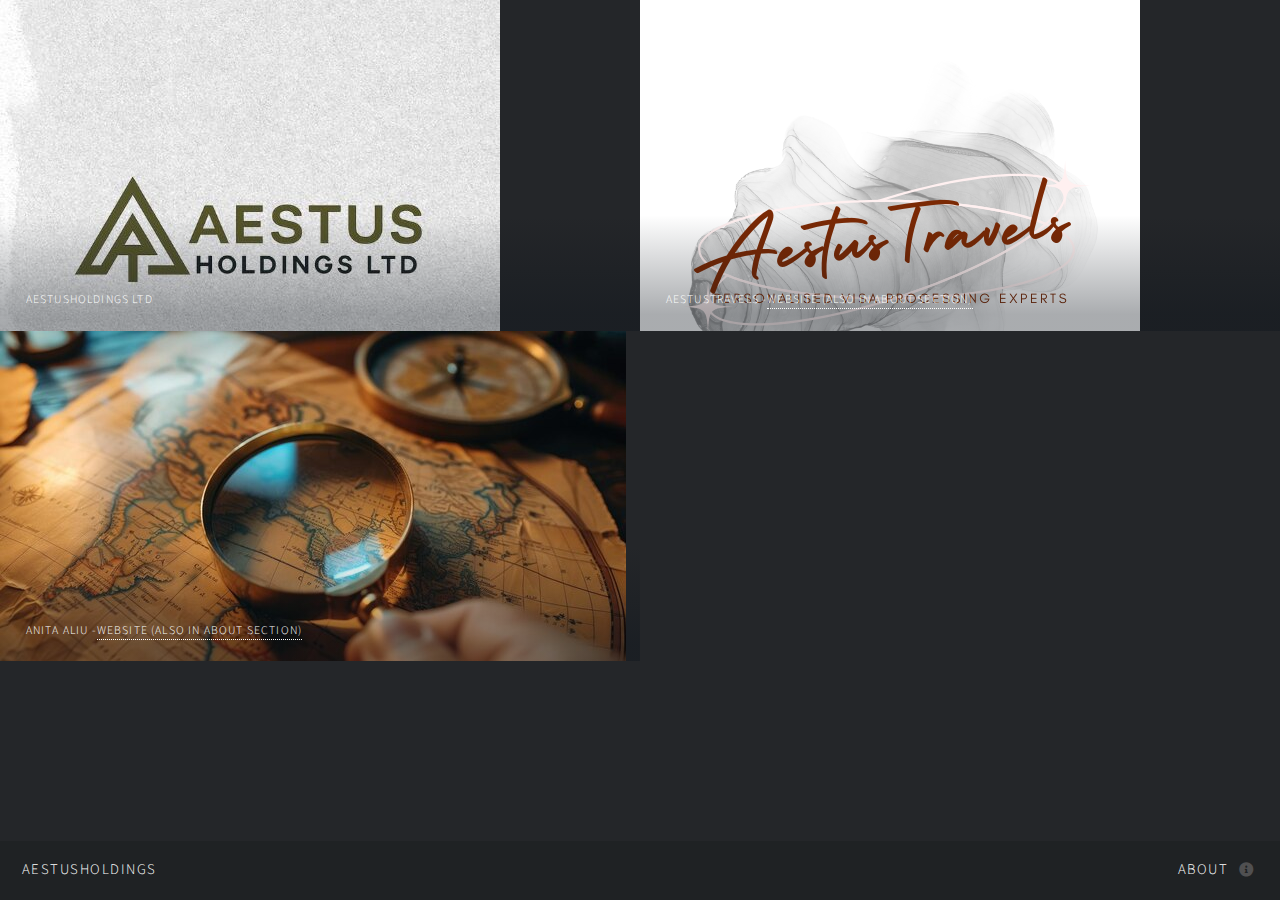
<file: index.html>
<!DOCTYPE HTML>
<!--
	Multiverse by HTML5 UP
	html5up.net | @ajlkn
	Free for personal and commercial use under the CCA 3.0 license (html5up.net/license)
-->
<html>
	<head>
		<title>Aestusholdings</title>
		<meta charset="utf-8" />
		<meta name="viewport" content="width=device-width, initial-scale=1, user-scalable=yes" />
		<link rel="stylesheet" href="assets/css/main.css" />
		<noscript><link rel="stylesheet" href="assets/css/noscript.css" /></noscript>
		<link rel="icon" type="image/png" href="images/Aestusholdings_symbol.jpg" />
	</head>
	<body class="is-preload">

		<!-- Wrapper -->
			<div id="wrapper">

				<!-- Header -->
					<header id="header">
						<h1><a href="index.html"><strong>Aestusholdings</strong></a></h1>
						<nav>
							<ul>
								<li><a href="#footer" class="icon solid fa-info-circle">About</a></li>
							</ul>
						</nav>
					</header>

				<!-- Main -->
					<div id="main">
						<article class="thumb">
							<a href="images/Aestusholdings_logo.jpg" class="image"><img src="images/Aestusholdings_logo.jpg" alt="" /></a>
							<h2>Aestusholdings LTD</h2>
							<p>Empowering ventures with clarity, strategy, and long‑term value.</p>
						</article>

						<article class="thumb">
							<a href="images/AestusTravels_7.png" class="image"><img src="images/AestusTravels_7.png" alt="" /></a>
							<h2>AestusTravels -<a href="aestustravels/index.html">Website (also in About section)</a></h2>
							<p>We guide clients through visa processes with clarity, strategy, and a compelling narrative to strengthen your application.</p>
						</article>

						<article class="thumb">
							<a href="images/explore1.jpg" class="image"><img src="images/explore1.jpg" alt="" /></a>
							<h2>Anita Aliu -<a href="anitaaliu/index.html">Website (also in About section)</a></h2>
							<p>Exploring complexity with clarity — turning layered insights into purposeful growth.</p>
						</article>
					</div>

				<!-- Footer -->
					<footer id="footer" class="panel">
						<div class="inner split">
							<div>
								<section>
									<h2>Aestusholdings LTD</h2>
									<p>We bring together diverse projects — from professional leadership to client‑focused services — under a single vision of growth and impact. Our mission is to empower ideas with structure and strategy, turning layered thinking into sustainable success.</p>
									<ul>
										<li>AestusTravels -<a href="aestustravels/index.html">Website</a></li>
										<li>Anita Aliu -<a href="anitaaliu/index.html">Website</a></li>
									</ul>
									<p>Registered in England No.: 15745072</p>
								</section>
								<section>
									<h2>Follow me on ...</h2>
									<ul class="icons">
										<li><a href="https://www.instagram.com/theaestusexperience/" class="icon brands fa-instagram"><span class="label">Instagram</span></a></li>
										<li><a href="https://www.tiktok.com/@aestustravels" class="icon brands fa-tiktok"><span class="label">TikTok</span></a></li>
										<li><a href="mailto:aestusholdings@outlook.com" class="icon solid fa-envelope"><span class="label">Email</span></a></li>
									</ul>									
								</section>
								<p class="copyright">
									&copy; Design: <a href="http://html5up.net">HTML5 UP</a>.
								</p>
							</div>
							<div>
								<section>
									<h2>Get in touch</h2>
									<form method="post" action="https://formspree.io/f/movzedge">
										<div class="fields">
											<div class="field half">
												<input type="text" name="name" id="name" placeholder="Name" />
											</div>
											<div class="field half">
												<input type="text" name="email" id="email" placeholder="Email" />
											</div>
											<div class="field">
												<textarea name="message" id="message" rows="4" placeholder="Message"></textarea>
											</div>
										</div>
										<ul class="actions">
											<li><input type="submit" value="Send" class="primary" /></li>
											<li><input type="reset" value="Reset" /></li>
										</ul>
									</form>
								</section>
							</div>
						</div>
					</footer>

			</div>

		<!-- Scripts -->
			<script src="assets/js/jquery.min.js"></script>
			<script src="assets/js/jquery.poptrox.min.js"></script>
			<script src="assets/js/browser.min.js"></script>
			<script src="assets/js/breakpoints.min.js"></script>
			<script src="assets/js/util.js"></script>
			<script src="assets/js/main.js"></script>

	</body>
</html>
</file>
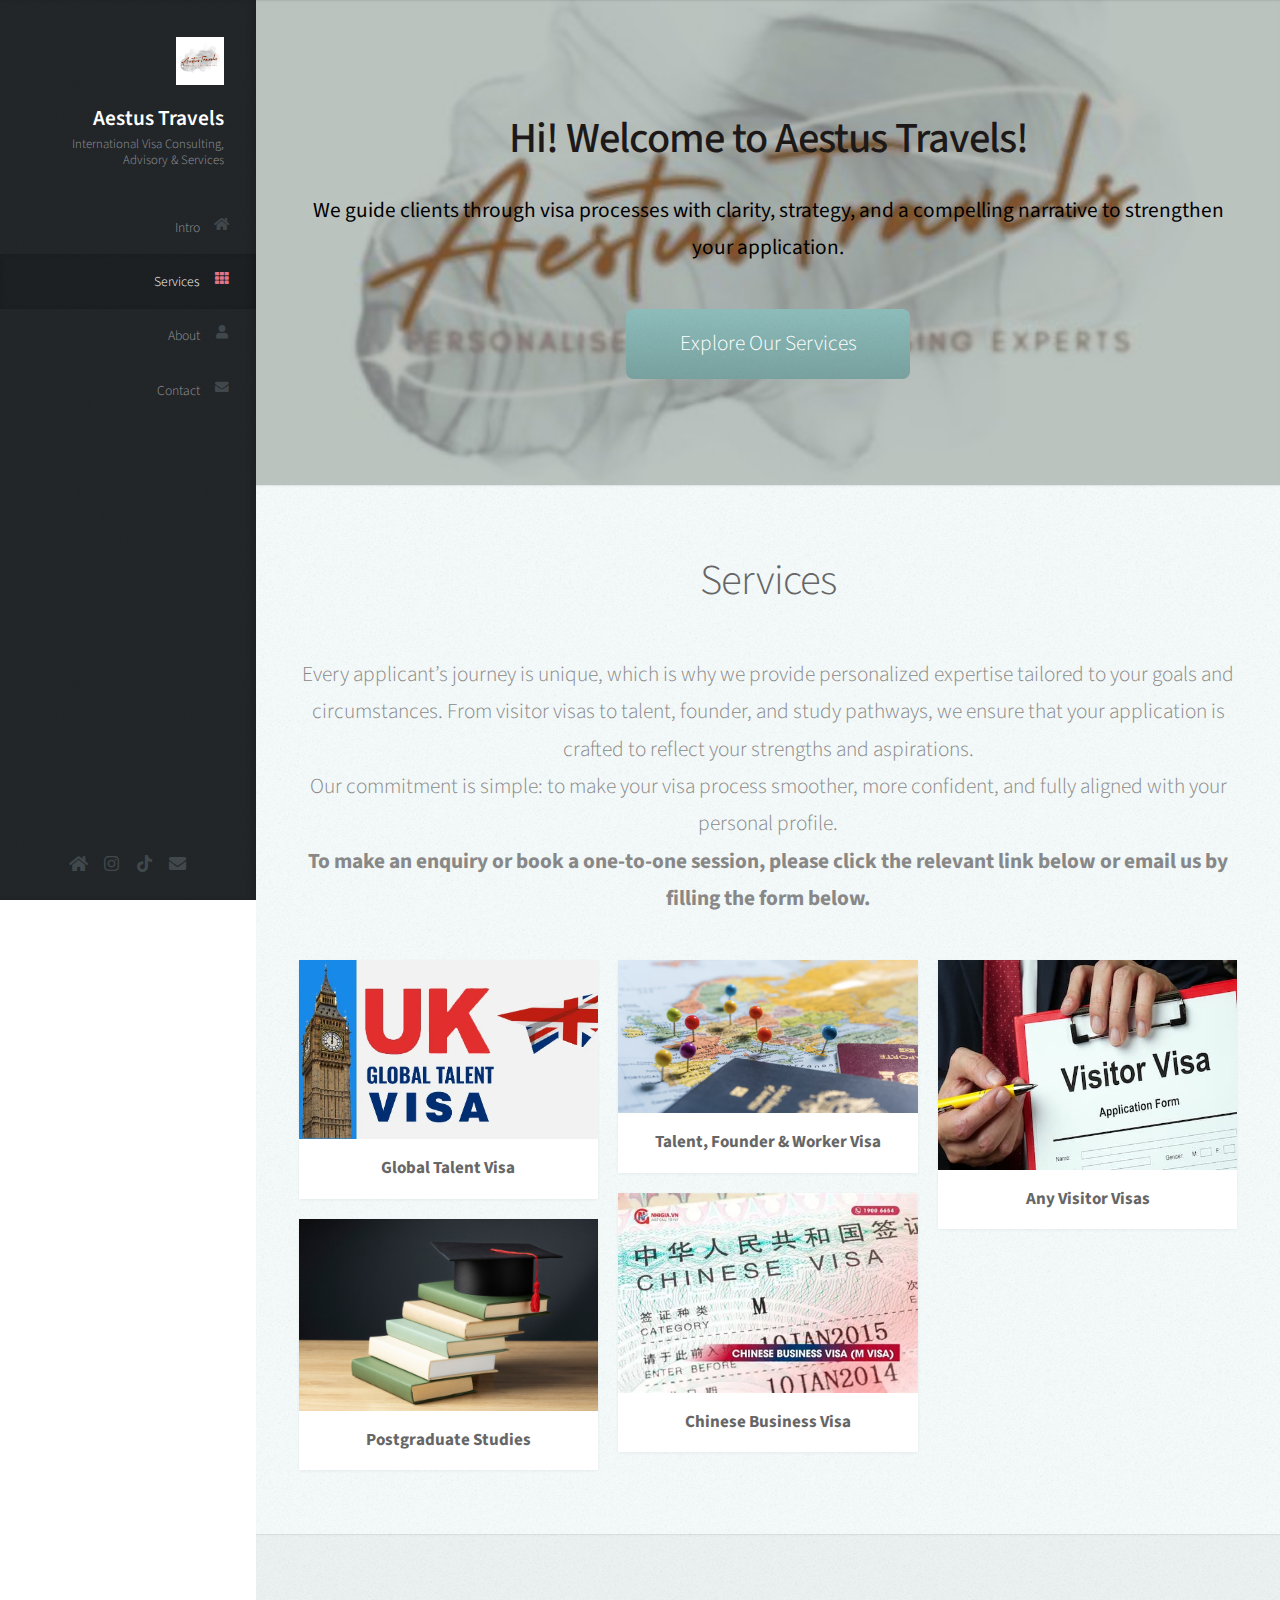
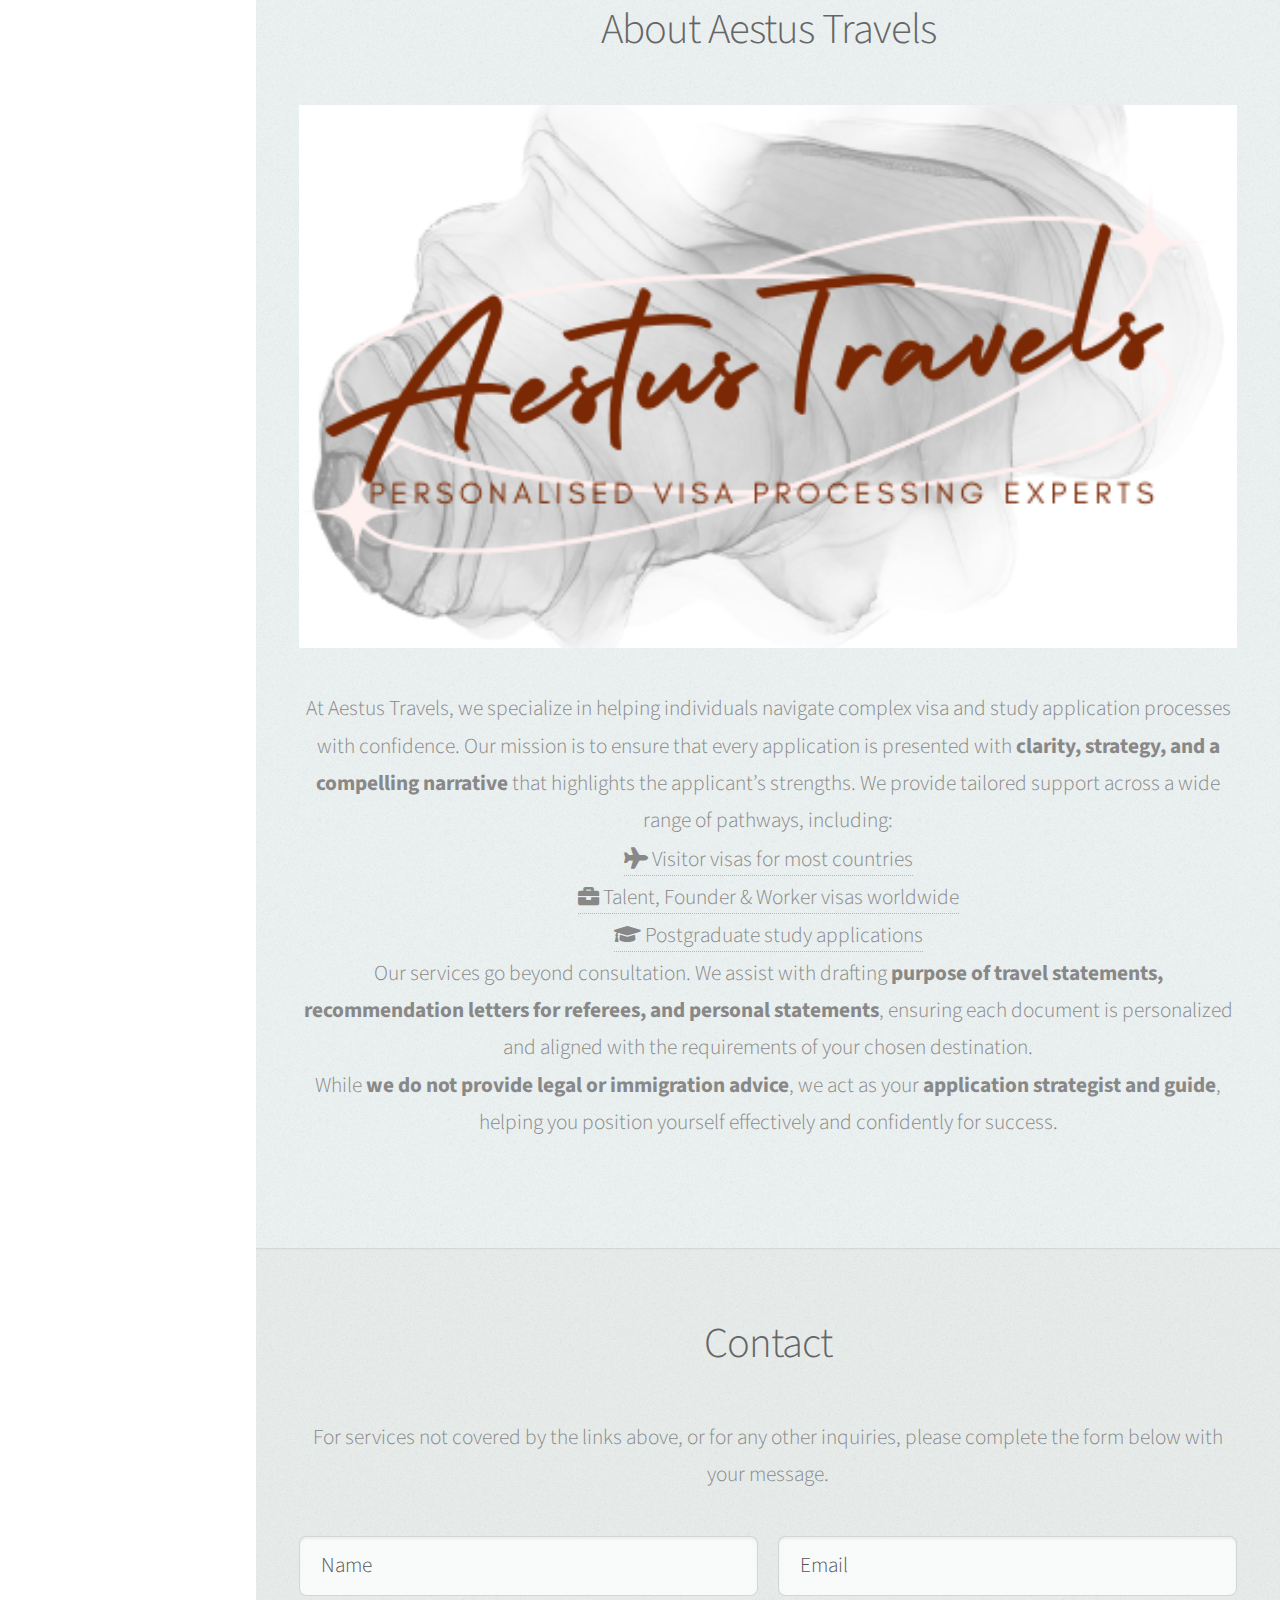
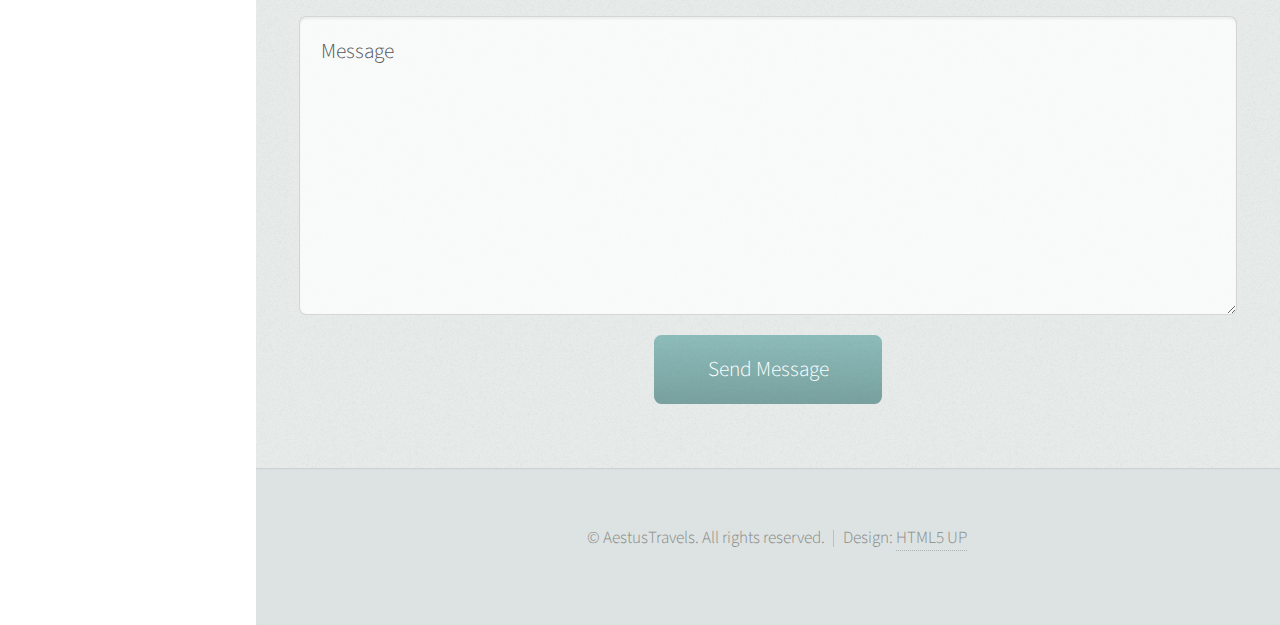
<file: aestustravels/index.html>
<!DOCTYPE HTML>
<!--
	Prologue by HTML5 UP
	html5up.net | @ajlkn
	Free for personal and commercial use under the CCA 3.0 license (html5up.net/license)
-->
<html>
	<head>
		<title>AestusTravels</title>
		<meta charset="utf-8" />
		<meta name="viewport" content="width=device-width, initial-scale=1, user-scalable=no" />
		<link rel="stylesheet" href="assets/css/main.css" />
		<link rel="icon" type="image/png" href="images/AestusTravels_no_background.png" />

	</head>
	<body class="is-preload">

		<!-- Header -->
			<div id="header">

				<div class="top">

					<!-- Logo -->
						<div id="logo">
							<span class="image avatar48"><img src="images/AestusTravels_7.png" alt="" /></span>
							<h1 id="title">Aestus Travels</h1>
							<p>International Visa Consulting,<br /> Advisory & Services</p>
						</div>

					<!-- Nav -->
						<nav id="nav">
							<ul>
								<li><a href="#top" id="top-link"><span class="icon solid fa-home">Intro</span></a></li>
								<li><a href="#portfolio" id="portfolio-link"><span class="icon solid fa-th">Services</span></a></li>
								<li><a href="#about" id="about-link"><span class="icon solid fa-user">About</span></a></li>
								<li><a href="#contact" id="contact-link"><span class="icon solid fa-envelope">Contact</span></a></li>
							</ul>
						</nav>

				</div>

				<div class="bottom">

					<!-- Social Icons -->
						<ul class="icons">
							<li><a href="../index.html" class="icon solid fa-home"><span class="label">Parent Page</span></a></li>
							<li><a href="https://www.instagram.com/theaestusexperience/" class="icon brands fa-instagram"><span class="label">Instagram</span></a></li>
							<li><a href="https://www.tiktok.com/@aestustravels" class="icon brands fa-tiktok"><span class="label">TikTok</span></a></li>
							<li><a href="mailto:aestusholdings@outlook.com" class="icon solid fa-envelope"><span class="label">Email</span></a></li>
						</ul>

				</div>

			</div>

		<!-- Main -->
			<div id="main">

				<!-- Intro -->
					<section id="top" class="one dark cover">
						<div class="container">

							<header>
								<h2 class="alt" style="color:#1d1919; font-weight:500;">Hi! Welcome to Aestus Travels!</h2>
								 <p  style="color:#000000; font-weight:400;">We guide clients through visa processes with clarity, strategy, and a compelling narrative to strengthen your application.</p>
							</header>

							<footer>
								<a href="#portfolio" class="button scrolly">Explore Our Services</a>
							</footer>

						</div>
					</section>

				<!-- Portfolio -->
					<section id="portfolio" class="two">
						<div class="container">

							<header>
								<h2>Services</h2>
							</header>
							<p>Every applicant’s journey is unique, which is why we provide personalized expertise tailored to your goals and circumstances. From visitor visas to talent, founder, and study pathways, we ensure that your application is crafted to reflect your strengths and aspirations. <br> Our commitment is simple: to make your visa process smoother, more confident, and fully aligned with your personal profile. <br> <span style="font-weight: 700;">To make an enquiry or book a one-to-one session, please click the relevant link below or email us by filling the form below. </span></p>

							<div class="row">
								<div class="col-4 col-12-mobile">
									<article class="item">
										<a href="https://calendly.com/aestusholdings/global-talent-1-1-consult" class="image fit"><img src="images/UK-Global-Talent-Visa.png" alt="" /></a>
										<header>
											<h3><a href="https://calendly.com/aestusholdings/global-talent-1-1-consult" class="image fit"><span style="font-weight: 700;">Global Talent Visa</span></a></h3>
										</header>
									</article>
									<article class="item">
										<a href="https://calendly.com/aliuaboshiogwe/postgraduate-studies-1-1-session" class="image fit"><img src="images/Postgraduate_study.png" alt="" /></a>
										<header>
											<h3><a href="https://calendly.com/aliuaboshiogwe/postgraduate-studies-1-1-session" class="image fit"><span style="font-weight: 700;">Postgraduate Studies</span></a></h3>
										</header>
									</article>
								</div>  
								<div class="col-4 col-12-mobile">
									<article class="item">
										<a href="https://calendly.com/aliuaboshiogwe/30min" class="image fit"><img src="images/talent_visa.png" alt="" /></a>
										<header>
											<h3><a href="https://calendly.com/aliuaboshiogwe/30min" class="image fit"><span style="font-weight: 700;">Talent, Founder & Worker Visa</span></a></h3>									
										</header>
									</article>
									<article class="item">
										<a href="https://calendly.com/aestusholdings/china-visa-meeting" class="image fit"><img src="images/chinese_M_visa.png" alt="" /></a>
										<header>
											<h3><a href="https://calendly.com/aestusholdings/china-visa-meeting" class="image fit"><span style="font-weight: 700;">Chinese Business Visa</span></a></h3>
										</header>
									</article>
								</div>
								<div class="col-4 col-12-mobile">
									<article class="item">
										<a href="https://calendly.com/aliuaboshiogwe/visitor-visa-consultation-1-1-session" class="image fit"><img src="images/visitor_visa.jpg" alt="" /></a>
										<header>
											<h3><a href="https://calendly.com/aliuaboshiogwe/visitor-visa-consultation-1-1-session" class="image fit"><span style="font-weight: 700;">Any Visitor Visas</span></a></h3>
										</header>
									</article>
									<!--
									<article class="item">
										<a href="#" class="image fit"><img src="images/pic07.jpg" alt="" /></a>
										<header>
											<h3>Orci Convallis</h3>
										</header>
									</article>
								-->
								</div>
							</div>

						</div>
					</section>

				<!-- About Me -->
					<section id="about" class="three">
						<div class="container">

							<header>
								<h2>About Aestus Travels</h2>
							</header>

							<a href="#" class="image featured"><img src="images/AestusTravels_about.png" alt="" /></a>

							<p>At Aestus Travels, we specialize in helping individuals navigate complex visa and study application processes with confidence. Our mission is to ensure that every application is presented with <span style="font-weight: 700;">clarity, strategy, and a compelling narrative</span> that highlights the applicant’s strengths. We provide tailored support across a wide range of pathways, including:<br>

							<a><span class="icon solid fa-plane"> Visitor visas for most countries</span></a><br> 
							<a><span class="icon solid fa-briefcase"> Talent, Founder & Worker visas worldwide</span></a><br> 
							<a><span class="icon solid fa-graduation-cap"> Postgraduate study applications</span></a><br> 
							
							Our services go beyond consultation. We assist with drafting <span style="font-weight: 700;">purpose of travel statements, recommendation letters for referees, and personal statements</span>, ensuring each document is personalized and aligned with the requirements of your chosen destination.<br> While <span style="font-weight: 700;">we do not provide legal or immigration advice</span>, we act as your <span style="font-weight: 700;">application strategist and guide</span>, helping you position yourself effectively and confidently for success. </p>

								
						</div>
					</section>

				<!-- Contact -->
					<section id="contact" class="four">
						<div class="container">

							<header>
								<h2>Contact</h2>
							</header>

							<p>For services not covered by the links above, or for any other inquiries, please complete the form below with your message.</p>

							<form method="post" action="https://formspree.io/f/movzedge">
								<div class="row">
									<div class="col-6 col-12-mobile"><input type="text" name="name" placeholder="Name" /></div>
									<div class="col-6 col-12-mobile"><input type="text" name="email" placeholder="Email" /></div>
									<div class="col-12">
										<textarea name="message" placeholder="Message"></textarea>
									</div>
									<div class="col-12">
										<input type="submit" value="Send Message" />
									</div>
								</div>
							</form>

						</div>
					</section>

			</div>

		<!-- Footer -->
			<div id="footer">

				<!-- Copyright -->
					<ul class="copyright">
						<li>&copy; AestusTravels. All rights reserved.</li><li>Design: <a href="http://html5up.net">HTML5 UP</a></li>
					</ul>

			</div>

		<!-- Scripts -->
			<script src="assets/js/jquery.min.js"></script>
			<script src="assets/js/jquery.scrolly.min.js"></script>
			<script src="assets/js/jquery.scrollex.min.js"></script>
			<script src="assets/js/browser.min.js"></script>
			<script src="assets/js/breakpoints.min.js"></script>
			<script src="assets/js/util.js"></script>
			<script src="assets/js/main.js"></script>

	</body>
</html>
</file>
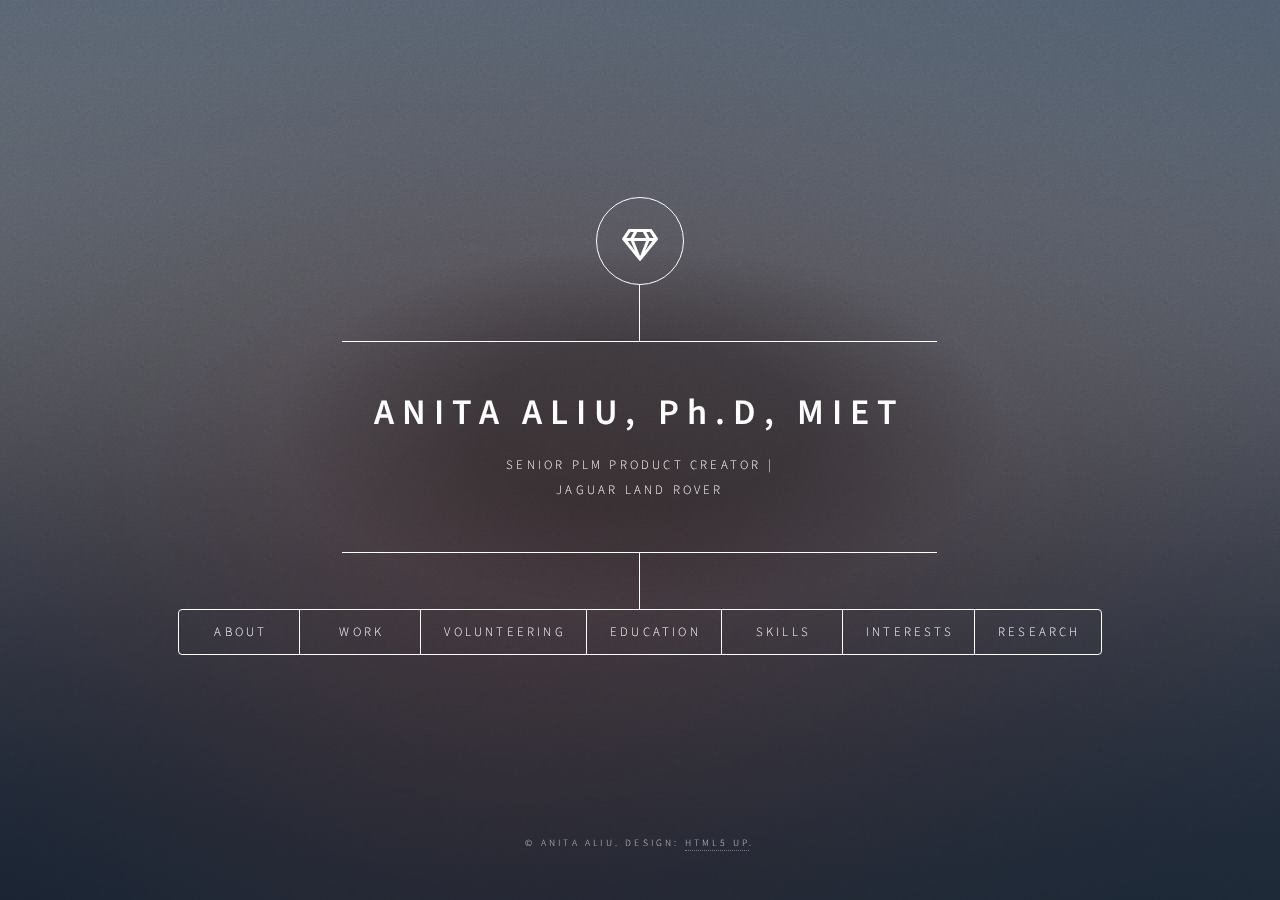
<file: anitaaliu/index.html>
<!DOCTYPE HTML>
<!--
	Dimension by HTML5 UP
	html5up.net | @ajlkn
	Free for personal and commercial use under the CCA 3.0 license (html5up.net/license)
-->
<html>
	<head>
		<title>Anita Aliu</title>
		<meta charset="utf-8" />
		<meta name="viewport" content="width=device-width, initial-scale=1, user-scalable=no" />
		<link rel="stylesheet" href="assets/css/main.css" />
		<noscript><link rel="stylesheet" href="assets/css/noscript.css" /></noscript>
		<link rel="icon" type="image/png" href="../images/Aestusholdings_symbol.jpg" />
	</head>
	<body class="is-preload">

		<!-- Wrapper -->
			<div id="wrapper">

				<!-- Header -->
					<header id="header">
						<div class="logo">
							<span class="icon fa-gem" style='font-size:48px'></span>  <!-- icon fa-gem ; fas fa-charging-station	-->
						</div>
						<div class="content">
							<div class="inner">
								<!--   <span class="image main"><img src="images/AnitaAliu.jpg" height = 200 weight = 1000 alt="" /></span>   -->
								<h1>Anita Aliu, P<span style="text-transform:lowercase;">h.</span>D, MIET </h1>
								<p>Senior PLM Product Creator | <br />Jaguar Land Rover  </p>
								<!--<p>A fully responsive site template designed by <a href="https://html5up.net">HTML5 UP</a> and released<br />
								for free under the <a href="https://html5up.net/license">Creative Commons</a> license.</p>-->
							</div>
						</div>
						<nav>
							<ul>
								<li><a href="#intro">About</a></li>
								<li><a href="#work">Work</a></li>
								<li><a href="#volunteer">Volunteering</a></li>
								<li><a href="#education">Education</a></li>
								<li><a href="#skills">Skills</a></li>
								<li><a href="#interests">Interests</a></li>
								<li><a href="#research">Research</a></li>
							<!--   
								<li><a href="#contact">Contact</a></li>
								<li><a href="#elements">Interests</a></li>  
								<li><a href="#elements">Elements</a></li> 
								<li><a href="#about">About</a></li>  
							-->
							</ul>
						</nav>
					</header>

				<!-- Main -->
					<div id="main">

						<!-- Intro -->
							<article id="intro">
								<h2 class="major">About</h2>
								<span class="image main"><img src="images/about.png" alt="" /></span>
								<p> A system modeller currently facilitating communication and information flow amongst various stakeholders by using model-based system engineering (MBSE) in the automotive industry. Previously, I improved on a generalised modelling framework for multi-energy systems, which helped me earn my doctorate. My main contributions were on aggregating successive electric vehicle charge/discharge operations and adapting the framework to account for uncertain generation and demand energy sources.
								<br /> 
								<br /> 
								I firmly believe in using systemic thinking to address both professional and personal issues, as well as in creating resilient, change-adaptive systems.</p>
								
								<p>To view my work experience, click <a href="#work"> here</a>.  </p>
								<ul class="icons">
									<li><a href="../index.html" class="icon solid fa-home"><span class="label">Parent Page</span></a></li>
									<li><a href="mailto:aboshiogwe@outlook.com" class="icon brands fa-windows"><span class="label">email</span></a></li>
									<li><a href="https://twitter.com/aboshiogwe" class="icon brands fa-twitter"><span class="label">Twitter</span></a></li>
									<li><a href="https://www.linkedin.com/in/anitaaliu/" class="icon brands fa-linkedin"><span class="label">LinkedIn</span></a></li>
									<li><a href="https://github.com/aboshiogwe?tab=repositories" class="icon brands fa-github"><span class="label">Github</span></a></li>
								</ul>
							</article>

						<!-- Work -->
							<article id="work">
								<h2 class="major">Work Experience</h2>

								<span class="image main"><img src="images/jlr-logo2.png" max-width = 300px height = 150  alt="" /></span>		
								<h3>Senior PLM Product Creator</h3>
								<h4>Jaguar Land Rover <br /> <em>(automobile company)</em> <br /> January 2023 -- present   </h4>
								<p><strong>Key Achievements:</strong>
								<!--  	<ul>
										<li>.</li>
										<li>.</li>
									</ul>     -->
								<hr />

								<span class="image main"><img src="images/WMG2.png" height = 150  alt="" /></span>		
								<h3>Research Fellow</h3>
								<h4>Warwick Manufacturing Group <br /> <em>(research and educational institution)</em> <br /> November 2021 -- December 2022   </h4>
								<p><strong>Key Achievements:</strong>
									<ul>
										<li>Developed and implemented a regenerative braking system based on non-linear model predictive control and collaborated with colleagues and key stakeholder, BSA limited, to define constraints that ensure regenerative braking maximises recovered energy while considering the safety of electric motor and battery, and driver's comfort.</li>
										<li>Built and commissioned a thermal management system based on non-linear model predictive control for a 440V thermal rig for a commercial electric van using MATLAB/Simulink and Vector real-time system. In addition, analysed different optimisation strategies using different objective functions to achieve minimal energy consumed by the thermal rig's compressor based on the requirements of the stakeholders involved in the project.</li>
									</ul>
								<hr />
								
								<span class="image main"><img src="images/UoM2.png" height = 150  alt="" /></span>	
								<h3>Doctoral Researcher </h3>
								<h4>University of Manchester <br /> <em>(research and educational institution)</em> <br /> November 2017 -- October 2021  </h4>
								<p><strong>Key Achievements:</strong>
									<ul>
										<li>Modified and improved a multi-energy system modelling framework by extending it's functionality to aggregate successive electric vehicle charge/discharge operation without restriction on a fixed number of vehicles, and optimised a systematic approach to coordinate the storage capacity of electric vehicles considering uncertainties of their characteristics, availabilities and charging preferences. </li>
										<li>Adapted a novel generalized control-oriented modelling framework for multi-energy systems to consider uncertain generation and demand sources. In addition, developed and analysed the performance of deterministic and stochastic energy management schemes based on model predictive control to counter uncertainties related to electric vehicles as well as other generation and demand sources.</li>
<!--  
										<li> Developed a successive electric vehicle charge/discharge operation model considering uncertain user behaviour, tailoring it to be implementable in both online deterministic and stochastic predictive control algorithms.....and implemented stochastic programming techniques to account for uncertainty in the forecasts for electric vehicle characteristics, availabilities and charging preferences.</li>
										<li>Collaborated with CROSSBOW (CROSS BOrder management of variable renewable energies and storage units enabling a translational Wholesale market) on 
										optimised a systematic approach to coordinate the storage capacity of electric vehicles considering uncertainties of their characteristics, availabilities and charging preferences.</li>
										<li>In addition, developed and analysed the performance of deterministic and stochastic energy management schemes based on model predictive control to counter uncertainties related to electric vehicles as well as other generation and demand sources.</li>
										<li>Supervised and guided several undergraduate and masters' students towards completing courses and projects on Smart Grids & Sustainable Electricity Systems, PID Control, Model Predictive Control, Micro-controller Engineering, Control Systems.</li>
-->
									</ul>
								<hr />
								
								<span class="image main"><img src="images/xmd2.png" height = 150 alt="" /></span>							
								<h3>Co-Founder </h3>
								<h4>X-Mode Developers LTD <br /> <em>(software and graphics company)</em> <br />  April 2017 -- March 2021  </h4>
								<p><strong>Key Achievements:</strong>
									<ul>
										<li>Secured the contract for the improvement and expansion of services provided by Mio Conferencing Solutions based in the UK.</li>
										<li>Created the layout for a talk therapy platform, Cogno-Aid, that enabled registered users to access psychotherapy services from licensed psychotherapists in Nigeria.</li>
										<li>Established steps for screening practising therapists and psychologists to be employed by a talk therapy company in Nigeria, as no database exists that could be referred to when assessing applicants.</li>
									</ul>
								<hr />			
								
								<span class="image main"><img src="images/Galaxy2.png" height = 150 alt="" /></span>		
								<h3>Network Engineer </h3>
								<h4>Galaxy Backbone Plc <br /> <em>(information technology and services)</em>  <br />  April 2013 -- March 2014  </h4>
								<p><strong>Key Achievements:</strong>
									<ul>
										<li>Worked in a team of 11 engineers in setting up local area networks, subsequently providing maintenance support, for several Government Ministries in Nigeria.</li>
										<li>Procured replacement of faulty network devices and coordinated low voltage installation while meeting strict client deadlines.</li>
										<li>Delivered real-time support to staff in the Federal Secretariat building and monitored internet supply within to be alerted of any failures.</li>
									</ul>
								<hr />
								
								<p>I equally have some volunteering experience. Click <a href="#volunteer"> here</a> to see them. </p>
							</article>

							<!-- Volunteer -->
							<article id="volunteer">
								<h2 class="major">Volunteer Experience</h2>
								<p><strong>Duration:</strong> 2022 - 2023 <br /> <strong>Role:</strong> Event Coordinator <br /> <strong>Organisation:</strong> CIGRE UK Next Generation Network </p>
								
								<hr />
								<p><strong>Duration:</strong> 2019 - 2020 <br /> <strong>Role:</strong> Industrial Liaison Officer  <br /> <strong>Organisation:</strong> IEEE Power and Energy Society, University of Manchester Student Branch </p>
								
								<hr />
								<p><strong>Duration:</strong> 2018 - 2019 <br /> <strong>Role:</strong> Assistant Website Coordinator  <br /> <strong>Organisation:</strong> IEEE Power and Energy Society, University of Manchester Student Branch  </p>
								
								<hr />
								<p><strong>Duration:</strong> 2018 - 2019 <br /> <strong>Role:</strong> Mentor <br /> <strong>Organisation:</strong> LEGO League Challenge & Girls into STEM Day Primary and High Schools in Manchester  </p>
								
								<hr />
								<p><strong>Duration:</strong> 2012 - 2013 <br /> <strong>Role:</strong> Chair <br /> <strong>Organisation:</strong> Women in Engineering, IEEE University of Lagos Student Branch </p>
							</article>

						<!-- Education -->
						<article id="education">
							<h2 class="major">Education</h2>
							<span class="image main"><img src="images/UoM.png" height = 150  alt="" /></span>						
							<h3>Doctor of Philosophy - PhD <br />  Electrical and Electronics Engineering</h3>
							<h4>University of Manchester, United Kingdom <br /> November 2017 -- October 2021</h4>
							<p><strong>Thesis Title:</strong> Stochastic Model Predictive Control for Multi-Energy Systems with High Penetration of Electric Vehicles.
								
							<hr />												
							
							<span class="image main"><img src="images/UoM.png" height = 150  alt="" /></span>						
							<h3>Master of Science - MSc <br /> Advanced Control and Systems Engineering</h3>
							<h4>University of Manchester, United Kingdom <br />September 2014 -- September 2015 </h4>
							<p><strong>Dissertation Title:</strong> Thermal Modelling and Management of Electrical Power Distribution Networks with the Application of Optimal Control Theory.
								
							<hr />			
							
							<span class="image main"><img src="images/Unilag.png" alt="" /></span>								
							<h3>Bachelor of Science - BSc <br />  Electrical and Electronics Engineering</h3>
							<h4>University of Lagos, Nigeria <br /> September 2008 -- September 2012</h4>
							<p><strong>Final Year Project:</strong> Design and Construction of a Home Automation System incorporating a Mobile phone.
								
							<hr />		
							
							<span class="image main"><img src="images/Unilag.png" alt="" /></span>								
							<h3>Foundation Program <br />  Electrical and Electronics Engineering</h3>
							<h4>University of Lagos, Nigeria <br /> September 2007 -- August 2008</h4>
								
							<hr />	
							
							<span class="image main"><img src="images/Regina.jpg"  alt="" /></span>								
							<h3>West African Senior School Certificate Examinations <br />  (WASSCE) </h3>
							<h4>Regina Pacis College Garki, Abuja, Nigeria  <br /> September 2000 -- July 2006 </h4>
							
						</article>


						<!-- Skills -->
						<article id="skills">
							<h2 class="major">Skills</h2>						
							
							<h3 class="major">Programming Languages </h3>
							<ul>
								<li>MATLAB</li>
								<li>C/C++</li>
								<li>Python</li>
								<li>SysML</li>
								<li>SQL</li>
								<li>HTML and CSS</li>
							</ul>
							<h3 class="major">Softwares</h3>
							<ul>
								<li>Visual Studio</li>
								<li>Visual Studio Code </li>
								<li>CATIA Magic System of Systems Architect</li>
								<li>Latex</li>
								<li>Maya</li>
								<li>AutoCAD</li>
							</ul>
							<h3 class="major">Other Solutions </h3>
							<ul>
								<li>UAF</li>
								<li>MagicGrid</li>
								<li>Control Systems Toolbox</li>
								<li>CPLEX Optimisation Suite</li>
								<li>Power Systems Analysis Toolbox</li>
								<li>Git/GitHub</li>
								<li>IBM Cloud</li>
							</ul>
						</article>


						<!-- Interests -->
						<article id="interests">
							<h2 class="major">Interests</h2>
									<div class="table-wrapper">
										<table class="alt">
											<thead>
												<tr>
													<th style="width:25%"> </th>
													<th style="width:25%"> </th>
													<th style="width:25%"> </th>
													<th style="width:25%"> </th>
												</tr>
											</thead>
											<tbody>
												<tr>
													<td><span class="image main"><img src="images/4thTurning.jpg" height = 200  width = 20 alt="" /></span>	</td> 
													<td><span class="image main"><img src="images/principles.jpg" height = 200  width = 20 alt="" /></span> </td>
													<td><span class="image main"><img src="images/economicsOne.jpg" height = 200  width = 20 alt="" /></span> </td>
													<td><span class="image main"><img src="images/LessonsHistory.jpg" height = 200  width = 20 alt="" /></span>	</td> 
												</tr>
												<tr>
													<td><span class="image main"><img src="images/4Agreements1.jpg" height = 200  width = 20 alt="" /></span>	</td> 
													<td><span class="image main"><img src="images/4Agreements2.jpg" height = 200  width = 20 alt="" /></span>	</td> 
													<td><span class="image main"><img src="images/WinFriends.jpg" height = 200  width = 20 alt="" /></span>	</td> 
													<td><span class="image main"><img src="images/babylon.jpg" height = 200  width = 20 alt="" /></span>	</td> 
												</tr>	
												<tr>
													<td><span class="image main"><img src="images/TalkStrangers.jpg" height = 200  width = 20 alt="" /></span>	</td> 		
													<td><span class="image main"><img src="images/meaning.jpg" height = 200  width = 20 alt="" /></span>	</td> 
													<td><span class="image main"><img src="images/richdad.jpg" height = 200  width = 20 alt="" /></span>	</td> 
													<td>	</td> 
												</tr>		
												<tr>
													<td  colspan="2"><span class="image main"><img src="images/DataAnalyst.jpg" height = 200  width = 20 alt="" /></span>	</td> 	
												</tr>									
											</tbody>
										<!-- 	<tfoot>
												<tr>
													<td colspan="2"></td> width =20
													<td>100.00</td>
												</tr> 
											</tfoot>		
								-->	
										</table>
									</div>					
						</article>


						<!-- Funding and Awards -->
						<article id="research">
							<h2 class="major">Funding & Awards</h2>
							<p><strong>Organisation:</strong> UK Research and Innovation (UKRI), Innovate UK <br /> <strong>Project:</strong> Electric Vehicle Projects	<br /> <strong>HEI:</strong> University of Warwick	<br /> <strong>Period:</strong> 2021 -- 2023 </p>
								
							<hr />	
							
							<p><strong>Organisation:</strong> The Petroleum Technology Development Fund (PTDF), Nigeria <br /> <strong>Project:</strong> Overseas Ph.D. Scholarship <br /> <strong>HEI:</strong> University of Manchester <br /> <strong>Period:</strong> 2017 –- 2021  <br /> <strong>Value:</strong> ~£140,000 </p>		
							
							<br />
							<br />
							<!--  --------------------------- -->
							<h2 class="major">Publications</h2>
							<p><strong>Title:</strong> Thermal Management of Refrigeration Unit for Electric Refrigerated Vans: An Experimental Case Study<br /> <strong>Journal / Conference:</strong> International Conference on Renewable Energy and Environment Engineering (REEE) 2022 <br /> <strong>Status:</strong> Accepted/ in press: <a href="https://www.sciencedirect.com/science/article/pii/S2352484722022041">link</a>  </p>

							<hr />
							<p><strong>Title:</strong> Stochastic Model Predictive Control for Multi-Energy Systems with High Penetration of Electric Vehicles<br /> <strong>Journal / Conference:</strong> PhD Thesis, October 2021 <br /> <strong>Status:</strong> Accepted/ in press: <a href="https://research.manchester.ac.uk/en/studentTheses/stochastic-model-predictive-control-for-multi-energy-systems-with">link</a>  </p>

							<hr />
							
							<p><strong>Title:</strong> Charge/Discharge Event Model for Electric Vehicles with Predictive Control Application <br /> <strong>Journal / Conference:</strong> IEEE Mediterranean Conference on Control and Automation (MED) 2021 <br /> <strong>Status:</strong> Accepted/ in press: <a href="https://ieeexplore.ieee.org/document/9480218">link</a>  </p>
								
							<hr />
							
							<p><strong>Title:</strong> Stochastic Energy Management Scheme for Multi-Energy Systems with Electric Vehicle Integration<br /> <strong>Journal / Conference:</strong> Elsevier -– Applied Energy<br /> <strong>Status:</strong> Under Review  </p>

						</article>
						

						<!-- Contact -->
							<article id="contact">
								<h2 class="major">Contact</h2>
								<form method="post" action="https://formsubmit.co/cfda05944aaab9d6d98619e66f3715b0" > <!--  onsubmit="sendEmail(); reset(); return false;"  -->
									
									<!--Honeypot-->
									<input type="text" name="_honey" style="display: none;">
									<!--Disable Captcha-->
									<input type="hidden" name="_captcha" value="false">
									<!--Success Page-->
									<input type="hidden" name="_next" value="https://aboshiogwe.github.io/anitaaliu/success.html">

									<div class="fields">
										<div class="field half">
											<label for="name">Name</label>
											<input type="text" name="name" id="name" required/>
										</div>
										<div class="field half">
											<label for="email">Email</label>
											<input type="text" name="email" id="email" required/>
										</div>
										<div class="field">
											<label for="message">Message</label>
											<textarea name="message" id="message" rows="4"></textarea>
										</div>
									</div>
									<ul class="actions">
										<li><input type="submit" value="Send Message" class="primary" /></li>
										<li><input type="reset" value="Reset" /></li>
									</ul>									
								</form>
								<ul class="icons">
									<li><a href="https://twitter.com/aboshiogwe" class="icon brands fa-twitter"><span class="label">Twitter</span></a></li>
									<li><a href="https://www.linkedin.com/in/anitaaliu/" class="icon brands fa-linkedin"><span class="label">LinkedIn</span></a></li>
									<li><a href="https://github.com/aboshiogwe?tab=repositories" class="icon brands fa-github"><span class="label">Github</span></a></li>
								</ul>
							</article>

						<!-- About -->
						<article id="about">
							<h2 class="major">About</h2>
							<span class="image main"><img src="images/pic03.jpg" alt="" /></span>
							<p>Lorem ipsum dolor sit amet, consectetur et adipiscing elit. Praesent eleifend dignissim arcu, at eleifend sapien imperdiet ac. Aliquam erat volutpat. Praesent urna nisi, fringila lorem et vehicula lacinia quam. Integer sollicitudin mauris nec lorem luctus ultrices. Aliquam libero et malesuada fames ac ante ipsum primis in faucibus. Cras viverra ligula sit amet ex mollis mattis lorem ipsum dolor sit amet.</p>
						</article>

						<!-- Elements: TEMPLATE FOR NEW PAGE-->
							<article id="elements">
								<h2 class="major">Elements</h2>

								<section>
									<h3 class="major">Text</h3>
									<p>This is <b>bold</b> and this is <strong>strong</strong>. This is <i>italic</i> and this is <em>emphasized</em>.
									This is <sup>superscript</sup> text and this is <sub>subscript</sub> text.
									This is <u>underlined</u> and this is code: <code>for (;;) { ... }</code>. Finally, <a href="#">this is a link</a>.</p>
									<hr />
									<h2>Heading Level 2</h2>
									<h3>Heading Level 3</h3>
									<h4>Heading Level 4</h4>
									<h5>Heading Level 5</h5>
									<h6>Heading Level 6</h6>
									<hr />
									<h4>Blockquote</h4>
									<blockquote>Fringilla nisl. Donec accumsan interdum nisi, quis tincidunt felis sagittis eget tempus euismod. Vestibulum ante ipsum primis in faucibus vestibulum. Blandit adipiscing eu felis iaculis volutpat ac adipiscing accumsan faucibus. Vestibulum ante ipsum primis in faucibus lorem ipsum dolor sit amet nullam adipiscing eu felis.</blockquote>
									<h4>Preformatted</h4>
									<pre><code>i = 0;

while (!deck.isInOrder()) {
    print 'Iteration ' + i;
    deck.shuffle();
    i++;
}

print 'It took ' + i + ' iterations to sort the deck.';</code></pre>
								</section>

								<section>
									<h3 class="major">Lists</h3>

									<h4>Unordered</h4>
									<ul class="alt">
										<li>Dolor pulvinar etiam.</li>
										<li>Sagittis adipiscing.</li>
										<li>Felis enim feugiat.</li>
									</ul>

									<h4>Alternate</h4>
									<ul class="alt">
										<li>Dolor pulvinar etiam.</li>
										<li>Sagittis adipiscing.</li>
										<li>Felis enim feugiat.</li>
									</ul>

									<h4>Ordered</h4>
									<ol>
										<li>Dolor pulvinar etiam.</li>
										<li>Etiam vel felis viverra.</li>
										<li>Felis enim feugiat.</li>
										<li>Dolor pulvinar etiam.</li>
										<li>Etiam vel felis lorem.</li>
										<li>Felis enim et feugiat.</li>
									</ol>
									<h4>Icons</h4>
									<ul class="icons">
										<li><a href="#" class="icon brands fa-twitter"><span class="label">Twitter</span></a></li>
										<li><a href="#" class="icon brands fa-facebook-f"><span class="label">Facebook</span></a></li>
										<li><a href="#" class="icon brands fa-instagram"><span class="label">Instagram</span></a></li>
										<li><a href="#" class="icon brands fa-github"><span class="label">Github</span></a></li>
									</ul>

									<h4>Actions</h4>
									<ul class="actions">
										<li><a href="#" class="button primary">Default</a></li>
										<li><a href="#" class="button">Default</a></li>
									</ul>
									<ul class="actions stacked">
										<li><a href="#" class="button primary">Default</a></li>
										<li><a href="#" class="button">Default</a></li>
									</ul>
								</section>

								<section>
									<h3 class="major">Table</h3>
									<h4>Default</h4>
									<div class="table-wrapper">
										<table>
											<thead>
												<tr>
													<th>Name</th>
													<th>Description</th>
													<th>Price</th>
												</tr>
											</thead>
											<tbody>
												<tr>
													<td>Item One</td>
													<td>Ante turpis integer aliquet porttitor.</td>
													<td>29.99</td>
												</tr>
												<tr>
													<td>Item Two</td>
													<td>Vis ac commodo adipiscing arcu aliquet.</td>
													<td>19.99</td>
												</tr>
												<tr>
													<td>Item Three</td>
													<td> Morbi faucibus arcu accumsan lorem.</td>
													<td>29.99</td>
												</tr>
												<tr>
													<td>Item Four</td>
													<td>Vitae integer tempus condimentum.</td>
													<td>19.99</td>
												</tr>
												<tr>
													<td>Item Five</td>
													<td>Ante turpis integer aliquet porttitor.</td>
													<td>29.99</td>
												</tr>
											</tbody>
											<tfoot>
												<tr>
													<td colspan="2"></td>
													<td>100.00</td>
												</tr>
											</tfoot>
										</table>
									</div>

									<h4>Alternate</h4>
									<div class="table-wrapper">
										<table class="alt">
											<thead>
												<tr>
													<th>Name</th>
													<th>Description</th>
													<th>Price</th>
												</tr>
											</thead>
											<tbody>
												<tr>
													<td>Item One</td>
													<td>Ante turpis integer aliquet porttitor.</td>
													<td>29.99</td>
												</tr>
												<tr>
													<td>Item Two</td>
													<td>Vis ac commodo adipiscing arcu aliquet.</td>
													<td>19.99</td>
												</tr>
												<tr>
													<td>Item Three</td>
													<td> Morbi faucibus arcu accumsan lorem.</td>
													<td>29.99</td>
												</tr>
												<tr>
													<td>Item Four</td>
													<td>Vitae integer tempus condimentum.</td>
													<td>19.99</td>
												</tr>
												<tr>
													<td>Item Five</td>
													<td>Ante turpis integer aliquet porttitor.</td>
													<td>29.99</td>
												</tr>
											</tbody>
											<tfoot>
												<tr>
													<td colspan="2"></td>
													<td>100.00</td>
												</tr>
											</tfoot>
										</table>
									</div>
								</section>

								<section>
									<h3 class="major">Buttons</h3>
									<ul class="actions">
										<li><a href="#" class="button primary">Primary</a></li>
										<li><a href="#" class="button">Default</a></li>
									</ul>
									<ul class="actions">
										<li><a href="#" class="button">Default</a></li>
										<li><a href="#" class="button small">Small</a></li>
									</ul>
									<ul class="actions">
										<li><a href="#" class="button primary icon solid fa-download">Icon</a></li>
										<li><a href="#" class="button icon solid fa-download">Icon</a></li>
									</ul>
									<ul class="actions">
										<li><span class="button primary disabled">Disabled</span></li>
										<li><span class="button disabled">Disabled</span></li>
									</ul>
								</section>

								<section>
									<h3 class="major">Form</h3>
									<form method="post" action="#">
										<div class="fields">
											<div class="field half">
												<label for="demo-name">Name</label>
												<input type="text" name="demo-name" id="demo-name" value="" placeholder="Jane Doe" />
											</div>
											<div class="field half">
												<label for="demo-email">Email</label>
												<input type="email" name="demo-email" id="demo-email" value="" placeholder="jane@untitled.tld" />
											</div>
											<div class="field">
												<label for="demo-category">Category</label>
												<select name="demo-category" id="demo-category">
													<option value="">-</option>
													<option value="1">Manufacturing</option>
													<option value="1">Shipping</option>
													<option value="1">Administration</option>
													<option value="1">Human Resources</option>
												</select>
											</div>
											<div class="field half">
												<input type="radio" id="demo-priority-low" name="demo-priority" checked>
												<label for="demo-priority-low">Low</label>
											</div>
											<div class="field half">
												<input type="radio" id="demo-priority-high" name="demo-priority">
												<label for="demo-priority-high">High</label>
											</div>
											<div class="field half">
												<input type="checkbox" id="demo-copy" name="demo-copy">
												<label for="demo-copy">Email me a copy</label>
											</div>
											<div class="field half">
												<input type="checkbox" id="demo-human" name="demo-human" checked>
												<label for="demo-human">Not a robot</label>
											</div>
											<div class="field">
												<label for="demo-message">Message</label>
												<textarea name="demo-message" id="demo-message" placeholder="Enter your message" rows="6"></textarea>
											</div>
										</div>
										<ul class="actions">
											<li><input type="submit" value="Send Message" class="primary" /></li>
											<li><input type="reset" value="Reset" /></li>
										</ul>
									</form>
								</section>

							</article>

					</div>

				<!-- Footer -->
					<footer id="footer">
						<p class="copyright">&copy; Anita Aliu. Design: <a href="https://html5up.net">HTML5 UP</a>.</p>
					</footer>

			</div>

		<!-- BG -->
			<div id="bg"></div>

		<!-- Scripts -->
			<script src="assets/js/jquery.min.js"></script>
			<script src="assets/js/browser.min.js"></script>
			<script src="assets/js/breakpoints.min.js"></script>
			<script src="assets/js/util.js"></script>
			<script src="assets/js/main.js"></script>



	</body>
</html>
</file>
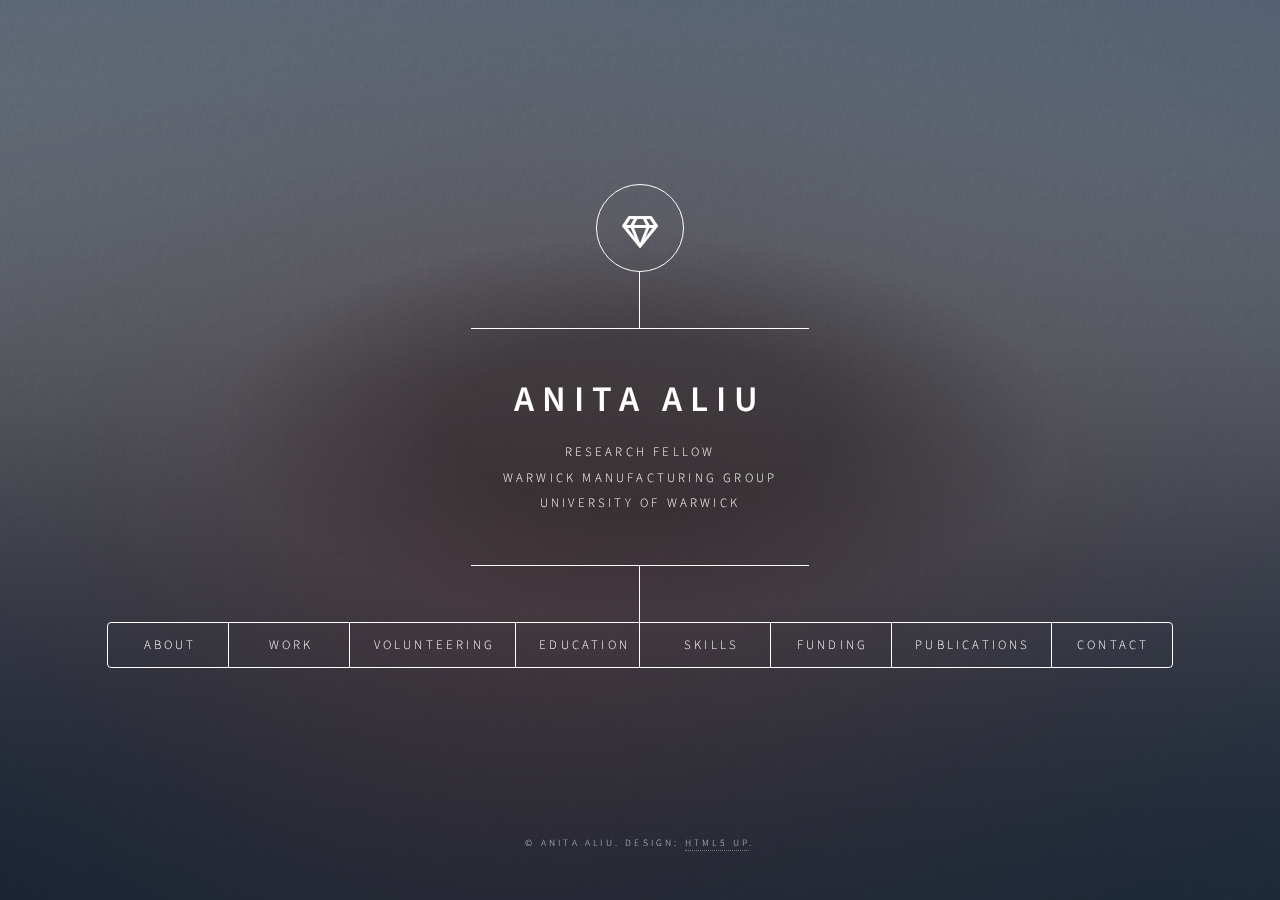
<file: anitaaliu/success.html>
<!DOCTYPE HTML>
<!--
	Dimension by HTML5 UP
	html5up.net | @ajlkn
	Free for personal and commercial use under the CCA 3.0 license (html5up.net/license)
-->
<html>
	<head>
		<title>Anita Aliu</title>
		<meta charset="utf-8" />
		<meta name="viewport" content="width=device-width, initial-scale=1, user-scalable=no" />
		<link rel="stylesheet" href="assets/css/main.css" />
		<noscript><link rel="stylesheet" href="assets/css/noscript.css" /></noscript>
	</head>
	<body class="is-preload">

		<!-- Wrapper -->
			<div id="wrapper">

				<!-- Header -->
					<header id="header">
						<div class="logo">
							<span class="icon fa-gem" style='font-size:48px'></span>  
						</div>
						<div class="content">
							<div class="inner">
								<h1>Anita Aliu</h1>
								<p>Research Fellow <br /> Warwick Manufacturing Group <br /> University of Warwick  </p>
							</div>
						</div>
						<nav>
							<ul>
								<li><a href="#contact">About</a></li>
								<li><a href="#contact">Work</a></li>
								<li><a href="#contact">Volunteering</a></li>
								<li><a href="#contact">Education</a></li>
								<li><a href="#contact">Skills</a></li>
								<li><a href="#contact">Funding</a></li>
								<li><a href="#contact">Publications</a></li>
								<li><a href="#contact">Contact</a></li>
							</ul>
						</nav>
					</header>

				<!-- Main -->
					<div id="main">
						<!-- Contact -->
							<article id="contact">
								<h2 class="major">Contact</h2>
									<div id="status" class="error">Success!!!  <br /> I will get back to you as soon as possible.</div>
									<div class="field half">
										
									</div>
									<div class="field half">
										Click <a href="https://aboshiogwe.github.io/anitaaliu/#">here</a> to go to the home screen. <br />
										Click <a href="https://aboshiogwe.github.io/anitaaliu/#contact">here</a> to go back to contact form.
									</div>								
							</article>
					</div>

				<!-- Footer -->
					<footer id="footer">
						<p class="copyright">&copy; Anita Aliu. Design: <a href="https://html5up.net">HTML5 UP</a>.</p>
					</footer>

			</div>

		<!-- BG -->
			<div id="bg"></div>

		<!-- Scripts -->
			<script src="assets/js/jquery.min.js"></script>
			<script src="assets/js/browser.min.js"></script>
			<script src="assets/js/breakpoints.min.js"></script>
			<script src="assets/js/util.js"></script>
			<script src="assets/js/main.js"></script>
	</body>
</html>
</file>
<file: assets/css/noscript.css>
/*
	Multiverse by HTML5 UP
	html5up.net | @ajlkn
	Free for personal and commercial use under the CCA 3.0 license (html5up.net/license)
*/

/* Wrapper */

	body.is-preload #wrapper:before {
		display: none;
	}

/* Main */

	body.is-preload #main .thumb {
		pointer-events: auto;
		opacity: 1;
	}

/* Header */

	body.is-preload #header {
		-moz-transform: none;
		-webkit-transform: none;
		-ms-transform: none;
		transform: none;
	}
</file>
<file: anitaaliu/assets/css/noscript.css>
/*
	Dimension by HTML5 UP
	html5up.net | @ajlkn
	Free for personal and commercial use under the CCA 3.0 license (html5up.net/license)
*/

/* BG */

	body.is-preload #bg:before {
		background-color: transparent;
	}

/* Header */

	body.is-preload #header {
		-moz-filter: none;
		-webkit-filter: none;
		-ms-filter: none;
		filter: none;
	}

		body.is-preload #header > * {
			opacity: 1;
		}

		body.is-preload #header .content .inner {
			max-height: none;
			padding: 3rem 2rem;
			opacity: 1;
		}

/* Main */

	#main article {
		opacity: 1;
		margin: 4rem 0 0 0;
	}
</file>
<file: assets/css/main.css>
@import url(fontawesome-all.min.css);
@import url("https://fonts.googleapis.com/css?family=Source+Sans+Pro:300,300italic,400,400italic");

/*
	Multiverse by HTML5 UP
	html5up.net | @ajlkn
	Free for personal and commercial use under the CCA 3.0 license (html5up.net/license)
*/

@-moz-keyframes spinner {
	0% {
		-moz-transform: rotate(0deg);
		-webkit-transform: rotate(0deg);
		-ms-transform: rotate(0deg);
		transform: rotate(0deg);
	}

	100% {
		-moz-transform: rotate(359deg);
		-webkit-transform: rotate(359deg);
		-ms-transform: rotate(359deg);
		transform: rotate(359deg);
	}
}

@-webkit-keyframes spinner {
	0% {
		-moz-transform: rotate(0deg);
		-webkit-transform: rotate(0deg);
		-ms-transform: rotate(0deg);
		transform: rotate(0deg);
	}

	100% {
		-moz-transform: rotate(359deg);
		-webkit-transform: rotate(359deg);
		-ms-transform: rotate(359deg);
		transform: rotate(359deg);
	}
}

@-ms-keyframes spinner {
	0% {
		-moz-transform: rotate(0deg);
		-webkit-transform: rotate(0deg);
		-ms-transform: rotate(0deg);
		transform: rotate(0deg);
	}

	100% {
		-moz-transform: rotate(359deg);
		-webkit-transform: rotate(359deg);
		-ms-transform: rotate(359deg);
		transform: rotate(359deg);
	}
}

@keyframes spinner {
	0% {
		-moz-transform: rotate(0deg);
		-webkit-transform: rotate(0deg);
		-ms-transform: rotate(0deg);
		transform: rotate(0deg);
	}

	100% {
		-moz-transform: rotate(359deg);
		-webkit-transform: rotate(359deg);
		-ms-transform: rotate(359deg);
		transform: rotate(359deg);
	}
}

html, body, div, span, applet, object,
iframe, h1, h2, h3, h4, h5, h6, p, blockquote,
pre, a, abbr, acronym, address, big, cite,
code, del, dfn, em, img, ins, kbd, q, s, samp,
small, strike, strong, sub, sup, tt, var, b,
u, i, center, dl, dt, dd, ol, ul, li, fieldset,
form, label, legend, table, caption, tbody,
tfoot, thead, tr, th, td, article, aside,
canvas, details, embed, figure, figcaption,
footer, header, hgroup, menu, nav, output, ruby,
section, summary, time, mark, audio, video {
	margin: 0;
	padding: 0;
	border: 0;
	font-size: 100%;
	font: inherit;
	vertical-align: baseline;}

article, aside, details, figcaption, figure,
footer, header, hgroup, menu, nav, section {
	display: block;}

body {
	line-height: 1;
}

ol, ul {
	list-style: none;
}

blockquote, q {
	quotes: none;
}

	blockquote:before, blockquote:after, q:before, q:after {
		content: '';
		content: none;
	}

table {
	border-collapse: collapse;
	border-spacing: 0;
}

body {
	-webkit-text-size-adjust: none;
}

mark {
	background-color: transparent;
	color: inherit;
}

input::-moz-focus-inner {
	border: 0;
	padding: 0;
}

input, select, textarea {
	-moz-appearance: none;
	-webkit-appearance: none;
	-ms-appearance: none;
	appearance: none;
}

/* Basic */

	@-ms-viewport {
		width: device-width;
	}

	body {
		-ms-overflow-style: scrollbar;
	}

	@media screen and (max-width: 480px) {

		html, body {
			min-width: 320px;
		}

	}

	html {
		box-sizing: border-box;
	}

	*, *:before, *:after {
		box-sizing: inherit;
	}

	body {
		background: #242629;
	}

		body.is-preload *, body.is-preload *:before, body.is-preload *:after {
			-moz-animation: none !important;
			-webkit-animation: none !important;
			-ms-animation: none !important;
			animation: none !important;
			-moz-transition: none !important;
			-webkit-transition: none !important;
			-ms-transition: none !important;
			transition: none !important;
		}

		body.is-resizing *, body.is-resizing *:before, body.is-resizing *:after {
			-moz-animation: none !important;
			-webkit-animation: none !important;
			-ms-animation: none !important;
			animation: none !important;
			-moz-transition: none !important;
			-webkit-transition: none !important;
			-ms-transition: none !important;
			transition: none !important;
		}

/* Type */

	body, input, select, textarea {
		color: #a0a0a1;
		font-family: "Source Sans Pro", Helvetica, sans-serif;
		font-size: 15pt;
		font-weight: 300;
		letter-spacing: 0.025em;
		line-height: 1.65;
	}

		@media screen and (max-width: 1680px) {

			body, input, select, textarea {
				font-size: 11pt;
			}

		}

	a {
		-moz-transition: color 0.2s ease-in-out, border-bottom-color 0.2s ease-in-out;
		-webkit-transition: color 0.2s ease-in-out, border-bottom-color 0.2s ease-in-out;
		-ms-transition: color 0.2s ease-in-out, border-bottom-color 0.2s ease-in-out;
		transition: color 0.2s ease-in-out, border-bottom-color 0.2s ease-in-out;
		border-bottom: dotted 1px;
		color: #34a58e;
		text-decoration: none;
	}

		a:hover {
			border-bottom-color: transparent;
			color: #34a58e !important;
		}

	strong, b {
		color: #ffffff;
		font-weight: 300;
	}

	em, i {
		font-style: italic;
	}

	p {
		margin: 0 0 2em 0;
	}

	h1, h2, h3, h4, h5, h6 {
		color: #ffffff;
		font-weight: 300;
		letter-spacing: 0.1em;
		line-height: 1.5;
		margin: 0 0 1em 0;
		text-transform: uppercase;
	}

		h1 a, h2 a, h3 a, h4 a, h5 a, h6 a {
			color: inherit;
			text-decoration: none;
		}

	h1 {
		font-size: 2em;
	}

	h2 {
		font-size: 1.25em;
	}

	h3 {
		font-size: 1.1em;
	}

	h4 {
		font-size: 1em;
	}

	h5 {
		font-size: 0.9em;
	}

	h6 {
		font-size: 0.7em;
	}

	@media screen and (max-width: 736px) {

		h2 {
			font-size: 1em;
		}

		h3 {
			font-size: 0.9em;
		}

		h4 {
			font-size: 0.8em;
		}

		h5 {
			font-size: 0.7em;
		}

		h6 {
			font-size: 0.7em;
		}

	}

	sub {
		font-size: 0.8em;
		position: relative;
		top: 0.5em;
	}

	sup {
		font-size: 0.8em;
		position: relative;
		top: -0.5em;
	}

	blockquote {
		border-left: 4px #36383c;
		font-style: italic;
		margin: 0 0 2em 0;
		padding: 0.5em 0 0.5em 2em;
	}

	code {
		background: #34363b;
		border: solid 1px #36383c;
		font-family: "Courier New", monospace;
		font-size: 0.9em;
		margin: 0 0.25em;
		padding: 0.25em 0.65em;
	}

	pre {
		-webkit-overflow-scrolling: touch;
		font-family: "Courier New", monospace;
		font-size: 0.9em;
		margin: 0 0 2em 0;
	}

		pre code {
			display: block;
			line-height: 1.75;
			padding: 1em 1.5em;
			overflow-x: auto;
		}

	hr {
		border: 0;
		border-bottom: solid 1px #36383c;
		margin: 2em 0;
	}

		hr.major {
			margin: 3em 0;
		}

	.align-left {
		text-align: left;
	}

	.align-center {
		text-align: center;
	}

	.align-right {
		text-align: right;
	}

/* Button */

	input[type="submit"],
	input[type="reset"],
	input[type="button"],
	button,
	.button {
		-moz-appearance: none;
		-webkit-appearance: none;
		-ms-appearance: none;
		appearance: none;
		-moz-transition: background-color 0.2s ease-in-out, box-shadow 0.2s ease-in-out, color 0.2s ease-in-out;
		-webkit-transition: background-color 0.2s ease-in-out, box-shadow 0.2s ease-in-out, color 0.2s ease-in-out;
		-ms-transition: background-color 0.2s ease-in-out, box-shadow 0.2s ease-in-out, color 0.2s ease-in-out;
		transition: background-color 0.2s ease-in-out, box-shadow 0.2s ease-in-out, color 0.2s ease-in-out;
		background-color: transparent;
		border: 0;
		border-radius: 0;
		box-shadow: inset 0 0 0 2px #36383c;
		color: #ffffff !important;
		cursor: pointer;
		display: inline-block;
		font-size: 0.9em;
		font-weight: 300;
		height: 3.05556em;
		letter-spacing: 0.1em;
		line-height: 3.05556em;
		padding: 0 2.5em;
		text-align: center;
		text-decoration: none;
		text-transform: uppercase;
		white-space: nowrap;
	}

		input[type="submit"]:hover,
		input[type="reset"]:hover,
		input[type="button"]:hover,
		button:hover,
		.button:hover {
			box-shadow: inset 0 0 0 2px #34a58e;
			color: #34a58e !important;
		}

			input[type="submit"]:hover:active,
			input[type="reset"]:hover:active,
			input[type="button"]:hover:active,
			button:hover:active,
			.button:hover:active {
				background-color: rgba(52, 165, 142, 0.15);
				color: #34a58e !important;
			}

		input[type="submit"].icon,
		input[type="reset"].icon,
		input[type="button"].icon,
		button.icon,
		.button.icon {
			padding-left: 1.35em;
		}

			input[type="submit"].icon:before,
			input[type="reset"].icon:before,
			input[type="button"].icon:before,
			button.icon:before,
			.button.icon:before {
				margin-right: 0.5em;
			}

		input[type="submit"].fit,
		input[type="reset"].fit,
		input[type="button"].fit,
		button.fit,
		.button.fit {
			width: 100%;
		}

		input[type="submit"].small,
		input[type="reset"].small,
		input[type="button"].small,
		button.small,
		.button.small {
			font-size: 0.8em;
		}

		input[type="submit"].large,
		input[type="reset"].large,
		input[type="button"].large,
		button.large,
		.button.large {
			font-size: 1.35em;
		}

		input[type="submit"].primary,
		input[type="reset"].primary,
		input[type="button"].primary,
		button.primary,
		.button.primary {
			background-color: #34a58e;
			box-shadow: none;
		}

			input[type="submit"].primary:hover,
			input[type="reset"].primary:hover,
			input[type="button"].primary:hover,
			button.primary:hover,
			.button.primary:hover {
				background-color: #47c5ab;
				color: #ffffff !important;
			}

				input[type="submit"].primary:hover:active,
				input[type="reset"].primary:hover:active,
				input[type="button"].primary:hover:active,
				button.primary:hover:active,
				.button.primary:hover:active {
					background-color: #287e6d;
				}

		input[type="submit"].disabled, input[type="submit"]:disabled,
		input[type="reset"].disabled,
		input[type="reset"]:disabled,
		input[type="button"].disabled,
		input[type="button"]:disabled,
		button.disabled,
		button:disabled,
		.button.disabled,
		.button:disabled {
			pointer-events: none;
			opacity: 0.35;
		}

/* Form */

	form {
		margin: 0 0 2em 0;
	}

		form > :last-child {
			margin-bottom: 0;
		}

		form > .fields {
			display: -moz-flex;
			display: -webkit-flex;
			display: -ms-flex;
			display: flex;
			-moz-flex-wrap: wrap;
			-webkit-flex-wrap: wrap;
			-ms-flex-wrap: wrap;
			flex-wrap: wrap;
			width: calc(100% + 3em);
			margin: -1.5em 0 2em -1.5em;
		}

			form > .fields > .field {
				-moz-flex-grow: 0;
				-webkit-flex-grow: 0;
				-ms-flex-grow: 0;
				flex-grow: 0;
				-moz-flex-shrink: 0;
				-webkit-flex-shrink: 0;
				-ms-flex-shrink: 0;
				flex-shrink: 0;
				padding: 1.5em 0 0 1.5em;
				width: calc(100% - 1.5em);
			}

				form > .fields > .field.half {
					width: calc(50% - 0.75em);
				}

				form > .fields > .field.third {
					width: calc(100%/3 - 0.5em);
				}

				form > .fields > .field.quarter {
					width: calc(25% - 0.375em);
				}

		@media screen and (max-width: 736px) {

			form > .fields {
				width: calc(100% + 3em);
				margin: -1.5em 0 2em -1.5em;
			}

				form > .fields > .field {
					padding: 1.5em 0 0 1.5em;
					width: calc(100% - 1.5em);
				}

					form > .fields > .field.half {
						width: calc(100% - 1.5em);
					}

					form > .fields > .field.third {
						width: calc(100% - 1.5em);
					}

					form > .fields > .field.quarter {
						width: calc(100% - 1.5em);
					}

		}

	label {
		color: #ffffff;
		display: block;
		font-size: 0.9em;
		font-weight: 300;
		margin: 0 0 1em 0;
	}

	input[type="text"],
	input[type="password"],
	input[type="email"],
	input[type="tel"],
	input[type="search"],
	input[type="url"],
	select,
	textarea {
		-moz-appearance: none;
		-webkit-appearance: none;
		-ms-appearance: none;
		appearance: none;
		background: #34363b;
		border: 0;
		border-radius: 0;
		color: #a0a0a1;
		display: block;
		outline: 0;
		padding: 0 1em;
		text-decoration: none;
		width: 100%;
	}

		input[type="text"]:invalid,
		input[type="password"]:invalid,
		input[type="email"]:invalid,
		input[type="tel"]:invalid,
		input[type="search"]:invalid,
		input[type="url"]:invalid,
		select:invalid,
		textarea:invalid {
			box-shadow: none;
		}

		input[type="text"]:focus,
		input[type="password"]:focus,
		input[type="email"]:focus,
		input[type="tel"]:focus,
		input[type="search"]:focus,
		input[type="url"]:focus,
		select:focus,
		textarea:focus {
			box-shadow: inset 0 0 0 2px #34a58e;
		}

	select {
		background-image: url("data:image/svg+xml;charset=utf8,%3Csvg xmlns='http://www.w3.org/2000/svg' width='40' height='40' preserveAspectRatio='none' viewBox='0 0 40 40'%3E%3Cpath d='M9.4,12.3l10.4,10.4l10.4-10.4c0.2-0.2,0.5-0.4,0.9-0.4c0.3,0,0.6,0.1,0.9,0.4l3.3,3.3c0.2,0.2,0.4,0.5,0.4,0.9 c0,0.4-0.1,0.6-0.4,0.9L20.7,31.9c-0.2,0.2-0.5,0.4-0.9,0.4c-0.3,0-0.6-0.1-0.9-0.4L4.3,17.3c-0.2-0.2-0.4-0.5-0.4-0.9 c0-0.4,0.1-0.6,0.4-0.9l3.3-3.3c0.2-0.2,0.5-0.4,0.9-0.4S9.1,12.1,9.4,12.3z' fill='%2336383c' /%3E%3C/svg%3E");
		background-size: 1.25rem;
		background-repeat: no-repeat;
		background-position: calc(100% - 1rem) center;
		height: 2.75em;
		padding-right: 2.75em;
		text-overflow: ellipsis;
	}

		select option {
			color: #ffffff;
			background: #242629;
		}

		select:focus::-ms-value {
			background-color: transparent;
		}

		select::-ms-expand {
			display: none;
		}

	input[type="text"],
	input[type="password"],
	input[type="email"],
	input[type="tel"],
	input[type="search"],
	input[type="url"],
	select {
		height: 2.75em;
	}

	textarea {
		padding: 0.75em 1em;
	}

	input[type="checkbox"],
	input[type="radio"] {
		-moz-appearance: none;
		-webkit-appearance: none;
		-ms-appearance: none;
		appearance: none;
		display: block;
		float: left;
		margin-right: -2em;
		opacity: 0;
		width: 1em;
		z-index: -1;
	}

		input[type="checkbox"] + label,
		input[type="radio"] + label {
			text-decoration: none;
			color: #a0a0a1;
			cursor: pointer;
			display: inline-block;
			font-size: 1em;
			font-weight: 300;
			padding-left: 2.4em;
			padding-right: 0.75em;
			position: relative;
		}

			input[type="checkbox"] + label:before,
			input[type="radio"] + label:before {
				-moz-osx-font-smoothing: grayscale;
				-webkit-font-smoothing: antialiased;
				display: inline-block;
				font-style: normal;
				font-variant: normal;
				text-rendering: auto;
				line-height: 1;
				text-transform: none !important;
				font-family: 'Font Awesome 5 Free';
				font-weight: 900;
			}

			input[type="checkbox"] + label:before,
			input[type="radio"] + label:before {
				background: #34363b;
				content: '';
				display: inline-block;
				font-size: 0.8em;
				height: 2.0625em;
				left: 0;
				line-height: 2.0625em;
				position: absolute;
				text-align: center;
				top: 0;
				width: 2.0625em;
			}

		input[type="checkbox"]:checked + label:before,
		input[type="radio"]:checked + label:before {
			background: #34a58e;
			border-color: #34a58e;
			color: #ffffff;
			content: '\f00c';
		}

		input[type="checkbox"]:focus + label:before,
		input[type="radio"]:focus + label:before {
			box-shadow: 0 0 0 2px #34a58e;
		}

	input[type="radio"] + label:before {
		border-radius: 100%;
	}

	::-webkit-input-placeholder {
		color: #707071 !important;
		opacity: 1.0;
	}

	:-moz-placeholder {
		color: #707071 !important;
		opacity: 1.0;
	}

	::-moz-placeholder {
		color: #707071 !important;
		opacity: 1.0;
	}

	:-ms-input-placeholder {
		color: #707071 !important;
		opacity: 1.0;
	}

/* Icon */

	.icon {
		text-decoration: none;
		border-bottom: none;
		position: relative;
	}

		.icon:before {
			-moz-osx-font-smoothing: grayscale;
			-webkit-font-smoothing: antialiased;
			display: inline-block;
			font-style: normal;
			font-variant: normal;
			text-rendering: auto;
			line-height: 1;
			text-transform: none !important;
			font-family: 'Font Awesome 5 Free';
			font-weight: 400;
		}

		.icon > .label {
			display: none;
		}

		.icon:before {
			line-height: inherit;
		}

		.icon.solid:before {
			font-weight: 900;
		}

		.icon.brands:before {
			font-family: 'Font Awesome 5 Brands';
		}

/* List */

	ol {
		list-style: decimal;
		margin: 0 0 2em 0;
		padding-left: 1.25em;
	}

		ol li {
			padding-left: 0.25em;
		}

	ul {
		list-style: disc;
		margin: 0 0 2em 0;
		padding-left: 1em;
	}

		ul li {
			padding-left: 0.5em;
		}

		ul.alt {
			list-style: none;
			padding-left: 0;
		}

			ul.alt li {
				border-top: solid 1px #36383c;
				padding: 0.5em 0;
			}

				ul.alt li:first-child {
					border-top: 0;
					padding-top: 0;
				}

	dl {
		margin: 0 0 2em 0;
	}

		dl dt {
			display: block;
			font-weight: 300;
			margin: 0 0 1em 0;
		}

		dl dd {
			margin-left: 2em;
		}

/* Actions */

	ul.actions {
		display: -moz-flex;
		display: -webkit-flex;
		display: -ms-flex;
		display: flex;
		cursor: default;
		list-style: none;
		margin-left: -1em;
		padding-left: 0;
	}

		ul.actions li {
			padding: 0 0 0 1em;
			vertical-align: middle;
		}

		ul.actions.special {
			-moz-justify-content: center;
			-webkit-justify-content: center;
			-ms-justify-content: center;
			justify-content: center;
			width: 100%;
			margin-left: 0;
		}

			ul.actions.special li:first-child {
				padding-left: 0;
			}

		ul.actions.stacked {
			-moz-flex-direction: column;
			-webkit-flex-direction: column;
			-ms-flex-direction: column;
			flex-direction: column;
			margin-left: 0;
		}

			ul.actions.stacked li {
				padding: 1.3em 0 0 0;
			}

				ul.actions.stacked li:first-child {
					padding-top: 0;
				}

		ul.actions.fit {
			width: calc(100% + 1em);
		}

			ul.actions.fit li {
				-moz-flex-grow: 1;
				-webkit-flex-grow: 1;
				-ms-flex-grow: 1;
				flex-grow: 1;
				-moz-flex-shrink: 1;
				-webkit-flex-shrink: 1;
				-ms-flex-shrink: 1;
				flex-shrink: 1;
				width: 100%;
			}

				ul.actions.fit li > * {
					width: 100%;
				}

			ul.actions.fit.stacked {
				width: 100%;
			}

		@media screen and (max-width: 480px) {

			ul.actions:not(.fixed) {
				-moz-flex-direction: column;
				-webkit-flex-direction: column;
				-ms-flex-direction: column;
				flex-direction: column;
				margin-left: 0;
				width: 100% !important;
			}

				ul.actions:not(.fixed) li {
					-moz-flex-grow: 1;
					-webkit-flex-grow: 1;
					-ms-flex-grow: 1;
					flex-grow: 1;
					-moz-flex-shrink: 1;
					-webkit-flex-shrink: 1;
					-ms-flex-shrink: 1;
					flex-shrink: 1;
					padding: 1em 0 0 0;
					text-align: center;
					width: 100%;
				}

					ul.actions:not(.fixed) li > * {
						width: 100%;
					}

					ul.actions:not(.fixed) li:first-child {
						padding-top: 0;
					}

					ul.actions:not(.fixed) li input[type="submit"],
					ul.actions:not(.fixed) li input[type="reset"],
					ul.actions:not(.fixed) li input[type="button"],
					ul.actions:not(.fixed) li button,
					ul.actions:not(.fixed) li .button {
						width: 100%;
					}

						ul.actions:not(.fixed) li input[type="submit"].icon:before,
						ul.actions:not(.fixed) li input[type="reset"].icon:before,
						ul.actions:not(.fixed) li input[type="button"].icon:before,
						ul.actions:not(.fixed) li button.icon:before,
						ul.actions:not(.fixed) li .button.icon:before {
							margin-left: -0.5rem;
						}

		}

/* Icons */

	ul.icons {
		cursor: default;
		list-style: none;
		padding-left: 0;
	}

		ul.icons li {
			display: inline-block;
			padding: 0 1em 0 0;
		}

			ul.icons li:last-child {
				padding-right: 0;
			}

			ul.icons li .icon {
				color: #505051;
			}

				ul.icons li .icon:before {
					font-size: 1.5em;
				}

/* Table */

	.table-wrapper {
		-webkit-overflow-scrolling: touch;
		overflow-x: auto;
	}

	table {
		margin: 0 0 2em 0;
		width: 100%;
	}

		table tbody tr {
			border: solid 1px #36383c;
			border-left: 0;
			border-right: 0;
		}

			table tbody tr:nth-child(2n + 1) {
				background-color: #34363b;
			}

		table td {
			padding: 0.75em 0.75em;
		}

		table th {
			color: #ffffff;
			font-size: 0.9em;
			font-weight: 300;
			padding: 0 0.75em 0.75em 0.75em;
			text-align: left;
		}

		table thead {
			border-bottom: solid 2px #36383c;
		}

		table tfoot {
			border-top: solid 2px #36383c;
		}

		table.alt {
			border-collapse: separate;
		}

			table.alt tbody tr td {
				border: solid 1px #36383c;
				border-left-width: 0;
				border-top-width: 0;
			}

				table.alt tbody tr td:first-child {
					border-left-width: 1px;
				}

			table.alt tbody tr:first-child td {
				border-top-width: 1px;
			}

			table.alt thead {
				border-bottom: 0;
			}

			table.alt tfoot {
				border-top: 0;
			}

/* Panel */

	.panel {
		padding: 4em 4em 2em 4em ;
		-moz-transform: translateY(100vh);
		-webkit-transform: translateY(100vh);
		-ms-transform: translateY(100vh);
		transform: translateY(100vh);
		-moz-transition: -moz-transform 0.5s ease;
		-webkit-transition: -webkit-transform 0.5s ease;
		-ms-transition: -ms-transform 0.5s ease;
		transition: transform 0.5s ease;
		-webkit-overflow-scrolling: touch;
		background: rgba(36, 38, 41, 0.975);
		bottom: 4em;
		left: 0;
		max-height: calc(80vh - 4em);
		overflow-y: auto;
		position: fixed;
		width: 100%;
		z-index: 10001;
	}

		.panel.active {
			-moz-transform: translateY(1px);
			-webkit-transform: translateY(1px);
			-ms-transform: translateY(1px);
			transform: translateY(1px);
		}

		.panel > .inner {
			margin: 0 auto;
			max-width: 100%;
			width: 75em;
		}

			.panel > .inner.split {
				display: -moz-flex;
				display: -webkit-flex;
				display: -ms-flex;
				display: flex;
			}

				.panel > .inner.split > div {
					margin-left: 4em;
					width: 50%;
				}

				.panel > .inner.split > :first-child {
					margin-left: 0;
				}

		.panel > .closer {
			-moz-transition: opacity 0.2s ease-in-out;
			-webkit-transition: opacity 0.2s ease-in-out;
			-ms-transition: opacity 0.2s ease-in-out;
			transition: opacity 0.2s ease-in-out;
			background-image: url("images/close.svg");
			background-position: center;
			background-repeat: no-repeat;
			background-size: 3em;
			cursor: pointer;
			height: 5em;
			opacity: 0.25;
			position: absolute;
			right: 0;
			top: 0;
			width: 5em;
			z-index: 2;
		}

			.panel > .closer:hover {
				opacity: 1.0;
			}

		@media screen and (max-width: 1280px) {

			.panel {
				padding: 3em 3em 1em 3em ;
			}

				.panel > .inner.split > div {
					margin-left: 3em;
				}

				.panel > .closer {
					background-size: 2.5em;
					background-position: 75% 25%;
				}

		}

		@media screen and (max-width: 980px) {

			.panel > .inner.split {
				-moz-flex-direction: column;
				-webkit-flex-direction: column;
				-ms-flex-direction: column;
				flex-direction: column;
			}

				.panel > .inner.split > div {
					margin-left: 0;
					width: 100%;
				}

		}

		@media screen and (max-width: 736px) {

			.panel {
				-moz-transform: translateY(-100vh);
				-webkit-transform: translateY(-100vh);
				-ms-transform: translateY(-100vh);
				transform: translateY(-100vh);
				padding: 4em 2em 2em 2em ;
				bottom: auto;
				top: calc(4em - 1px);
			}

				.panel.active {
					-moz-transform: translateY(0);
					-webkit-transform: translateY(0);
					-ms-transform: translateY(0);
					transform: translateY(0);
				}

		}

/* Poptrox Popup */

	.poptrox-overlay {
		-webkit-tap-highlight-color: rgba(255, 255, 255, 0);
	}

	.poptrox-popup {
		background: rgba(31, 34, 36, 0.925);
		box-shadow: 0 1em 3em 0.5em rgba(0, 0, 0, 0.25);
		cursor: default;
	}

		.poptrox-popup:before {
			-moz-transition: opacity 0.2s ease-in-out;
			-webkit-transition: opacity 0.2s ease-in-out;
			-ms-transition: opacity 0.2s ease-in-out;
			transition: opacity 0.2s ease-in-out;
			background-image: -moz-linear-gradient(to left, rgba(31,34,36,0.35), rgba(31,34,36,0) 10em, rgba(31,34,36,0)), -moz-linear-gradient(to right, rgba(31,34,36,0.35), rgba(31,34,36,0) 10em, rgba(31,34,36,0));
			background-image: -webkit-linear-gradient(to left, rgba(31,34,36,0.35), rgba(31,34,36,0) 10em, rgba(31,34,36,0)), -webkit-linear-gradient(to right, rgba(31,34,36,0.35), rgba(31,34,36,0) 10em, rgba(31,34,36,0));
			background-image: -ms-linear-gradient(to left, rgba(31,34,36,0.35), rgba(31,34,36,0) 10em, rgba(31,34,36,0)), -ms-linear-gradient(to right, rgba(31,34,36,0.35), rgba(31,34,36,0) 10em, rgba(31,34,36,0));
			background-image: linear-gradient(to left, rgba(31,34,36,0.35), rgba(31,34,36,0) 10em, rgba(31,34,36,0)), linear-gradient(to right, rgba(31,34,36,0.35), rgba(31,34,36,0) 10em, rgba(31,34,36,0));
			content: '';
			display: block;
			height: 100%;
			left: 0;
			position: absolute;
			top: 0;
			width: 100%;
			z-index: 1;
			opacity: 1;
		}

		.poptrox-popup .closer {
			-moz-transition: opacity 0.2s ease-in-out;
			-webkit-transition: opacity 0.2s ease-in-out;
			-ms-transition: opacity 0.2s ease-in-out;
			transition: opacity 0.2s ease-in-out;
			background-image: url("images/close.svg");
			background-position: center;
			background-repeat: no-repeat;
			background-size: 3em;
			height: 5em;
			opacity: 0;
			position: absolute;
			right: 0;
			top: 0;
			width: 5em;
			z-index: 2;
		}

		.poptrox-popup .nav-previous,
		.poptrox-popup .nav-next {
			-moz-transition: opacity 0.2s ease-in-out;
			-webkit-transition: opacity 0.2s ease-in-out;
			-ms-transition: opacity 0.2s ease-in-out;
			transition: opacity 0.2s ease-in-out;
			background-image: url("images/arrow.svg");
			background-position: center;
			background-repeat: no-repeat;
			background-size: 5em;
			cursor: pointer;
			height: 8em;
			margin-top: -4em;
			opacity: 0;
			position: absolute;
			top: 50%;
			width: 6em;
			z-index: 2;
		}

		.poptrox-popup .nav-previous {
			-moz-transform: scaleX(-1);
			-webkit-transform: scaleX(-1);
			-ms-transform: scaleX(-1);
			transform: scaleX(-1);
			left: 0;
		}

		.poptrox-popup .nav-next {
			right: 0;
		}

		.poptrox-popup .caption {
			padding: 2em 2em 0.1em 2em ;
			background-image: -moz-linear-gradient(to top, rgba(16,16,16,0.45) 25%, rgba(16,16,16,0) 100%);
			background-image: -webkit-linear-gradient(to top, rgba(16,16,16,0.45) 25%, rgba(16,16,16,0) 100%);
			background-image: -ms-linear-gradient(to top, rgba(16,16,16,0.45) 25%, rgba(16,16,16,0) 100%);
			background-image: linear-gradient(to top, rgba(16,16,16,0.45) 25%, rgba(16,16,16,0) 100%);
			bottom: 0;
			cursor: default;
			left: 0;
			position: absolute;
			text-align: left;
			width: 100%;
			z-index: 2;
		}

			.poptrox-popup .caption h2, .poptrox-popup .caption h3, .poptrox-popup .caption h4, .poptrox-popup .caption h5, .poptrox-popup .caption h6 {
				margin: 0 0 0.5em 0;
			}

			.poptrox-popup .caption p {
				color: #ffffff;
			}

		.poptrox-popup .loader {
			-moz-animation: spinner 1s infinite linear !important;
			-webkit-animation: spinner 1s infinite linear !important;
			-ms-animation: spinner 1s infinite linear !important;
			animation: spinner 1s infinite linear !important;
			background-image: url("images/spinner.svg");
			background-position: center;
			background-repeat: no-repeat;
			background-size: contain;
			display: block;
			font-size: 2em;
			height: 2em;
			left: 50%;
			line-height: 2em;
			margin: -1em 0 0 -1em;
			opacity: 0.25;
			position: absolute;
			text-align: center;
			top: 50%;
			width: 2em;
		}

		.poptrox-popup:hover .closer,
		.poptrox-popup:hover .nav-previous,
		.poptrox-popup:hover .nav-next {
			opacity: 0.5;
		}

			.poptrox-popup:hover .closer:hover,
			.poptrox-popup:hover .nav-previous:hover,
			.poptrox-popup:hover .nav-next:hover {
				opacity: 1.0;
			}

		.poptrox-popup.loading:before {
			opacity: 0;
		}

		body.touch .poptrox-popup .closer,
		body.touch .poptrox-popup .nav-previous,
		body.touch .poptrox-popup .nav-next {
			opacity: 1.0 !important;
		}

		@media screen and (max-width: 980px) {

			.poptrox-popup .closer {
				background-size: 3em;
			}

			.poptrox-popup .nav-previous,
			.poptrox-popup .nav-next {
				background-size: 4em;
			}

		}

		@media screen and (max-width: 736px) {

			.poptrox-popup:before {
				display: none;
			}

			.poptrox-popup .caption {
				display: none !important;
			}

			.poptrox-popup .closer,
			.poptrox-popup .nav-previous,
			.poptrox-popup .nav-next {
				display: none !important;
			}

		}

/* Wrapper */

	#wrapper {
		-moz-transition: -moz-filter 0.5s ease, -webkit-filter 0.5s ease, -ms-filter 0.5s ease, -moz-filter 0.5s ease;
		-webkit-transition: -moz-filter 0.5s ease, -webkit-filter 0.5s ease, -ms-filter 0.5s ease, -webkit-filter 0.5s ease;
		-ms-transition: -moz-filter 0.5s ease, -webkit-filter 0.5s ease, -ms-filter 0.5s ease, -ms-filter 0.5s ease;
		transition: -moz-filter 0.5s ease, -webkit-filter 0.5s ease, -ms-filter 0.5s ease, filter 0.5s ease;
		position: relative;
	}

		#wrapper:after {
			pointer-events: none;
			-moz-transition: opacity 0.5s ease, visibility 0.5s;
			-webkit-transition: opacity 0.5s ease, visibility 0.5s;
			-ms-transition: opacity 0.5s ease, visibility 0.5s;
			transition: opacity 0.5s ease, visibility 0.5s;
			background: rgba(36, 38, 41, 0.5);
			content: '';
			display: block;
			height: 100%;
			left: 0;
			opacity: 0;
			position: absolute;
			top: 0;
			visibility: hidden;
			width: 100%;
			z-index: 1;
		}

			body.ie #wrapper:after {
				background: rgba(36, 38, 41, 0.8);
			}

		body.modal-active #wrapper {
			-moz-filter: blur(8px);
			-webkit-filter: blur(8px);
			-ms-filter: blur(8px);
			filter: blur(8px);
		}

			body.modal-active #wrapper:after {
				pointer-events: auto;
				opacity: 1;
				visibility: visible;
				z-index: 10003;
			}

		#wrapper:before {
			-moz-animation: spinner 1s infinite linear !important;
			-webkit-animation: spinner 1s infinite linear !important;
			-ms-animation: spinner 1s infinite linear !important;
			animation: spinner 1s infinite linear !important;
			pointer-events: none;
			-moz-transition: top 0.75s ease-in-out, opacity 0.35s ease-out, visibility 0.35s;
			-webkit-transition: top 0.75s ease-in-out, opacity 0.35s ease-out, visibility 0.35s;
			-ms-transition: top 0.75s ease-in-out, opacity 0.35s ease-out, visibility 0.35s;
			transition: top 0.75s ease-in-out, opacity 0.35s ease-out, visibility 0.35s;
			background-image: url("images/spinner.svg");
			background-position: center;
			background-repeat: no-repeat;
			background-size: contain;
			content: '';
			display: block;
			font-size: 2em;
			height: 2em;
			left: 50%;
			line-height: 2em;
			margin: -1em 0 0 -1em;
			opacity: 0;
			position: fixed;
			text-align: center;
			top: 75%;
			visibility: hidden;
			width: 2em;
		}

		body.is-preload #wrapper:before {
			-moz-transition: opacity 1s ease-out !important;
			-webkit-transition: opacity 1s ease-out !important;
			-ms-transition: opacity 1s ease-out !important;
			transition: opacity 1s ease-out !important;
			-moz-transition-delay: 0.5s !important;
			-webkit-transition-delay: 0.5s !important;
			-ms-transition-delay: 0.5s !important;
			transition-delay: 0.5s !important;
			opacity: 0.25;
			top: 50%;
			visibility: visible;
		}

/* Header */

	body {
		padding: 0 0 4em 0;
	}

	#header {
		-moz-transform: translateY(0);
		-webkit-transform: translateY(0);
		-ms-transform: translateY(0);
		transform: translateY(0);
		-moz-transition: -moz-transform 1s ease;
		-webkit-transition: -webkit-transform 1s ease;
		-ms-transition: -ms-transform 1s ease;
		transition: transform 1s ease;
		-moz-user-select: none;
		-ms-user-select: none;
		-webkit-user-select: none;
		background: #1f2224;
		bottom: -1em;
		height: 5em;
		left: 0;
		line-height: 4em;
		padding: 0 1.5em;
		position: fixed;
		user-select: none;
		width: 100%;
		z-index: 10002;
	}

		body.is-preload #header {
			-moz-transform: translateY(4em);
			-webkit-transform: translateY(4em);
			-ms-transform: translateY(4em);
			transform: translateY(4em);
		}

		#header h1 {
			color: #a0a0a1;
			display: inline-block;
			font-size: 1em;
			line-height: 1;
			margin: 0;
			vertical-align: middle;
		}

			#header h1 a {
				border: 0;
				color: inherit;
			}

				#header h1 a:hover {
					color: inherit !important;
				}

		#header nav {
			position: absolute;
			right: 0;
			top: 0;
		}

			#header nav > ul {
				list-style: none;
				margin: 0;
				padding: 0;
			}

				#header nav > ul > li {
					display: inline-block;
					padding: 0;
				}

					#header nav > ul > li a {
						-moz-transition: background-color 0.5s ease;
						-webkit-transition: background-color 0.5s ease;
						-ms-transition: background-color 0.5s ease;
						transition: background-color 0.5s ease;
						border: 0;
						color: #ffffff;
						display: inline-block;
						letter-spacing: 0.1em;
						padding: 0 1.65em;
						text-transform: uppercase;
					}

						#header nav > ul > li a.icon:before {
							color: #505051;
							float: right;
							margin-left: 0.75em;
						}

						#header nav > ul > li a:hover {
							color: #ffffff !important;
						}

						#header nav > ul > li a.active {
							background-color: #242629;
						}

	@media screen and (max-width: 736px) {

		body {
			padding: 4em 0 0 0;
		}

		#header {
			-moz-transform: translateY(0);
			-webkit-transform: translateY(0);
			-ms-transform: translateY(0);
			transform: translateY(0);
			bottom: auto;
			height: 4em;
			padding: 0 1em;
			top: 0;
		}

			body.is-preload #header {
				-moz-transform: translateY(-3.4em);
				-webkit-transform: translateY(-3.4em);
				-ms-transform: translateY(-3.4em);
				transform: translateY(-3.4em);
			}

			#header h1 {
				font-size: 0.9em;
			}

			#header nav > ul > li a {
				font-size: 0.9em;
				padding: 0 1.15em;
			}

	}

/* Main */

	#main {
		-moz-transition: -moz-filter 0.5s ease, -webkit-filter 0.5s ease, -ms-filter 0.5s ease, -moz-filter 0.5s ease;
		-webkit-transition: -moz-filter 0.5s ease, -webkit-filter 0.5s ease, -ms-filter 0.5s ease, -webkit-filter 0.5s ease;
		-ms-transition: -moz-filter 0.5s ease, -webkit-filter 0.5s ease, -ms-filter 0.5s ease, -ms-filter 0.5s ease;
		transition: -moz-filter 0.5s ease, -webkit-filter 0.5s ease, -ms-filter 0.5s ease, filter 0.5s ease;
		display: -moz-flex;
		display: -webkit-flex;
		display: -ms-flex;
		display: flex;
		-moz-flex-wrap: wrap;
		-webkit-flex-wrap: wrap;
		-ms-flex-wrap: wrap;
		flex-wrap: wrap;
		-webkit-tap-highlight-color: rgba(255, 255, 255, 0);
	}

		#main .thumb {
			-moz-transition: opacity 1.25s ease-in-out;
			-webkit-transition: opacity 1.25s ease-in-out;
			-ms-transition: opacity 1.25s ease-in-out;
			transition: opacity 1.25s ease-in-out;
			pointer-events: auto;
			-webkit-tap-highlight-color: rgba(255, 255, 255, 0);
			opacity: 1;
			overflow: hidden;
			position: relative;
		}

			#main .thumb:after {
				background-image: -moz-linear-gradient(to top, rgba(10,17,25,0.35) 5%, rgba(10,17,25,0) 35%);
				background-image: -webkit-linear-gradient(to top, rgba(10,17,25,0.35) 5%, rgba(10,17,25,0) 35%);
				background-image: -ms-linear-gradient(to top, rgba(10,17,25,0.35) 5%, rgba(10,17,25,0) 35%);
				background-image: linear-gradient(to top, rgba(10,17,25,0.35) 5%, rgba(10,17,25,0) 35%);
				pointer-events: none;
				background-size: cover;
				content: '';
				display: block;
				height: 100%;
				left: 0;
				position: absolute;
				top: 0;
				width: 100%;
			}

			#main .thumb > .image {
				-webkit-tap-highlight-color: rgba(255, 255, 255, 0);
				background-position: center;
				background-repeat: no-repeat;
				background-size: cover;
				border: 0;
				height: 100%;
				left: 0;
				position: absolute;
				top: 0;
				width: 100%;
			}

			#main .thumb > h2 {
				pointer-events: none;
				bottom: 1.875em;
				font-size: 0.8em;
				left: 2.1875em;
				margin: 0;
				position: absolute;
				z-index: 1;
			}

			#main .thumb > p {
				display: none;
			}

		#main:after {
			pointer-events: none;
			-moz-transition: opacity 0.5s ease, visibility 0.5s;
			-webkit-transition: opacity 0.5s ease, visibility 0.5s;
			-ms-transition: opacity 0.5s ease, visibility 0.5s;
			transition: opacity 0.5s ease, visibility 0.5s;
			background: rgba(36, 38, 41, 0.25);
			content: '';
			display: block;
			height: 100%;
			left: 0;
			opacity: 0;
			position: absolute;
			top: 0;
			visibility: hidden;
			width: 100%;
			z-index: 1;
		}

			body.ie #main:after {
				background: rgba(36, 38, 41, 0.55);
			}

		body.content-active #main {
			-moz-filter: blur(6px);
			-webkit-filter: blur(6px);
			-ms-filter: blur(6px);
			filter: blur(6px);
		}

			body.content-active #main:after {
				pointer-events: auto;
				opacity: 1;
				visibility: visible;
			}

		body.is-preload #main .thumb {
			pointer-events: none;
			opacity: 0;
		}

		#main .thumb {
			-moz-transition-delay: 2.525s;
			-webkit-transition-delay: 2.525s;
			-ms-transition-delay: 2.525s;
			transition-delay: 2.525s;
			height: calc(40vh - 2em);
			min-height: 20em;
			width: 25%;
		}

			#main .thumb:nth-child(1) {
				-moz-transition-delay: 0.65s;
				-webkit-transition-delay: 0.65s;
				-ms-transition-delay: 0.65s;
				transition-delay: 0.65s;
			}

			#main .thumb:nth-child(2) {
				-moz-transition-delay: 0.8s;
				-webkit-transition-delay: 0.8s;
				-ms-transition-delay: 0.8s;
				transition-delay: 0.8s;
			}

			#main .thumb:nth-child(3) {
				-moz-transition-delay: 0.95s;
				-webkit-transition-delay: 0.95s;
				-ms-transition-delay: 0.95s;
				transition-delay: 0.95s;
			}

			#main .thumb:nth-child(4) {
				-moz-transition-delay: 1.1s;
				-webkit-transition-delay: 1.1s;
				-ms-transition-delay: 1.1s;
				transition-delay: 1.1s;
			}

			#main .thumb:nth-child(5) {
				-moz-transition-delay: 1.25s;
				-webkit-transition-delay: 1.25s;
				-ms-transition-delay: 1.25s;
				transition-delay: 1.25s;
			}

			#main .thumb:nth-child(6) {
				-moz-transition-delay: 1.4s;
				-webkit-transition-delay: 1.4s;
				-ms-transition-delay: 1.4s;
				transition-delay: 1.4s;
			}

			#main .thumb:nth-child(7) {
				-moz-transition-delay: 1.55s;
				-webkit-transition-delay: 1.55s;
				-ms-transition-delay: 1.55s;
				transition-delay: 1.55s;
			}

			#main .thumb:nth-child(8) {
				-moz-transition-delay: 1.7s;
				-webkit-transition-delay: 1.7s;
				-ms-transition-delay: 1.7s;
				transition-delay: 1.7s;
			}

			#main .thumb:nth-child(9) {
				-moz-transition-delay: 1.85s;
				-webkit-transition-delay: 1.85s;
				-ms-transition-delay: 1.85s;
				transition-delay: 1.85s;
			}

			#main .thumb:nth-child(10) {
				-moz-transition-delay: 2s;
				-webkit-transition-delay: 2s;
				-ms-transition-delay: 2s;
				transition-delay: 2s;
			}

			#main .thumb:nth-child(11) {
				-moz-transition-delay: 2.15s;
				-webkit-transition-delay: 2.15s;
				-ms-transition-delay: 2.15s;
				transition-delay: 2.15s;
			}

			#main .thumb:nth-child(12) {
				-moz-transition-delay: 2.3s;
				-webkit-transition-delay: 2.3s;
				-ms-transition-delay: 2.3s;
				transition-delay: 2.3s;
			}

		@media screen and (max-width: 1680px) {

			#main .thumb {
				-moz-transition-delay: 2.075s;
				-webkit-transition-delay: 2.075s;
				-ms-transition-delay: 2.075s;
				transition-delay: 2.075s;
				height: calc(40vh - 2em);
				min-height: 20em;
				width: 33.33333%;
			}

				#main .thumb:nth-child(1) {
					-moz-transition-delay: 0.65s;
					-webkit-transition-delay: 0.65s;
					-ms-transition-delay: 0.65s;
					transition-delay: 0.65s;
				}

				#main .thumb:nth-child(2) {
					-moz-transition-delay: 0.8s;
					-webkit-transition-delay: 0.8s;
					-ms-transition-delay: 0.8s;
					transition-delay: 0.8s;
				}

				#main .thumb:nth-child(3) {
					-moz-transition-delay: 0.95s;
					-webkit-transition-delay: 0.95s;
					-ms-transition-delay: 0.95s;
					transition-delay: 0.95s;
				}

				#main .thumb:nth-child(4) {
					-moz-transition-delay: 1.1s;
					-webkit-transition-delay: 1.1s;
					-ms-transition-delay: 1.1s;
					transition-delay: 1.1s;
				}

				#main .thumb:nth-child(5) {
					-moz-transition-delay: 1.25s;
					-webkit-transition-delay: 1.25s;
					-ms-transition-delay: 1.25s;
					transition-delay: 1.25s;
				}

				#main .thumb:nth-child(6) {
					-moz-transition-delay: 1.4s;
					-webkit-transition-delay: 1.4s;
					-ms-transition-delay: 1.4s;
					transition-delay: 1.4s;
				}

				#main .thumb:nth-child(7) {
					-moz-transition-delay: 1.55s;
					-webkit-transition-delay: 1.55s;
					-ms-transition-delay: 1.55s;
					transition-delay: 1.55s;
				}

				#main .thumb:nth-child(8) {
					-moz-transition-delay: 1.7s;
					-webkit-transition-delay: 1.7s;
					-ms-transition-delay: 1.7s;
					transition-delay: 1.7s;
				}

				#main .thumb:nth-child(9) {
					-moz-transition-delay: 1.85s;
					-webkit-transition-delay: 1.85s;
					-ms-transition-delay: 1.85s;
					transition-delay: 1.85s;
				}

		}

		@media screen and (max-width: 1280px) {

			#main .thumb {
				-moz-transition-delay: 1.625s;
				-webkit-transition-delay: 1.625s;
				-ms-transition-delay: 1.625s;
				transition-delay: 1.625s;
				height: calc(40vh - 2em);
				min-height: 20em;
				width: 50%;
			}

				#main .thumb:nth-child(1) {
					-moz-transition-delay: 0.65s;
					-webkit-transition-delay: 0.65s;
					-ms-transition-delay: 0.65s;
					transition-delay: 0.65s;
				}

				#main .thumb:nth-child(2) {
					-moz-transition-delay: 0.8s;
					-webkit-transition-delay: 0.8s;
					-ms-transition-delay: 0.8s;
					transition-delay: 0.8s;
				}

				#main .thumb:nth-child(3) {
					-moz-transition-delay: 0.95s;
					-webkit-transition-delay: 0.95s;
					-ms-transition-delay: 0.95s;
					transition-delay: 0.95s;
				}

				#main .thumb:nth-child(4) {
					-moz-transition-delay: 1.1s;
					-webkit-transition-delay: 1.1s;
					-ms-transition-delay: 1.1s;
					transition-delay: 1.1s;
				}

				#main .thumb:nth-child(5) {
					-moz-transition-delay: 1.25s;
					-webkit-transition-delay: 1.25s;
					-ms-transition-delay: 1.25s;
					transition-delay: 1.25s;
				}

				#main .thumb:nth-child(6) {
					-moz-transition-delay: 1.4s;
					-webkit-transition-delay: 1.4s;
					-ms-transition-delay: 1.4s;
					transition-delay: 1.4s;
				}

		}

		@media screen and (max-width: 980px) {

			#main .thumb {
				-moz-transition-delay: 2.075s;
				-webkit-transition-delay: 2.075s;
				-ms-transition-delay: 2.075s;
				transition-delay: 2.075s;
				height: calc(28.57143vh - 1.33333em);
				min-height: 18em;
				width: 50%;
			}

				#main .thumb:nth-child(1) {
					-moz-transition-delay: 0.65s;
					-webkit-transition-delay: 0.65s;
					-ms-transition-delay: 0.65s;
					transition-delay: 0.65s;
				}

				#main .thumb:nth-child(2) {
					-moz-transition-delay: 0.8s;
					-webkit-transition-delay: 0.8s;
					-ms-transition-delay: 0.8s;
					transition-delay: 0.8s;
				}

				#main .thumb:nth-child(3) {
					-moz-transition-delay: 0.95s;
					-webkit-transition-delay: 0.95s;
					-ms-transition-delay: 0.95s;
					transition-delay: 0.95s;
				}

				#main .thumb:nth-child(4) {
					-moz-transition-delay: 1.1s;
					-webkit-transition-delay: 1.1s;
					-ms-transition-delay: 1.1s;
					transition-delay: 1.1s;
				}

				#main .thumb:nth-child(5) {
					-moz-transition-delay: 1.25s;
					-webkit-transition-delay: 1.25s;
					-ms-transition-delay: 1.25s;
					transition-delay: 1.25s;
				}

				#main .thumb:nth-child(6) {
					-moz-transition-delay: 1.4s;
					-webkit-transition-delay: 1.4s;
					-ms-transition-delay: 1.4s;
					transition-delay: 1.4s;
				}

				#main .thumb:nth-child(7) {
					-moz-transition-delay: 1.55s;
					-webkit-transition-delay: 1.55s;
					-ms-transition-delay: 1.55s;
					transition-delay: 1.55s;
				}

				#main .thumb:nth-child(8) {
					-moz-transition-delay: 1.7s;
					-webkit-transition-delay: 1.7s;
					-ms-transition-delay: 1.7s;
					transition-delay: 1.7s;
				}

				#main .thumb:nth-child(9) {
					-moz-transition-delay: 1.85s;
					-webkit-transition-delay: 1.85s;
					-ms-transition-delay: 1.85s;
					transition-delay: 1.85s;
				}

		}

		@media screen and (max-width: 480px) {

			#main .thumb {
				-moz-transition-delay: 1.175s;
				-webkit-transition-delay: 1.175s;
				-ms-transition-delay: 1.175s;
				transition-delay: 1.175s;
				height: calc(40vh - 2em);
				min-height: 18em;
				width: 100%;
			}

				#main .thumb:nth-child(1) {
					-moz-transition-delay: 0.65s;
					-webkit-transition-delay: 0.65s;
					-ms-transition-delay: 0.65s;
					transition-delay: 0.65s;
				}

				#main .thumb:nth-child(2) {
					-moz-transition-delay: 0.8s;
					-webkit-transition-delay: 0.8s;
					-ms-transition-delay: 0.8s;
					transition-delay: 0.8s;
				}

				#main .thumb:nth-child(3) {
					-moz-transition-delay: 0.95s;
					-webkit-transition-delay: 0.95s;
					-ms-transition-delay: 0.95s;
					transition-delay: 0.95s;
				}

		}

/* Footer */

	#footer .copyright {
		color: #505051;
		font-size: 0.9em;
	}

		#footer .copyright a {
			color: inherit;
		}
</file>
<file: aestustravels/assets/css/main.css>
@import url("fontawesome-all.min.css");
@import url("https://fonts.googleapis.com/css?family=Source+Sans+Pro:300,300italic,400,600");

/*
	Prologue by HTML5 UP
	html5up.net | @ajlkn
	Free for personal and commercial use under the CCA 3.0 license (html5up.net/license)
*/

html, body, div, span, applet, object,
iframe, h1, h2, h3, h4, h5, h6, p, blockquote,
pre, a, abbr, acronym, address, big, cite,
code, del, dfn, em, img, ins, kbd, q, s, samp,
small, strike, strong, sub, sup, tt, var, b,
u, i, center, dl, dt, dd, ol, ul, li, fieldset,
form, label, legend, table, caption, tbody,
tfoot, thead, tr, th, td, article, aside,
canvas, details, embed, figure, figcaption,
footer, header, hgroup, menu, nav, output, ruby,
section, summary, time, mark, audio, video {
	margin: 0;
	padding: 0;
	border: 0;
	font-size: 100%;
	font: inherit;
	vertical-align: baseline;}

article, aside, details, figcaption, figure,
footer, header, hgroup, menu, nav, section {
	display: block;}

body {
	line-height: 1;
}

ol, ul {
	list-style: none;
}

blockquote, q {
	quotes: none;
}

	blockquote:before, blockquote:after, q:before, q:after {
		content: '';
		content: none;
	}

table {
	border-collapse: collapse;
	border-spacing: 0;
}

body {
	-webkit-text-size-adjust: none;
}

mark {
	background-color: transparent;
	color: inherit;
}

input::-moz-focus-inner {
	border: 0;
	padding: 0;
}

input, select, textarea {
	-moz-appearance: none;
	-webkit-appearance: none;
	-ms-appearance: none;
	appearance: none;
}

/* Basic */

	html {
		box-sizing: border-box;
	}

	*, *:before, *:after {
		box-sizing: inherit;
	}

	body {
		background: #fff;
		font-family: 'Source Sans Pro', sans-serif;
		font-size: 19pt;
		font-weight: 300;
		line-height: 1.75em;
		color: #888;
	}

		body.is-preload *, body.is-preload *:before, body.is-preload *:after {
			-moz-animation: none !important;
			-webkit-animation: none !important;
			-ms-animation: none !important;
			animation: none !important;
			-moz-transition: none !important;
			-webkit-transition: none !important;
			-ms-transition: none !important;
			transition: none !important;
		}

	input, textarea, select {
		font-family: 'Source Sans Pro', sans-serif;
		font-size: 19pt;
		font-weight: 300;
		line-height: 1.75em;
		color: #888;
	}

	h1, h2, h3, h4, h5, h6 {
		font-weight: 300;
		color: #666;
		line-height: 1.5em;
	}

	h1 a, h2 a, h3 a, h4 a, h5 a, h6 a {
		color: inherit;
		text-decoration: none;
	}

		h1 a strong, h2 a strong, h3 a strong, h4 a strong, h5 a strong, h6 a strong {
			color: #333;
		}

	h2 {
		font-size: 2em;
		letter-spacing: -1px;
	}

		h2.alt {
			color: #888;
		}

			h2.alt strong {
				color: #666;
			}

	h3 {
		font-size: 1.5em;
	}

	header {
		margin: 0 0 2em 0;
	}

		header > p {
			margin: 1em 0 0 0;
		}

	footer {
		margin: 2em 0 0 0;
	}

	strong, b {
		font-weight: 300;
		color: #666;
	}

	em, i {
		font-style: italic;
	}

	a {
		text-decoration: none;
		color: inherit;
		border-bottom: dotted 1px rgba(128, 128, 128, 0.5);
		-moz-transition: color 0.35s ease-in-out, border-bottom-color 0.35s ease-in-out;
		-webkit-transition: color 0.35s ease-in-out, border-bottom-color 0.35s ease-in-out;
		-ms-transition: color 0.35s ease-in-out, border-bottom-color 0.35s ease-in-out;
		transition: color 0.35s ease-in-out, border-bottom-color 0.35s ease-in-out;
		outline: 0;
	}

		a:hover {
			color: #E27689;
			border-bottom-color: rgba(255, 255, 255, 0);
		}

	sub {
		position: relative;
		top: 0.5em;
		font-size: 0.8em;
	}

	sup {
		position: relative;
		top: -0.5em;
		font-size: 0.8em;
	}

	hr {
		border: 0;
		border-top: solid 1px #ddd;
	}

	blockquote {
		border-left: solid 0.5em #ddd;
		padding: 1em 0 1em 2em;
		font-style: italic;
	}

	p, ul, ol, dl, table {
		margin-bottom: 2em;
	}

	br.clear {
		clear: both;
	}

/* Container */

	.container {
		margin: 0 auto;
		max-width: 100%;
		width: 1400px;
	}

		@media screen and (min-width: 961px) and (max-width: 1880px) {

			.container {
				width: 1200px;
			}

		}

		@media screen and (min-width: 961px) and (max-width: 1620px) {

			.container {
				width: 960px;
			}

		}

		@media screen and (min-width: 961px) and (max-width: 1320px) {

			.container {
				width: 100%;
			}

		}

		@media screen and (max-width: 960px) {

			.container {
				width: 100%;
			}

		}

		@media screen and (max-width: 736px) {

			.container {
				width: 100%;
			}

		}

/* Row */

	.row {
		display: flex;
		flex-wrap: wrap;
		box-sizing: border-box;
		align-items: stretch;
	}

		.row > * {
			box-sizing: border-box;
		}

		.row.gtr-uniform > * > :last-child {
			margin-bottom: 0;
		}

		.row.aln-left {
			justify-content: flex-start;
		}

		.row.aln-center {
			justify-content: center;
		}

		.row.aln-right {
			justify-content: flex-end;
		}

		.row.aln-top {
			align-items: flex-start;
		}

		.row.aln-middle {
			align-items: center;
		}

		.row.aln-bottom {
			align-items: flex-end;
		}

		.row > .imp {
			order: -1;
		}

		.row > .col-1 {
			width: 8.33333%;
		}

		.row > .off-1 {
			margin-left: 8.33333%;
		}

		.row > .col-2 {
			width: 16.66667%;
		}

		.row > .off-2 {
			margin-left: 16.66667%;
		}

		.row > .col-3 {
			width: 25%;
		}

		.row > .off-3 {
			margin-left: 25%;
		}

		.row > .col-4 {
			width: 33.33333%;
		}

		.row > .off-4 {
			margin-left: 33.33333%;
		}

		.row > .col-5 {
			width: 41.66667%;
		}

		.row > .off-5 {
			margin-left: 41.66667%;
		}

		.row > .col-6 {
			width: 50%;
		}

		.row > .off-6 {
			margin-left: 50%;
		}

		.row > .col-7 {
			width: 58.33333%;
		}

		.row > .off-7 {
			margin-left: 58.33333%;
		}

		.row > .col-8 {
			width: 66.66667%;
		}

		.row > .off-8 {
			margin-left: 66.66667%;
		}

		.row > .col-9 {
			width: 75%;
		}

		.row > .off-9 {
			margin-left: 75%;
		}

		.row > .col-10 {
			width: 83.33333%;
		}

		.row > .off-10 {
			margin-left: 83.33333%;
		}

		.row > .col-11 {
			width: 91.66667%;
		}

		.row > .off-11 {
			margin-left: 91.66667%;
		}

		.row > .col-12 {
			width: 100%;
		}

		.row > .off-12 {
			margin-left: 100%;
		}

		.row.gtr-0 {
			margin-top: 0px;
			margin-left: 0px;
		}

			.row.gtr-0 > * {
				padding: 0px 0 0 0px;
			}

			.row.gtr-0.gtr-uniform {
				margin-top: 0px;
			}

				.row.gtr-0.gtr-uniform > * {
					padding-top: 0px;
				}

		.row.gtr-25 {
			margin-top: -10px;
			margin-left: -10px;
		}

			.row.gtr-25 > * {
				padding: 10px 0 0 10px;
			}

			.row.gtr-25.gtr-uniform {
				margin-top: -10px;
			}

				.row.gtr-25.gtr-uniform > * {
					padding-top: 10px;
				}

		.row.gtr-50 {
			margin-top: -20px;
			margin-left: -20px;
		}

			.row.gtr-50 > * {
				padding: 20px 0 0 20px;
			}

			.row.gtr-50.gtr-uniform {
				margin-top: -20px;
			}

				.row.gtr-50.gtr-uniform > * {
					padding-top: 20px;
				}

		.row {
			margin-top: -40px;
			margin-left: -40px;
		}

			.row > * {
				padding: 40px 0 0 40px;
			}

			.row.gtr-uniform {
				margin-top: -40px;
			}

				.row.gtr-uniform > * {
					padding-top: 40px;
				}

		.row.gtr-150 {
			margin-top: -60px;
			margin-left: -60px;
		}

			.row.gtr-150 > * {
				padding: 60px 0 0 60px;
			}

			.row.gtr-150.gtr-uniform {
				margin-top: -60px;
			}

				.row.gtr-150.gtr-uniform > * {
					padding-top: 60px;
				}

		.row.gtr-200 {
			margin-top: -80px;
			margin-left: -80px;
		}

			.row.gtr-200 > * {
				padding: 80px 0 0 80px;
			}

			.row.gtr-200.gtr-uniform {
				margin-top: -80px;
			}

				.row.gtr-200.gtr-uniform > * {
					padding-top: 80px;
				}

		@media screen and (min-width: 961px) and (max-width: 1880px) {

			.row {
				display: flex;
				flex-wrap: wrap;
				box-sizing: border-box;
				align-items: stretch;
			}

				.row > * {
					box-sizing: border-box;
				}

				.row.gtr-uniform > * > :last-child {
					margin-bottom: 0;
				}

				.row.aln-left {
					justify-content: flex-start;
				}

				.row.aln-center {
					justify-content: center;
				}

				.row.aln-right {
					justify-content: flex-end;
				}

				.row.aln-top {
					align-items: flex-start;
				}

				.row.aln-middle {
					align-items: center;
				}

				.row.aln-bottom {
					align-items: flex-end;
				}

				.row > .imp-wide {
					order: -1;
				}

				.row > .col-1-wide {
					width: 8.33333%;
				}

				.row > .off-1-wide {
					margin-left: 8.33333%;
				}

				.row > .col-2-wide {
					width: 16.66667%;
				}

				.row > .off-2-wide {
					margin-left: 16.66667%;
				}

				.row > .col-3-wide {
					width: 25%;
				}

				.row > .off-3-wide {
					margin-left: 25%;
				}

				.row > .col-4-wide {
					width: 33.33333%;
				}

				.row > .off-4-wide {
					margin-left: 33.33333%;
				}

				.row > .col-5-wide {
					width: 41.66667%;
				}

				.row > .off-5-wide {
					margin-left: 41.66667%;
				}

				.row > .col-6-wide {
					width: 50%;
				}

				.row > .off-6-wide {
					margin-left: 50%;
				}

				.row > .col-7-wide {
					width: 58.33333%;
				}

				.row > .off-7-wide {
					margin-left: 58.33333%;
				}

				.row > .col-8-wide {
					width: 66.66667%;
				}

				.row > .off-8-wide {
					margin-left: 66.66667%;
				}

				.row > .col-9-wide {
					width: 75%;
				}

				.row > .off-9-wide {
					margin-left: 75%;
				}

				.row > .col-10-wide {
					width: 83.33333%;
				}

				.row > .off-10-wide {
					margin-left: 83.33333%;
				}

				.row > .col-11-wide {
					width: 91.66667%;
				}

				.row > .off-11-wide {
					margin-left: 91.66667%;
				}

				.row > .col-12-wide {
					width: 100%;
				}

				.row > .off-12-wide {
					margin-left: 100%;
				}

				.row.gtr-0 {
					margin-top: 0px;
					margin-left: 0px;
				}

					.row.gtr-0 > * {
						padding: 0px 0 0 0px;
					}

					.row.gtr-0.gtr-uniform {
						margin-top: 0px;
					}

						.row.gtr-0.gtr-uniform > * {
							padding-top: 0px;
						}

				.row.gtr-25 {
					margin-top: -10px;
					margin-left: -10px;
				}

					.row.gtr-25 > * {
						padding: 10px 0 0 10px;
					}

					.row.gtr-25.gtr-uniform {
						margin-top: -10px;
					}

						.row.gtr-25.gtr-uniform > * {
							padding-top: 10px;
						}

				.row.gtr-50 {
					margin-top: -20px;
					margin-left: -20px;
				}

					.row.gtr-50 > * {
						padding: 20px 0 0 20px;
					}

					.row.gtr-50.gtr-uniform {
						margin-top: -20px;
					}

						.row.gtr-50.gtr-uniform > * {
							padding-top: 20px;
						}

				.row {
					margin-top: -40px;
					margin-left: -40px;
				}

					.row > * {
						padding: 40px 0 0 40px;
					}

					.row.gtr-uniform {
						margin-top: -40px;
					}

						.row.gtr-uniform > * {
							padding-top: 40px;
						}

				.row.gtr-150 {
					margin-top: -60px;
					margin-left: -60px;
				}

					.row.gtr-150 > * {
						padding: 60px 0 0 60px;
					}

					.row.gtr-150.gtr-uniform {
						margin-top: -60px;
					}

						.row.gtr-150.gtr-uniform > * {
							padding-top: 60px;
						}

				.row.gtr-200 {
					margin-top: -80px;
					margin-left: -80px;
				}

					.row.gtr-200 > * {
						padding: 80px 0 0 80px;
					}

					.row.gtr-200.gtr-uniform {
						margin-top: -80px;
					}

						.row.gtr-200.gtr-uniform > * {
							padding-top: 80px;
						}

		}

		@media screen and (min-width: 961px) and (max-width: 1620px) {

			.row {
				display: flex;
				flex-wrap: wrap;
				box-sizing: border-box;
				align-items: stretch;
			}

				.row > * {
					box-sizing: border-box;
				}

				.row.gtr-uniform > * > :last-child {
					margin-bottom: 0;
				}

				.row.aln-left {
					justify-content: flex-start;
				}

				.row.aln-center {
					justify-content: center;
				}

				.row.aln-right {
					justify-content: flex-end;
				}

				.row.aln-top {
					align-items: flex-start;
				}

				.row.aln-middle {
					align-items: center;
				}

				.row.aln-bottom {
					align-items: flex-end;
				}

				.row > .imp-normal {
					order: -1;
				}

				.row > .col-1-normal {
					width: 8.33333%;
				}

				.row > .off-1-normal {
					margin-left: 8.33333%;
				}

				.row > .col-2-normal {
					width: 16.66667%;
				}

				.row > .off-2-normal {
					margin-left: 16.66667%;
				}

				.row > .col-3-normal {
					width: 25%;
				}

				.row > .off-3-normal {
					margin-left: 25%;
				}

				.row > .col-4-normal {
					width: 33.33333%;
				}

				.row > .off-4-normal {
					margin-left: 33.33333%;
				}

				.row > .col-5-normal {
					width: 41.66667%;
				}

				.row > .off-5-normal {
					margin-left: 41.66667%;
				}

				.row > .col-6-normal {
					width: 50%;
				}

				.row > .off-6-normal {
					margin-left: 50%;
				}

				.row > .col-7-normal {
					width: 58.33333%;
				}

				.row > .off-7-normal {
					margin-left: 58.33333%;
				}

				.row > .col-8-normal {
					width: 66.66667%;
				}

				.row > .off-8-normal {
					margin-left: 66.66667%;
				}

				.row > .col-9-normal {
					width: 75%;
				}

				.row > .off-9-normal {
					margin-left: 75%;
				}

				.row > .col-10-normal {
					width: 83.33333%;
				}

				.row > .off-10-normal {
					margin-left: 83.33333%;
				}

				.row > .col-11-normal {
					width: 91.66667%;
				}

				.row > .off-11-normal {
					margin-left: 91.66667%;
				}

				.row > .col-12-normal {
					width: 100%;
				}

				.row > .off-12-normal {
					margin-left: 100%;
				}

				.row.gtr-0 {
					margin-top: 0px;
					margin-left: 0px;
				}

					.row.gtr-0 > * {
						padding: 0px 0 0 0px;
					}

					.row.gtr-0.gtr-uniform {
						margin-top: 0px;
					}

						.row.gtr-0.gtr-uniform > * {
							padding-top: 0px;
						}

				.row.gtr-25 {
					margin-top: -10px;
					margin-left: -10px;
				}

					.row.gtr-25 > * {
						padding: 10px 0 0 10px;
					}

					.row.gtr-25.gtr-uniform {
						margin-top: -10px;
					}

						.row.gtr-25.gtr-uniform > * {
							padding-top: 10px;
						}

				.row.gtr-50 {
					margin-top: -20px;
					margin-left: -20px;
				}

					.row.gtr-50 > * {
						padding: 20px 0 0 20px;
					}

					.row.gtr-50.gtr-uniform {
						margin-top: -20px;
					}

						.row.gtr-50.gtr-uniform > * {
							padding-top: 20px;
						}

				.row {
					margin-top: -40px;
					margin-left: -40px;
				}

					.row > * {
						padding: 40px 0 0 40px;
					}

					.row.gtr-uniform {
						margin-top: -40px;
					}

						.row.gtr-uniform > * {
							padding-top: 40px;
						}

				.row.gtr-150 {
					margin-top: -60px;
					margin-left: -60px;
				}

					.row.gtr-150 > * {
						padding: 60px 0 0 60px;
					}

					.row.gtr-150.gtr-uniform {
						margin-top: -60px;
					}

						.row.gtr-150.gtr-uniform > * {
							padding-top: 60px;
						}

				.row.gtr-200 {
					margin-top: -80px;
					margin-left: -80px;
				}

					.row.gtr-200 > * {
						padding: 80px 0 0 80px;
					}

					.row.gtr-200.gtr-uniform {
						margin-top: -80px;
					}

						.row.gtr-200.gtr-uniform > * {
							padding-top: 80px;
						}

		}

		@media screen and (min-width: 961px) and (max-width: 1320px) {

			.row {
				display: flex;
				flex-wrap: wrap;
				box-sizing: border-box;
				align-items: stretch;
			}

				.row > * {
					box-sizing: border-box;
				}

				.row.gtr-uniform > * > :last-child {
					margin-bottom: 0;
				}

				.row.aln-left {
					justify-content: flex-start;
				}

				.row.aln-center {
					justify-content: center;
				}

				.row.aln-right {
					justify-content: flex-end;
				}

				.row.aln-top {
					align-items: flex-start;
				}

				.row.aln-middle {
					align-items: center;
				}

				.row.aln-bottom {
					align-items: flex-end;
				}

				.row > .imp-narrow {
					order: -1;
				}

				.row > .col-1-narrow {
					width: 8.33333%;
				}

				.row > .off-1-narrow {
					margin-left: 8.33333%;
				}

				.row > .col-2-narrow {
					width: 16.66667%;
				}

				.row > .off-2-narrow {
					margin-left: 16.66667%;
				}

				.row > .col-3-narrow {
					width: 25%;
				}

				.row > .off-3-narrow {
					margin-left: 25%;
				}

				.row > .col-4-narrow {
					width: 33.33333%;
				}

				.row > .off-4-narrow {
					margin-left: 33.33333%;
				}

				.row > .col-5-narrow {
					width: 41.66667%;
				}

				.row > .off-5-narrow {
					margin-left: 41.66667%;
				}

				.row > .col-6-narrow {
					width: 50%;
				}

				.row > .off-6-narrow {
					margin-left: 50%;
				}

				.row > .col-7-narrow {
					width: 58.33333%;
				}

				.row > .off-7-narrow {
					margin-left: 58.33333%;
				}

				.row > .col-8-narrow {
					width: 66.66667%;
				}

				.row > .off-8-narrow {
					margin-left: 66.66667%;
				}

				.row > .col-9-narrow {
					width: 75%;
				}

				.row > .off-9-narrow {
					margin-left: 75%;
				}

				.row > .col-10-narrow {
					width: 83.33333%;
				}

				.row > .off-10-narrow {
					margin-left: 83.33333%;
				}

				.row > .col-11-narrow {
					width: 91.66667%;
				}

				.row > .off-11-narrow {
					margin-left: 91.66667%;
				}

				.row > .col-12-narrow {
					width: 100%;
				}

				.row > .off-12-narrow {
					margin-left: 100%;
				}

				.row.gtr-0 {
					margin-top: 0px;
					margin-left: 0px;
				}

					.row.gtr-0 > * {
						padding: 0px 0 0 0px;
					}

					.row.gtr-0.gtr-uniform {
						margin-top: 0px;
					}

						.row.gtr-0.gtr-uniform > * {
							padding-top: 0px;
						}

				.row.gtr-25 {
					margin-top: -5px;
					margin-left: -5px;
				}

					.row.gtr-25 > * {
						padding: 5px 0 0 5px;
					}

					.row.gtr-25.gtr-uniform {
						margin-top: -5px;
					}

						.row.gtr-25.gtr-uniform > * {
							padding-top: 5px;
						}

				.row.gtr-50 {
					margin-top: -10px;
					margin-left: -10px;
				}

					.row.gtr-50 > * {
						padding: 10px 0 0 10px;
					}

					.row.gtr-50.gtr-uniform {
						margin-top: -10px;
					}

						.row.gtr-50.gtr-uniform > * {
							padding-top: 10px;
						}

				.row {
					margin-top: -20px;
					margin-left: -20px;
				}

					.row > * {
						padding: 20px 0 0 20px;
					}

					.row.gtr-uniform {
						margin-top: -20px;
					}

						.row.gtr-uniform > * {
							padding-top: 20px;
						}

				.row.gtr-150 {
					margin-top: -30px;
					margin-left: -30px;
				}

					.row.gtr-150 > * {
						padding: 30px 0 0 30px;
					}

					.row.gtr-150.gtr-uniform {
						margin-top: -30px;
					}

						.row.gtr-150.gtr-uniform > * {
							padding-top: 30px;
						}

				.row.gtr-200 {
					margin-top: -40px;
					margin-left: -40px;
				}

					.row.gtr-200 > * {
						padding: 40px 0 0 40px;
					}

					.row.gtr-200.gtr-uniform {
						margin-top: -40px;
					}

						.row.gtr-200.gtr-uniform > * {
							padding-top: 40px;
						}

		}

		@media screen and (max-width: 960px) {

			.row {
				display: flex;
				flex-wrap: wrap;
				box-sizing: border-box;
				align-items: stretch;
			}

				.row > * {
					box-sizing: border-box;
				}

				.row.gtr-uniform > * > :last-child {
					margin-bottom: 0;
				}

				.row.aln-left {
					justify-content: flex-start;
				}

				.row.aln-center {
					justify-content: center;
				}

				.row.aln-right {
					justify-content: flex-end;
				}

				.row.aln-top {
					align-items: flex-start;
				}

				.row.aln-middle {
					align-items: center;
				}

				.row.aln-bottom {
					align-items: flex-end;
				}

				.row > .imp-narrower {
					order: -1;
				}

				.row > .col-1-narrower {
					width: 8.33333%;
				}

				.row > .off-1-narrower {
					margin-left: 8.33333%;
				}

				.row > .col-2-narrower {
					width: 16.66667%;
				}

				.row > .off-2-narrower {
					margin-left: 16.66667%;
				}

				.row > .col-3-narrower {
					width: 25%;
				}

				.row > .off-3-narrower {
					margin-left: 25%;
				}

				.row > .col-4-narrower {
					width: 33.33333%;
				}

				.row > .off-4-narrower {
					margin-left: 33.33333%;
				}

				.row > .col-5-narrower {
					width: 41.66667%;
				}

				.row > .off-5-narrower {
					margin-left: 41.66667%;
				}

				.row > .col-6-narrower {
					width: 50%;
				}

				.row > .off-6-narrower {
					margin-left: 50%;
				}

				.row > .col-7-narrower {
					width: 58.33333%;
				}

				.row > .off-7-narrower {
					margin-left: 58.33333%;
				}

				.row > .col-8-narrower {
					width: 66.66667%;
				}

				.row > .off-8-narrower {
					margin-left: 66.66667%;
				}

				.row > .col-9-narrower {
					width: 75%;
				}

				.row > .off-9-narrower {
					margin-left: 75%;
				}

				.row > .col-10-narrower {
					width: 83.33333%;
				}

				.row > .off-10-narrower {
					margin-left: 83.33333%;
				}

				.row > .col-11-narrower {
					width: 91.66667%;
				}

				.row > .off-11-narrower {
					margin-left: 91.66667%;
				}

				.row > .col-12-narrower {
					width: 100%;
				}

				.row > .off-12-narrower {
					margin-left: 100%;
				}

				.row.gtr-0 {
					margin-top: 0px;
					margin-left: 0px;
				}

					.row.gtr-0 > * {
						padding: 0px 0 0 0px;
					}

					.row.gtr-0.gtr-uniform {
						margin-top: 0px;
					}

						.row.gtr-0.gtr-uniform > * {
							padding-top: 0px;
						}

				.row.gtr-25 {
					margin-top: -5px;
					margin-left: -5px;
				}

					.row.gtr-25 > * {
						padding: 5px 0 0 5px;
					}

					.row.gtr-25.gtr-uniform {
						margin-top: -5px;
					}

						.row.gtr-25.gtr-uniform > * {
							padding-top: 5px;
						}

				.row.gtr-50 {
					margin-top: -10px;
					margin-left: -10px;
				}

					.row.gtr-50 > * {
						padding: 10px 0 0 10px;
					}

					.row.gtr-50.gtr-uniform {
						margin-top: -10px;
					}

						.row.gtr-50.gtr-uniform > * {
							padding-top: 10px;
						}

				.row {
					margin-top: -20px;
					margin-left: -20px;
				}

					.row > * {
						padding: 20px 0 0 20px;
					}

					.row.gtr-uniform {
						margin-top: -20px;
					}

						.row.gtr-uniform > * {
							padding-top: 20px;
						}

				.row.gtr-150 {
					margin-top: -30px;
					margin-left: -30px;
				}

					.row.gtr-150 > * {
						padding: 30px 0 0 30px;
					}

					.row.gtr-150.gtr-uniform {
						margin-top: -30px;
					}

						.row.gtr-150.gtr-uniform > * {
							padding-top: 30px;
						}

				.row.gtr-200 {
					margin-top: -40px;
					margin-left: -40px;
				}

					.row.gtr-200 > * {
						padding: 40px 0 0 40px;
					}

					.row.gtr-200.gtr-uniform {
						margin-top: -40px;
					}

						.row.gtr-200.gtr-uniform > * {
							padding-top: 40px;
						}

		}

		@media screen and (max-width: 736px) {

			.row {
				display: flex;
				flex-wrap: wrap;
				box-sizing: border-box;
				align-items: stretch;
			}

				.row > * {
					box-sizing: border-box;
				}

				.row.gtr-uniform > * > :last-child {
					margin-bottom: 0;
				}

				.row.aln-left {
					justify-content: flex-start;
				}

				.row.aln-center {
					justify-content: center;
				}

				.row.aln-right {
					justify-content: flex-end;
				}

				.row.aln-top {
					align-items: flex-start;
				}

				.row.aln-middle {
					align-items: center;
				}

				.row.aln-bottom {
					align-items: flex-end;
				}

				.row > .imp-mobile {
					order: -1;
				}

				.row > .col-1-mobile {
					width: 8.33333%;
				}

				.row > .off-1-mobile {
					margin-left: 8.33333%;
				}

				.row > .col-2-mobile {
					width: 16.66667%;
				}

				.row > .off-2-mobile {
					margin-left: 16.66667%;
				}

				.row > .col-3-mobile {
					width: 25%;
				}

				.row > .off-3-mobile {
					margin-left: 25%;
				}

				.row > .col-4-mobile {
					width: 33.33333%;
				}

				.row > .off-4-mobile {
					margin-left: 33.33333%;
				}

				.row > .col-5-mobile {
					width: 41.66667%;
				}

				.row > .off-5-mobile {
					margin-left: 41.66667%;
				}

				.row > .col-6-mobile {
					width: 50%;
				}

				.row > .off-6-mobile {
					margin-left: 50%;
				}

				.row > .col-7-mobile {
					width: 58.33333%;
				}

				.row > .off-7-mobile {
					margin-left: 58.33333%;
				}

				.row > .col-8-mobile {
					width: 66.66667%;
				}

				.row > .off-8-mobile {
					margin-left: 66.66667%;
				}

				.row > .col-9-mobile {
					width: 75%;
				}

				.row > .off-9-mobile {
					margin-left: 75%;
				}

				.row > .col-10-mobile {
					width: 83.33333%;
				}

				.row > .off-10-mobile {
					margin-left: 83.33333%;
				}

				.row > .col-11-mobile {
					width: 91.66667%;
				}

				.row > .off-11-mobile {
					margin-left: 91.66667%;
				}

				.row > .col-12-mobile {
					width: 100%;
				}

				.row > .off-12-mobile {
					margin-left: 100%;
				}

				.row.gtr-0 {
					margin-top: 0px;
					margin-left: 0px;
				}

					.row.gtr-0 > * {
						padding: 0px 0 0 0px;
					}

					.row.gtr-0.gtr-uniform {
						margin-top: 0px;
					}

						.row.gtr-0.gtr-uniform > * {
							padding-top: 0px;
						}

				.row.gtr-25 {
					margin-top: -5px;
					margin-left: -5px;
				}

					.row.gtr-25 > * {
						padding: 5px 0 0 5px;
					}

					.row.gtr-25.gtr-uniform {
						margin-top: -5px;
					}

						.row.gtr-25.gtr-uniform > * {
							padding-top: 5px;
						}

				.row.gtr-50 {
					margin-top: -10px;
					margin-left: -10px;
				}

					.row.gtr-50 > * {
						padding: 10px 0 0 10px;
					}

					.row.gtr-50.gtr-uniform {
						margin-top: -10px;
					}

						.row.gtr-50.gtr-uniform > * {
							padding-top: 10px;
						}

				.row {
					margin-top: -20px;
					margin-left: -20px;
				}

					.row > * {
						padding: 20px 0 0 20px;
					}

					.row.gtr-uniform {
						margin-top: -20px;
					}

						.row.gtr-uniform > * {
							padding-top: 20px;
						}

				.row.gtr-150 {
					margin-top: -30px;
					margin-left: -30px;
				}

					.row.gtr-150 > * {
						padding: 30px 0 0 30px;
					}

					.row.gtr-150.gtr-uniform {
						margin-top: -30px;
					}

						.row.gtr-150.gtr-uniform > * {
							padding-top: 30px;
						}

				.row.gtr-200 {
					margin-top: -40px;
					margin-left: -40px;
				}

					.row.gtr-200 > * {
						padding: 40px 0 0 40px;
					}

					.row.gtr-200.gtr-uniform {
						margin-top: -40px;
					}

						.row.gtr-200.gtr-uniform > * {
							padding-top: 40px;
						}

		}

/* Sections/Article */

	section, article {
		margin-bottom: 3em;
	}

		section > :last-child,
		section > .container, section:last-child, article > :last-child,
		article > .container, article:last-child {
			margin-bottom: 0;
		}

		.row > section, .row > article {
			margin-bottom: 0;
		}

/* Image */

	.image {
		display: inline-block;
		border: 0;
	}

		.image img {
			display: block;
			width: 100%;
		}

		.image.avatar48 {
			width: 48px;
			height: 48px;
			background: #f00;
		}

			.image.avatar48 img {
				width: 48px;
				height: 48px;
			}

		.image.fit {
			display: block;
			width: 100%;
		}

		.image.featured {
			display: block;
			width: 100%;
			margin: 0 0 2em 0;
		}

		.image.left {
			float: left;
			margin: 0 2em 2em 0;
		}

		.image.centered {
			display: block;
			margin: 0 0 2em 0;
		}

			.image.centered img {
				margin: 0 auto;
				width: auto;
			}

/* List */

	ul {
		list-style: disc;
		padding-left: 1em;
	}

		ul li {
			padding-left: 0.5em;
		}

	ol {
		list-style: decimal;
		padding-left: 1.25em;
	}

		ol li {
			padding-left: 0.25em;
		}

/* Icons */

	ul.icons {
		cursor: default;
		list-style: none;
		padding-left: 0;
	}

		ul.icons li {
			display: inline-block;
			padding-left: 0;
		}

		ul.icons a {
			display: inline-block;
			width: 2em;
			height: 2em;
			line-height: 2em;
			text-align: center;
			border: 0;
		}

/* Form */

	form label {
		display: block;
		text-align: left;
		margin-bottom: 0.5em;
	}

	form input[type="text"],
	form input[type="email"],
	form input[type="password"],
	form select,
	form textarea {
		position: relative;
		-webkit-appearance: none;
		display: block;
		border: 0;
		outline: 0;
		background: #fff;
		background: rgba(255, 255, 255, 0.75);
		width: 100%;
		border-radius: 0.35em;
		padding: 0.75em 1em 0.75em 1em;
		box-shadow: inset 0 0.1em 0.1em 0 rgba(0, 0, 0, 0.05);
		border: solid 1px rgba(0, 0, 0, 0.15);
		-moz-transition: all 0.35s ease-in-out;
		-webkit-transition: all 0.35s ease-in-out;
		-ms-transition: all 0.35s ease-in-out;
		transition: all 0.35s ease-in-out;
	}

		form input[type="text"]:focus,
		form input[type="email"]:focus,
		form input[type="password"]:focus,
		form select:focus,
		form textarea:focus {
			box-shadow: 0 0 2px 1px #8ebebc;
			background: #fff;
		}

	form input[type="text"],
	form input[type="email"],
	form input[type="password"],
	form select {
		line-height: 1.25em;
	}

	form textarea {
		min-height: 14em;
	}

	form ::-webkit-input-placeholder {
		color: #555 !important;
	}

	form :-moz-placeholder {
		color: #555 !important;
	}

	form ::-moz-placeholder {
		color: #555 !important;
	}

	form :-ms-input-placeholder {
		color: #555 !important;
	}

	form ::-moz-focus-inner {
		border: 0;
	}

/* Table */

	table {
		width: 100%;
		text-align: left;
	}

		table tbody tr:nth-child(2n+2) {
			background: #f4f4f4;
		}

		table td {
			padding: 0.5em 1em 0.5em 1em;
		}

		table th {
			text-align: left;
			padding: 0.5em 1em 0.5em 1em;
			color: #fff;
			background: #222729 url("images/overlay.png");
		}

		table thead {
			background: #444;
			color: #fff;
		}

		table tfoot {
			background: #eee;
		}

/* Button */

	input[type="button"],
	input[type="submit"],
	input[type="reset"],
	button,
	.button {
		position: relative;
		display: inline-block;
		border-radius: 0.35em;
		color: #fff !important;
		text-decoration: none;
		padding: 0.75em 2.5em 0.75em 2.5em;
		background-color: #8ebebc;
		border: 0;
		cursor: pointer;
		background-image: -moz-linear-gradient(top, rgba(0, 0, 0, 0), rgba(0, 0, 0, 0.15)), url("images/overlay.png");
		background-image: -webkit-linear-gradient(top, rgba(0, 0, 0, 0), rgba(0, 0, 0, 0.15)), url("images/overlay.png");
		background-image: -ms-linear-gradient(top, rgba(0, 0, 0, 0), rgba(0, 0, 0, 0.15)), url("images/overlay.png");
		background-image: linear-gradient(top, rgba(0, 0, 0, 0), rgba(0, 0, 0, 0.15)), url("images/overlay.png");
		-moz-transition: background-color 0.35s ease-in-out;
		-webkit-transition: background-color 0.35s ease-in-out;
		-ms-transition: background-color 0.35s ease-in-out;
		transition: background-color 0.35s ease-in-out;
	}

		input[type="button"]:hover,
		input[type="submit"]:hover,
		input[type="reset"]:hover,
		button:hover,
		.button:hover {
			background-color: #9ececc;
		}

		input[type="button"]:active,
		input[type="submit"]:active,
		input[type="reset"]:active,
		button:active,
		.button:active {
			background-color: #7eaeac;
		}

/* Item */

	.item {
		box-shadow: 0 0.05em 0.15em 0 rgba(0, 0, 0, 0.05);
		margin-bottom: 40px;
	}

		.item header {
			background: #fff;
			margin: 0;
			padding: 1em 0 1em 0;
			font-size: 0.8em;
		}

			.item header h3 {
				font-size: 1em;
			}

/* Icons */

	.icon {
		text-decoration: none;
		text-decoration: none;
	}

		.icon:before {
			-moz-osx-font-smoothing: grayscale;
			-webkit-font-smoothing: antialiased;
			display: inline-block;
			font-style: normal;
			font-variant: normal;
			text-rendering: auto;
			line-height: 1;
			text-transform: none !important;
			font-family: 'Font Awesome 5 Free';
			font-weight: 400;
		}

		.icon:before {
			line-height: inherit;
		}

		.icon > .label {
			display: none;
		}

		.icon.solid:before {
			font-weight: 900;
		}

		.icon.brands:before {
			font-family: 'Font Awesome 5 Brands';
		}

/* Header */

	#header {
		display: -moz-flex;
		display: -webkit-flex;
		display: -ms-flex;
		display: flex;
		-moz-flex-direction: column;
		-webkit-flex-direction: column;
		-ms-flex-direction: column;
		flex-direction: column;
		-moz-justify-content: space-between;
		-webkit-justify-content: space-between;
		-ms-justify-content: space-between;
		justify-content: space-between;
		background: #222629 url("images/overlay.png");
		box-shadow: inset -0.25em 0 0.25em 0 rgba(0, 0, 0, 0.1);
		color: #fff;
		height: 100%;
		left: 0;
		overflow-y: auto;
		position: fixed;
		text-align: right;
		top: 0;
		width: 375px;
	}

		#header .top {
			-moz-flex-grow: 1;
			-webkit-flex-grow: 1;
			-ms-flex-grow: 1;
			flex-grow: 1;
		}

		#header .bottom {
			-moz-flex-shrink: 0;
			-webkit-flex-shrink: 0;
			-ms-flex-shrink: 0;
			flex-shrink: 0;
			padding: 1.5em 0 0.75em 0;
		}

			#header .bottom > :last-child {
				margin-bottom: 0;
			}

		#header .icons {
			font-size: 0.8em;
			text-align: center;
		}

			#header .icons a {
				color: #41484c;
				-moz-transition: color 0.35s ease-in-out;
				-webkit-transition: color 0.35s ease-in-out;
				-ms-transition: color 0.35s ease-in-out;
				transition: color 0.35s ease-in-out;
			}

				#header .icons a:hover {
					color: #fff;
				}

	#logo {
		position: relative;
		margin: 1.75em 1.5em 1.5em 1.5em;
		min-height: 48px;
		cursor: default;
	}

		#logo h1 {
			position: relative;
			color: #fff;
			font-weight: 600;
			font-size: 1em;
			line-height: 1em;
		}

		#logo p {
			position: relative;
			display: block;
			font-size: 0.6em;
			color: rgba(255, 255, 255, 0.5);
			line-height: 1.25em;
			margin: 0.5em 0 0 0;
		}

		#logo .image {
			position: absolute;
			left: 0;
			top: 0;
		}

	#nav ul {
		list-style: none;
		padding-left: 0;
		margin-bottom: 0;
	}

		#nav ul li {
			padding-left: 0;
		}

			#nav ul li a {
				display: block;
				padding: 0.5em 1.5em 0.5em 1.5em;
				color: rgba(255, 255, 255, 0.5);
				text-decoration: none;
				outline: 0;
				border: 0;
				-moz-transition: none;
				-webkit-transition: none;
				-ms-transition: none;
				transition: none;
			}

				#nav ul li a span {
					position: relative;
					display: block;
					font-size: 0.8em;
				}

					#nav ul li a span:before {
						position: absolute;
						left: 0;
						color: #41484c;
						text-align: center;
						width: 1.25em;
						line-height: 1.75em;
					}

				#nav ul li a.active {
					background: rgba(0, 0, 0, 0.15);
					box-shadow: inset 0 0 0.25em 0 rgba(0, 0, 0, 0.125);
					color: #fff;
				}

					#nav ul li a.active span:before {
						color: #e27689;
					}

/* Footer */

	#footer {
		margin-left: 375px;
		text-align: center;
		background-color: #dce3e2;
		padding: 3em 0 4em 0;
		box-shadow: inset 0 1px 0 0 rgba(0, 0, 0, 0.05), inset 0 0.1em 0.1em 0 rgba(0, 0, 0, 0.025);
		font-size: 0.8em;
	}

		#footer .copyright {
			cursor: default;
			margin: 0;
		}

			#footer .copyright li {
				display: inline-block;
				line-height: 1em;
				border-left: solid 1px rgba(128, 128, 128, 0.35);
				padding: 0 0 0 0.5em;
				margin: 0 0 0 0.5em;
			}

				#footer .copyright li:first-child {
					border-left: 0;
					padding-left: 0;
					margin-left: 0;
				}

/* Main */

	#main {
		margin-left: 375px;
	}

		#main > section {
			margin: 0;
			overflow: hidden;
			padding: 4em 0;
			box-shadow: inset 0 1px 0 0 rgba(0, 0, 0, 0.05), inset 0 0.1em 0.1em 0 rgba(0, 0, 0, 0.025);
			text-align: center;
			background-image: url("images/overlay.png");
		}

			#main > section.dark {
				color: #ddd;
				color: rgba(255, 255, 255, 0.75);
			}

				#main > section.dark h2, #main > section.dark h3, #main > section.dark h4, #main > section.dark h5, #main > section.dark h6 {
					color: inherit;
				}

				#main > section.dark strong {
					color: #fff;
					border-color: inherit;
				}

				#main > section.dark a {
					color: #fff;
					border-color: inherit;
				}

					#main > section.dark a:hover {
						border-bottom-color: rgba(255, 255, 255, 0);
					}

			#main > section.cover {
				padding: 10em 0;
				background-size: cover;
				background-position: center center;
			}

			#main > section.one {
				background-color: #81918E;
				background-image: url("../../images/AestusTravels_background.jpg");
			}

			#main > section.two {
				background-color: #f5fafa;
			}

			#main > section.three {
				background-color: #ecf1f1;
			}

			#main > section.four {
				background-color: #e8edec;
			}

/* Wide */

	@media screen and (min-width: 961px) and (max-width: 1880px) {

		/* Basic */

			body, input, textarea, select {
				font-size: 17pt;
			}

		/* Header */

			#header {
				width: 300px;
			}

		/* Footer */

			#footer {
				margin-left: 300px;
			}

		/* Main */

			#main {
				margin-left: 300px;
			}

	}

/* Normal */

	@media screen and (min-width: 961px) and (max-width: 1620px) {

		/* Main */

			#main > section {
				padding: 3em 0;
			}

			#main section.cover {
				padding: 5em 0;
			}

	}

/* Narrow */

	@media screen and (min-width: 961px) and (max-width: 1320px) {

		/* Basic */

			body, input, textarea, select {
				font-size: 16pt;
			}

			.container {
				padding: 0 2em 0 2em;
			}

		/* Icons */

			ul.icons li a {
				width: 1.75em;
			}

		/* Item */

			.item {
				margin-bottom: 20px;
			}

		/* Header */

			#header {
				width: 20%;
			}

			#logo .image {
				position: relative;
				margin: 0 0 0.5em 0;
			}

			#nav ul li a {
				font-size: 0.8em;
				padding-top: 0.5em;
				padding-bottom: 0.5em;
			}

				#nav ul li a span {
					padding-right: 2.25em;
				}

					#nav ul li a span:before {
						left: 100%;
						margin-left: -1.25em;
						line-height: 2.25em;
					}

		/* Footer */

			#footer {
				margin-left: 20%;
			}

		/* Main */

			#main {
				margin-left: 20%;
			}

	}

/* Narrower */

	#headerToggle {
		display: none;
	}

	@media screen and (max-width: 960px) {

		/* Basic */

			html, body {
				overflow-x: hidden;
			}

			body, input, textarea, select {
				font-size: 16pt;
			}

			header br {
				display: none;
			}

			.container {
				padding: 0 2em 0 2em;
			}

		/* Item */

			.item {
				margin-bottom: 15px;
			}

		/* Icons */

			ul.icons a {
				width: 1.75em;
				font-size: 1.25em;
			}

		/* Header */

			#header {
				-moz-backface-visibility: hidden;
				-webkit-backface-visibility: hidden;
				-ms-backface-visibility: hidden;
				backface-visibility: hidden;
				-moz-transform: translateX(-275px);
				-webkit-transform: translateX(-275px);
				-ms-transform: translateX(-275px);
				transform: translateX(-275px);
				-moz-transition: -moz-transform 0.5s ease;
				-webkit-transition: -webkit-transform 0.5s ease;
				-ms-transition: -ms-transform 0.5s ease;
				transition: transform 0.5s ease;
				-webkit-overflow-scrolling: touch;
				display: block;
				height: 100%;
				left: 0;
				overflow-y: auto;
				position: fixed;
				top: 0;
				width: 275px;
				z-index: 10002;
				width: 275px;
				background: #222729 url("images/overlay.png");
				box-shadow: inset -0.25em 0 0.25em 0 rgba(0, 0, 0, 0.125);
			}

				#header .top {
					position: relative;
				}

				#header .bottom {
					border-top: solid 1px rgba(255, 255, 255, 0.05);
					box-shadow: 0 -1px 0 0 rgba(0, 0, 0, 0.15);
					padding-top: 2em;
					margin-top: 2em;
					position: relative;
				}

			#logo {
				margin: 1.5em 1.25em 1.25em 1.25em;
			}

			#nav ul li a {
				padding: 0.5em 1.25em 0.5em 1.25em;
			}

			#headerToggle {
				-moz-backface-visibility: hidden;
				-webkit-backface-visibility: hidden;
				-ms-backface-visibility: hidden;
				backface-visibility: hidden;
				-moz-transition: -moz-transform 0.5s ease;
				-webkit-transition: -webkit-transform 0.5s ease;
				-ms-transition: -ms-transform 0.5s ease;
				transition: transform 0.5s ease;
				display: block;
				height: 2.25em;
				left: 0;
				position: fixed;
				top: 0;
				width: 3.25em;
				z-index: 10001;
			}

				#headerToggle .toggle {
					text-decoration: none;
					position: absolute;
					left: 0;
					top: 0;
					width: 100%;
					height: 100%;
					outline: 0;
					border: 0;
				}

					#headerToggle .toggle:before {
						-moz-osx-font-smoothing: grayscale;
						-webkit-font-smoothing: antialiased;
						display: inline-block;
						font-style: normal;
						font-variant: normal;
						text-rendering: auto;
						line-height: 1;
						text-transform: none !important;
						font-family: 'Font Awesome 5 Free';
						font-weight: 900;
					}

					#headerToggle .toggle:before {
						text-decoration: none;
						content: '\f0c9';
						color: #fff;
						font-size: 18px;
						background: rgba(128, 136, 144, 0.5);
						border-radius: 0.35em;
						text-align: center;
						position: absolute;
						left: 0.5em;
						top: 0.5em;
						display: block;
						width: 3.25em;
						height: 2.25em;
						line-height: 2.25em;
					}

			body.header-visible #main {
				-moz-transform: translateX(275px);
				-webkit-transform: translateX(275px);
				-ms-transform: translateX(275px);
				transform: translateX(275px);
			}

			body.header-visible #headerToggle {
				-moz-transform: translateX(275px);
				-webkit-transform: translateX(275px);
				-ms-transform: translateX(275px);
				transform: translateX(275px);
			}

			body.header-visible #header {
				-moz-transform: translateX(0);
				-webkit-transform: translateX(0);
				-ms-transform: translateX(0);
				transform: translateX(0);
			}

		/* Footer */

			#footer {
				margin-left: 0;
			}

		/* Main */

			#main {
				-moz-backface-visibility: hidden;
				-webkit-backface-visibility: hidden;
				-ms-backface-visibility: hidden;
				backface-visibility: hidden;
				-moz-transition: -moz-transform 0.5s ease;
				-webkit-transition: -webkit-transform 0.5s ease;
				-ms-transition: -ms-transform 0.5s ease;
				transition: transform 0.5s ease;
				padding-bottom: 1px;
				margin-left: 0;
			}

				#main > section {
					padding: 3em 0;
				}

				#main section.cover {
					padding: 4em 0;
				}

	}

/* Mobile */

	@media screen and (max-width: 736px) {

		/* Basic */

			body, input, textarea, select {
				font-size: 14pt;
			}

			h2 {
				font-size: 1.5em;
				letter-spacing: 0;
				font-weight: 300;
			}

			.container {
				padding: 0 15px 0 15px;
			}

		/* List */

			ul.icons a {
				width: 2em;
				font-size: 1.25em;
			}

		/* Main */

			#main > section {
				padding: 2em 0;
			}

			#main section.cover {
				padding: 4em 0em;
			}

				#main section.cover header {
					padding: 0 1em;
				}

		/* Footer */

			#footer .copyright li {
				display: block;
				line-height: 1.25em;
				border: 0;
				padding: 0;
				margin: 1em 0 0 0;
			}

				#footer .copyright li:first-child {
					margin-top: 0;
				}

	}
</file>
<file: anitaaliu/assets/css/main.css>
@import url(fontawesome-all.min.css);
@import url("https://fonts.googleapis.com/css?family=Source+Sans+Pro:300italic,600italic,300,600");

/*
	Dimension by HTML5 UP
	html5up.net | @ajlkn
	Free for personal and commercial use under the CCA 3.0 license (html5up.net/license)
*/

html, body, div, span, applet, object,
iframe, h1, h2, h3, h4, h5, h6, p, blockquote,
pre, a, abbr, acronym, address, big, cite,
code, del, dfn, em, img, ins, kbd, q, s, samp,
small, strike, strong, sub, sup, tt, var, b,
u, i, center, dl, dt, dd, ol, ul, li, fieldset,
form, label, legend, table, caption, tbody,
tfoot, thead, tr, th, td, article, aside,
canvas, details, embed, figure, figcaption,
footer, header, hgroup, menu, nav, output, ruby,
section, summary, time, mark, audio, video {
	margin: 0;
	padding: 0;
	border: 0;
	font-size: 100%;
	font: inherit;
	vertical-align: baseline;}

article, aside, details, figcaption, figure,
footer, header, hgroup, menu, nav, section {
	display: block;}

body {
	line-height: 1;
}

ol, ul {
	list-style: none;
}

blockquote, q {
	quotes: none;
}

	blockquote:before, blockquote:after, q:before, q:after {
		content: '';
		content: none;
	}

table {
	border-collapse: collapse;
	border-spacing: 0;
}

body {
	-webkit-text-size-adjust: none;
}

mark {
	background-color: transparent;
	color: inherit;
}

input::-moz-focus-inner {
	border: 0;
	padding: 0;
}

input, select, textarea {
	-moz-appearance: none;
	-webkit-appearance: none;
	-ms-appearance: none;
	appearance: none;
}

/* Basic */

	@-ms-viewport {
		width: device-width;
	}

	@media screen and (max-width: 480px) {

		html, body {
			min-width: 320px;
		}

	}

	html {
		box-sizing: border-box;
	}

	*, *:before, *:after {
		box-sizing: inherit;
	}

	body {
		background: #1b1f22;
	}

		body.is-preload *, body.is-preload *:before, body.is-preload *:after {
			-moz-animation: none !important;
			-webkit-animation: none !important;
			-ms-animation: none !important;
			animation: none !important;
			-moz-transition: none !important;
			-webkit-transition: none !important;
			-ms-transition: none !important;
			transition: none !important;
		}

/* Type */

	html {
		font-size: 16pt;
	}

		@media screen and (max-width: 1680px) {

			html {
				font-size: 12pt;
			}

		}

		@media screen and (max-width: 736px) {

			html {
				font-size: 11pt;
			}

		}

		@media screen and (max-width: 360px) {

			html {
				font-size: 10pt;
			}

		}

	body, input, select, textarea {
		color: #ffffff;
		font-family: "Source Sans Pro", sans-serif;
		font-weight: 300;
		font-size: 1rem;
		line-height: 1.65;
	}

	a {
		-moz-transition: color 0.2s ease-in-out, background-color 0.2s ease-in-out, border-bottom-color 0.2s ease-in-out;
		-webkit-transition: color 0.2s ease-in-out, background-color 0.2s ease-in-out, border-bottom-color 0.2s ease-in-out;
		-ms-transition: color 0.2s ease-in-out, background-color 0.2s ease-in-out, border-bottom-color 0.2s ease-in-out;
		transition: color 0.2s ease-in-out, background-color 0.2s ease-in-out, border-bottom-color 0.2s ease-in-out;
		border-bottom: dotted 1px rgba(255, 255, 255, 0.5);
		text-decoration: none;
		color: inherit;
	}

		a:hover {
			border-bottom-color: transparent;
		}

	strong, b {
		color: #ffffff;
		font-weight: 600;
	}

	em, i {
		font-style: italic;
	}

	p {
		margin: 0 0 2rem 0;
	}

	h1, h2, h3, h4, h5, h6 {
		color: #ffffff;
		font-weight: 600;
		line-height: 1.5;
		margin: 0 0 1rem 0;
		text-transform: uppercase;
		letter-spacing: 0.2rem;
	}

		h1 a, h2 a, h3 a, h4 a, h5 a, h6 a {
			color: inherit;
			text-decoration: none;
		}

		h1.major, h2.major, h3.major, h4.major, h5.major, h6.major {
			border-bottom: solid 1px #ffffff;
			width: -moz-max-content;
			width: -webkit-max-content;
			width: -ms-max-content;
			width: max-content;
			padding-bottom: 0.5rem;
			margin: 0 0 2rem 0;
		}

	h1 {
		font-size: 2.25rem;
		line-height: 1.3;
		letter-spacing: 0.5rem;
	}

	h2 {
		font-size: 1.5rem;
		line-height: 1.4;
		letter-spacing: 0.5rem;
	}

	h3 {
		font-size: 1rem;
	}

	h4 {
		font-size: 0.8rem;
	}

	h5 {
		font-size: 0.7rem;
	}

	h6 {
		font-size: 0.6rem;
	}

	@media screen and (max-width: 736px) {

		h1 {
			font-size: 1.75rem;
			line-height: 1.4;
		}

		h2 {
			font-size: 1.25em;
			line-height: 1.5;
		}

	}

	sub {
		font-size: 0.8rem;
		position: relative;
		top: 0.5rem;
	}

	sup {
		font-size: 0.8rem;
		position: relative;
		top: -0.5rem;
	}

	blockquote {
		border-left: solid 4px #ffffff;
		font-style: italic;
		margin: 0 0 2rem 0;
		padding: 0.5rem 0 0.5rem 2rem;
	}

	code {
		background: rgba(255, 255, 255, 0.075);
		border-radius: 4px;
		font-family: "Courier New", monospace;
		font-size: 0.9rem;
		margin: 0 0.25rem;
		padding: 0.25rem 0.65rem;
	}

	pre {
		-webkit-overflow-scrolling: touch;
		font-family: "Courier New", monospace;
		font-size: 0.9rem;
		margin: 0 0 2rem 0;
	}

		pre code {
			display: block;
			line-height: 1.75;
			padding: 1rem 1.5rem;
			overflow-x: auto;
		}

	hr {
		border: 0;
		border-bottom: solid 1px #ffffff;
		margin: 2.75rem 0;
	}

	.align-left {
		text-align: left;
	}

	.align-center {
		text-align: center;
	}

	.align-right {
		text-align: right;
	}

/* Form */

	form {
		margin: 0 0 2rem 0;
	}

		form > :last-child {
			margin-bottom: 0;
		}

		form > .fields {
			display: -moz-flex;
			display: -webkit-flex;
			display: -ms-flex;
			display: flex;
			-moz-flex-wrap: wrap;
			-webkit-flex-wrap: wrap;
			-ms-flex-wrap: wrap;
			flex-wrap: wrap;
			width: calc(100% + 3rem);
			margin: -1.5rem 0 2rem -1.5rem;
		}

			form > .fields > .field {
				-moz-flex-grow: 0;
				-webkit-flex-grow: 0;
				-ms-flex-grow: 0;
				flex-grow: 0;
				-moz-flex-shrink: 0;
				-webkit-flex-shrink: 0;
				-ms-flex-shrink: 0;
				flex-shrink: 0;
				padding: 1.5rem 0 0 1.5rem;
				width: calc(100% - 1.5rem);
			}

				form > .fields > .field.half {
					width: calc(50% - 0.75rem);
				}

				form > .fields > .field.third {
					width: calc(100%/3 - 0.5rem);
				}

				form > .fields > .field.quarter {
					width: calc(25% - 0.375rem);
				}

		@media screen and (max-width: 480px) {

			form > .fields {
				width: calc(100% + 3rem);
				margin: -1.5rem 0 2rem -1.5rem;
			}

				form > .fields > .field {
					padding: 1.5rem 0 0 1.5rem;
					width: calc(100% - 1.5rem);
				}

					form > .fields > .field.half {
						width: calc(100% - 1.5rem);
					}

					form > .fields > .field.third {
						width: calc(100% - 1.5rem);
					}

					form > .fields > .field.quarter {
						width: calc(100% - 1.5rem);
					}

		}

	label {
		color: #ffffff;
		display: block;
		font-size: 0.8rem;
		font-weight: 300;
		letter-spacing: 0.2rem;
		line-height: 1.5;
		margin: 0 0 1rem 0;
		text-transform: uppercase;
	}

	input[type="text"],
	input[type="password"],
	input[type="email"],
	input[type="tel"],
	select,
	textarea {
		-moz-appearance: none;
		-webkit-appearance: none;
		-ms-appearance: none;
		appearance: none;
		-moz-transition: border-color 0.2s ease-in-out, box-shadow 0.2s ease-in-out, background-color 0.2s ease-in-out;
		-webkit-transition: border-color 0.2s ease-in-out, box-shadow 0.2s ease-in-out, background-color 0.2s ease-in-out;
		-ms-transition: border-color 0.2s ease-in-out, box-shadow 0.2s ease-in-out, background-color 0.2s ease-in-out;
		transition: border-color 0.2s ease-in-out, box-shadow 0.2s ease-in-out, background-color 0.2s ease-in-out;
		background-color: transparent;
		border-radius: 4px;
		border: solid 1px #ffffff;
		color: inherit;
		display: block;
		outline: 0;
		padding: 0 1rem;
		text-decoration: none;
		width: 100%;
	}

		input[type="text"]:invalid,
		input[type="password"]:invalid,
		input[type="email"]:invalid,
		input[type="tel"]:invalid,
		select:invalid,
		textarea:invalid {
			box-shadow: none;
		}

		input[type="text"]:focus,
		input[type="password"]:focus,
		input[type="email"]:focus,
		input[type="tel"]:focus,
		select:focus,
		textarea:focus {
			background: rgba(255, 255, 255, 0.075);
			border-color: #ffffff;
			box-shadow: 0 0 0 1px #ffffff;
		}

	select {
		background-image: url("data:image/svg+xml;charset=utf8,%3Csvg xmlns='http://www.w3.org/2000/svg' width='40' height='40' preserveAspectRatio='none' viewBox='0 0 40 40'%3E%3Cpath d='M9.4,12.3l10.4,10.4l10.4-10.4c0.2-0.2,0.5-0.4,0.9-0.4c0.3,0,0.6,0.1,0.9,0.4l3.3,3.3c0.2,0.2,0.4,0.5,0.4,0.9 c0,0.4-0.1,0.6-0.4,0.9L20.7,31.9c-0.2,0.2-0.5,0.4-0.9,0.4c-0.3,0-0.6-0.1-0.9-0.4L4.3,17.3c-0.2-0.2-0.4-0.5-0.4-0.9 c0-0.4,0.1-0.6,0.4-0.9l3.3-3.3c0.2-0.2,0.5-0.4,0.9-0.4S9.1,12.1,9.4,12.3z' fill='%23ffffff' /%3E%3C/svg%3E");
		background-size: 1.25rem;
		background-repeat: no-repeat;
		background-position: calc(100% - 1rem) center;
		height: 2.75rem;
		padding-right: 2.75rem;
		text-overflow: ellipsis;
	}

		select option {
			color: #ffffff;
			background: #1b1f22;
		}

		select:focus::-ms-value {
			background-color: transparent;
		}

		select::-ms-expand {
			display: none;
		}

	input[type="text"],
	input[type="password"],
	input[type="email"],
	select {
		height: 2.75rem;
	}

	textarea {
		padding: 0.75rem 1rem;
	}

	input[type="checkbox"],
	input[type="radio"] {
		-moz-appearance: none;
		-webkit-appearance: none;
		-ms-appearance: none;
		appearance: none;
		display: block;
		float: left;
		margin-right: -2rem;
		opacity: 0;
		width: 1rem;
		z-index: -1;
	}

		input[type="checkbox"] + label,
		input[type="radio"] + label {
			text-decoration: none;
			-moz-user-select: none;
			-webkit-user-select: none;
			-ms-user-select: none;
			user-select: none;
			color: #ffffff;
			cursor: pointer;
			display: inline-block;
			font-size: 0.8rem;
			font-weight: 300;
			margin: 0 0 0.5rem 0;
			padding-left: 2.65rem;
			padding-right: 0.75rem;
			position: relative;
		}

			input[type="checkbox"] + label:before,
			input[type="radio"] + label:before {
				-moz-osx-font-smoothing: grayscale;
				-webkit-font-smoothing: antialiased;
				display: inline-block;
				font-style: normal;
				font-variant: normal;
				text-rendering: auto;
				line-height: 1;
				text-transform: none !important;
				font-family: 'Font Awesome 5 Free';
				font-weight: 900;
			}

			input[type="checkbox"] + label:before,
			input[type="radio"] + label:before {
				-moz-transition: border-color 0.2s ease-in-out, box-shadow 0.2s ease-in-out, background-color 0.2s ease-in-out;
				-webkit-transition: border-color 0.2s ease-in-out, box-shadow 0.2s ease-in-out, background-color 0.2s ease-in-out;
				-ms-transition: border-color 0.2s ease-in-out, box-shadow 0.2s ease-in-out, background-color 0.2s ease-in-out;
				transition: border-color 0.2s ease-in-out, box-shadow 0.2s ease-in-out, background-color 0.2s ease-in-out;
				border-radius: 4px;
				border: solid 1px #ffffff;
				content: '';
				display: inline-block;
				height: 1.65rem;
				left: 0;
				line-height: 1.65rem;
				position: absolute;
				text-align: center;
				top: -0.15rem;
				width: 1.65rem;
			}

		input[type="checkbox"]:checked + label:before,
		input[type="radio"]:checked + label:before {
			background: #ffffff !important;
			border-color: #ffffff !important;
			color: #1b1f22;
			content: '\f00c';
		}

		input[type="checkbox"]:focus + label:before,
		input[type="radio"]:focus + label:before {
			background: rgba(255, 255, 255, 0.075);
			border-color: #ffffff;
			box-shadow: 0 0 0 1px #ffffff;
		}

	input[type="checkbox"] + label:before {
		border-radius: 4px;
	}

	input[type="radio"] + label:before {
		border-radius: 100%;
	}

	::-webkit-input-placeholder {
		color: rgba(255, 255, 255, 0.5) !important;
		opacity: 1.0;
	}

	:-moz-placeholder {
		color: rgba(255, 255, 255, 0.5) !important;
		opacity: 1.0;
	}

	::-moz-placeholder {
		color: rgba(255, 255, 255, 0.5) !important;
		opacity: 1.0;
	}

	:-ms-input-placeholder {
		color: rgba(255, 255, 255, 0.5) !important;
		opacity: 1.0;
	}

	.formerize-placeholder {
		color: rgba(255, 255, 255, 0.5) !important;
		opacity: 1.0;
	}

/* Box */

	.box {
		border-radius: 4px;
		border: solid 1px #ffffff;
		margin-bottom: 2rem;
		padding: 1.5em;
	}

		.box > :last-child,
		.box > :last-child > :last-child,
		.box > :last-child > :last-child > :last-child {
			margin-bottom: 0;
		}

		.box.alt {
			border: 0;
			border-radius: 0;
			padding: 0;
		}





/* Icon */

	.icon {
		text-decoration: none;
		border-bottom: none;
		position: relative;
	}

		.icon:before {
			-moz-osx-font-smoothing: grayscale;
			-webkit-font-smoothing: antialiased;
			display: inline-block;
			font-style: normal;
			font-variant: normal;
			text-rendering: auto;
			line-height: 1;
			text-transform: none !important;
			font-family: 'Font Awesome 5 Free';
			font-weight: 400;
		}

		.icon > .label {
			display: none;
		}

		.icon:before {
			line-height: inherit;
		}

		.icon.solid:before {
			font-weight: 900;
		}

		.icon.brands:before {
			font-family: 'Font Awesome 5 Brands';
		}

/* Image */

	.image {
		border-radius: 4px;
		border: 0;
		display: inline-block;
		position: relative;
	}

		.image:before {
			pointer-events: none;
			background-image: url("../../images/overlay.png");
			background-color: rgba(19, 21, 25, 0.5);
			border-radius: 4px;
			content: '';
			display: block;
			height: 100%;
			left: 0;
			opacity: 0.5;
			position: absolute;
			top: 0;
			width: 100%;
		}

		.image img {
			border-radius: 4px;
			display: block;
		}

		.image.left, .image.right {
			max-width: 40%;
		}

			.image.left img, .image.right img {
				width: 100%;
			}

		.image.left {
			float: left;
			padding: 0 1.5em 1em 0;
			top: 0.25em;
		}

		.image.right {
			float: right;
			padding: 0 0 1em 1.5em;
			top: 0.25em;
		}

		.image.fit {
			display: block;
			margin: 0 0 2rem 0;
			width: 100%;
		}

			.image.fit img {
				width: 100%;
			}

		.image.main {
			display: block;
			margin: 2.5rem 0;
			width: 100%;
		}

			.image.main img {
				width: 100%;
			}

		@media screen and (max-width: 736px) {

			.image.main {
				margin: 2rem 0;
			}

		}

		@media screen and (max-width: 480px) {

			.image.main {
				margin: 1.5rem 0;
			}

		}

/* List */

	ol {
		list-style: decimal;
		margin: 0 0 2rem 0;
		padding-left: 1.25em;
	}

		ol li {
			padding-left: 0.25em;
		}

	ul {
		list-style: disc;
		margin: 0 0 2rem 0;
		padding-left: 1em;
	}

		ul li {
			padding-left: 0.5em;
		}

		ul.alt {
			list-style: none;
			padding-left: 0;
		}

			ul.alt li {
				border-top: solid 1px #ffffff;
				padding: 0.5em 0;
			}

				ul.alt li:first-child {
					border-top: 0;
					padding-top: 0;
				}

	dl {
		margin: 0 0 2rem 0;
	}

		dl dt {
			display: block;
			font-weight: 600;
			margin: 0 0 1rem 0;
		}

		dl dd {
			margin-left: 2rem;
		}

/* Actions */

	ul.actions {
		display: -moz-flex;
		display: -webkit-flex;
		display: -ms-flex;
		display: flex;
		cursor: default;
		list-style: none;
		margin-left: -1rem;
		padding-left: 0;
	}

		ul.actions li {
			padding: 0 0 0 1rem;
			vertical-align: middle;
		}

		ul.actions.special {
			-moz-justify-content: center;
			-webkit-justify-content: center;
			-ms-justify-content: center;
			justify-content: center;
			width: 100%;
			margin-left: 0;
		}

			ul.actions.special li:first-child {
				padding-left: 0;
			}

		ul.actions.stacked {
			-moz-flex-direction: column;
			-webkit-flex-direction: column;
			-ms-flex-direction: column;
			flex-direction: column;
			margin-left: 0;
		}

			ul.actions.stacked li {
				padding: 1.3rem 0 0 0;
			}

				ul.actions.stacked li:first-child {
					padding-top: 0;
				}

		ul.actions.fit {
			width: calc(100% + 1rem);
		}

			ul.actions.fit li {
				-moz-flex-grow: 1;
				-webkit-flex-grow: 1;
				-ms-flex-grow: 1;
				flex-grow: 1;
				-moz-flex-shrink: 1;
				-webkit-flex-shrink: 1;
				-ms-flex-shrink: 1;
				flex-shrink: 1;
				width: 100%;
			}

				ul.actions.fit li > * {
					width: 100%;
				}

			ul.actions.fit.stacked {
				width: 100%;
			}

		@media screen and (max-width: 480px) {

			ul.actions:not(.fixed) {
				-moz-flex-direction: column;
				-webkit-flex-direction: column;
				-ms-flex-direction: column;
				flex-direction: column;
				margin-left: 0;
				width: 100% !important;
			}

				ul.actions:not(.fixed) li {
					-moz-flex-grow: 1;
					-webkit-flex-grow: 1;
					-ms-flex-grow: 1;
					flex-grow: 1;
					-moz-flex-shrink: 1;
					-webkit-flex-shrink: 1;
					-ms-flex-shrink: 1;
					flex-shrink: 1;
					padding: 1rem 0 0 0;
					text-align: center;
					width: 100%;
				}

					ul.actions:not(.fixed) li > * {
						width: 100%;
					}

					ul.actions:not(.fixed) li:first-child {
						padding-top: 0;
					}

					ul.actions:not(.fixed) li input[type="submit"],
					ul.actions:not(.fixed) li input[type="reset"],
					ul.actions:not(.fixed) li input[type="button"],
					ul.actions:not(.fixed) li button,
					ul.actions:not(.fixed) li .button {
						width: 100%;
					}

						ul.actions:not(.fixed) li input[type="submit"].icon:before,
						ul.actions:not(.fixed) li input[type="reset"].icon:before,
						ul.actions:not(.fixed) li input[type="button"].icon:before,
						ul.actions:not(.fixed) li button.icon:before,
						ul.actions:not(.fixed) li .button.icon:before {
							margin-left: -0.5em;
						}

		}
/*   */

/* Icons */

	ul.icons {
		cursor: default;
		list-style: none;
		padding-left: 0;
	}

		ul.icons li {
			display: inline-block;
			padding: 0 0.75em 0 0;
		}

			ul.icons li:last-child {
				padding-right: 0;
			}

			ul.icons li a {
				border-radius: 100%;
				box-shadow: inset 0 0 0 1px #ffffff;
				display: inline-block;
				height: 2.25rem;
				line-height: 2.25rem;
				text-align: center;
				width: 2.25rem;
			}

				ul.icons li a:hover {
					background-color: rgba(255, 255, 255, 0.075);
				}

				ul.icons li a:active {
					background-color: rgba(255, 255, 255, 0.175);
				}

/* Table */

	.table-wrapper {
		-webkit-overflow-scrolling: touch;
		overflow-x: auto;
	}

	table {
		margin: 0 0 2rem 0;
		width: 100%;
	}

		table tbody tr {
			border: solid 1px #ffffff;
			border-left: 0;
			border-right: 0;
		}

			table tbody tr:nth-child(2n + 1) {
				background-color: rgba(255, 255, 255, 0.075);
			}

		table td {
			padding: 0.75em 0.75em;
		}

		table th {
			color: #ffffff;
			font-size: 0.9em;
			font-weight: 600;
			padding: 0 0.75em 0.75em 0.75em;
			text-align: left;
		}

		table thead {
			border-bottom: solid 2px #ffffff;
		}

		table tfoot {
			border-top: solid 2px #ffffff;
		}

		table.alt {
			border-collapse: separate;
		}

			table.alt tbody tr td {
				border: solid 1px #ffffff;
				border-left-width: 0;
				border-top-width: 0;
			}

				table.alt tbody tr td:first-child {
					border-left-width: 1px;
				}

			table.alt tbody tr:first-child td {
				border-top-width: 1px;
			}

			table.alt thead {
				border-bottom: 0;
			}

			table.alt tfoot {
				border-top: 0;
			}

/* Button */

	input[type="submit"],
	input[type="reset"],
	input[type="button"],
	button,
	.button {
		-moz-appearance: none;
		-webkit-appearance: none;
		-ms-appearance: none;
		appearance: none;
		-moz-transition: background-color 0.2s ease-in-out, color 0.2s ease-in-out;
		-webkit-transition: background-color 0.2s ease-in-out, color 0.2s ease-in-out;
		-ms-transition: background-color 0.2s ease-in-out, color 0.2s ease-in-out;
		transition: background-color 0.2s ease-in-out, color 0.2s ease-in-out;
		background-color: transparent;
		border-radius: 4px;
		border: 0;
		box-shadow: inset 0 0 0 1px #ffffff;
		color: #ffffff !important;
		cursor: pointer;
		display: inline-block;
		font-size: 0.8rem;
		font-weight: 300;
		height: 2.75rem;
		letter-spacing: 0.2rem;
		line-height: 2.75rem;
		outline: 0;
		padding: 0 1.25rem 0 1.35rem;
		text-align: center;
		text-decoration: none;
		text-transform: uppercase;
		white-space: nowrap;
	}

		input[type="submit"]:hover,
		input[type="reset"]:hover,
		input[type="button"]:hover,
		button:hover,
		.button:hover {
			background-color: rgba(255, 255, 255, 0.075);
		}

		input[type="submit"]:active,
		input[type="reset"]:active,
		input[type="button"]:active,
		button:active,
		.button:active {
			background-color: rgba(255, 255, 255, 0.175);
		}

		input[type="submit"].icon:before,
		input[type="reset"].icon:before,
		input[type="button"].icon:before,
		button.icon:before,
		.button.icon:before {
			margin-right: 0.5em;
		}

		input[type="submit"].fit,
		input[type="reset"].fit,
		input[type="button"].fit,
		button.fit,
		.button.fit {
			width: 100%;
		}

		input[type="submit"].small,
		input[type="reset"].small,
		input[type="button"].small,
		button.small,
		.button.small {
			font-size: 0.6rem;
			height: 2.0625rem;
			line-height: 2.0625rem;
		}

		input[type="submit"].primary,
		input[type="reset"].primary,
		input[type="button"].primary,
		button.primary,
		.button.primary {
			background-color: #ffffff;
			color: #1b1f22 !important;
			font-weight: 600;
		}

		input[type="submit"].disabled, input[type="submit"]:disabled,
		input[type="reset"].disabled,
		input[type="reset"]:disabled,
		input[type="button"].disabled,
		input[type="button"]:disabled,
		button.disabled,
		button:disabled,
		.button.disabled,
		.button:disabled {
			pointer-events: none;
			cursor: default;
			opacity: 0.25;
		}

	input[type="submit"],
	input[type="reset"],
	input[type="button"],
	button {
		line-height: calc(2.75rem - 2px);
	}

	/*   */
	#status{
		width: 90%;
		max-width: 500px;
		text-align: center;
		padding: 10px;
		margin: 0 auto;
		border-radius: 8px;
	}
	#status.success{
		background-color: rgb(211, 250, 153);
		animation: status 100s ease forwards;
	}
	#status.error{
		background-color: rgb(250, 129, 92);
		color: white;
		animation: status 100s ease forwards;
	}
	@keyframes status {
		0%{
			opacity: 1;
			pointer-events: all;
		}
		90%{
			opacity: 1;
			pointer-events: all;
		}
		100%{
			opacity: 0;
			pointer-events: none;
		}
		
	} 

/* BG */

	#bg {
		-moz-transform: scale(1.0);
		-webkit-transform: scale(1.0);
		-ms-transform: scale(1.0);
		transform: scale(1.0);
		-webkit-backface-visibility: hidden;
		position: fixed;
		top: 0;
		left: 0;
		width: 100%;
		height: 100vh;
		z-index: 1;
	}

		#bg:before, #bg:after {
			content: '';
			display: block;
			position: absolute;
			top: 0;
			left: 0;
			width: 100%;
			height: 100%;
		}

		#bg:before {
			-moz-transition: background-color 2.5s ease-in-out;
			-webkit-transition: background-color 2.5s ease-in-out;
			-ms-transition: background-color 2.5s ease-in-out;
			transition: background-color 2.5s ease-in-out;
			-moz-transition-delay: 0.75s;
			-webkit-transition-delay: 0.75s;
			-ms-transition-delay: 0.75s;
			transition-delay: 0.75s;
			background-image: linear-gradient(to top, rgba(19, 21, 25, 0.5), rgba(19, 21, 25, 0.5)), url("../../images/overlay.png");
			background-size: auto,
 256px 256px;
			background-position: center,
 center;
			background-repeat: no-repeat,
 repeat;
			z-index: 2;
		}

		#bg:after {
			-moz-transform: scale(1.125);
			-webkit-transform: scale(1.125);
			-ms-transform: scale(1.125);
			transform: scale(1.125);
			-moz-transition: -moz-transform 0.325s ease-in-out, -moz-filter 0.325s ease-in-out;
			-webkit-transition: -webkit-transform 0.325s ease-in-out, -webkit-filter 0.325s ease-in-out;
			-ms-transition: -ms-transform 0.325s ease-in-out, -ms-filter 0.325s ease-in-out;
			transition: transform 0.325s ease-in-out, filter 0.325s ease-in-out;
			background-image: url("../../images/bg.jpg");
			background-position: center;
			background-size: cover;
			background-repeat: no-repeat;
			z-index: 1;
		}

		body.is-article-visible #bg:after {
			-moz-transform: scale(1.0825);
			-webkit-transform: scale(1.0825);
			-ms-transform: scale(1.0825);
			transform: scale(1.0825);
			-moz-filter: blur(0.2rem);
			-webkit-filter: blur(0.2rem);
			-ms-filter: blur(0.2rem);
			filter: blur(0.2rem);
		}

		body.is-preload #bg:before {
			background-color: #000000;
		}

/* Wrapper */

	#wrapper {
		display: -moz-flex;
		display: -webkit-flex;
		display: -ms-flex;
		display: flex;
		-moz-flex-direction: column;
		-webkit-flex-direction: column;
		-ms-flex-direction: column;
		flex-direction: column;
		-moz-align-items: center;
		-webkit-align-items: center;
		-ms-align-items: center;
		align-items: center;
		-moz-justify-content: space-between;
		-webkit-justify-content: space-between;
		-ms-justify-content: space-between;
		justify-content: space-between;
		position: relative;
		min-height: 100vh;
		width: 100%;
		padding: 4rem 2rem;
		z-index: 3;
	}

		#wrapper:before {
			content: '';
			display: block;
		}

		@media screen and (max-width: 1680px) {

			#wrapper {
				padding: 3rem 2rem;
			}

		}

		@media screen and (max-width: 736px) {

			#wrapper {
				padding: 2rem 1rem;
			}

		}

		@media screen and (max-width: 480px) {

			#wrapper {
				padding: 1rem;
			}

		}

/* Header */

	#header {
		display: -moz-flex;
		display: -webkit-flex;
		display: -ms-flex;
		display: flex;
		-moz-flex-direction: column;
		-webkit-flex-direction: column;
		-ms-flex-direction: column;
		flex-direction: column;
		-moz-align-items: center;
		-webkit-align-items: center;
		-ms-align-items: center;
		align-items: center;
		-moz-transition: -moz-transform 0.325s ease-in-out, -moz-filter 0.325s ease-in-out, opacity 0.325s ease-in-out;
		-webkit-transition: -webkit-transform 0.325s ease-in-out, -webkit-filter 0.325s ease-in-out, opacity 0.325s ease-in-out;
		-ms-transition: -ms-transform 0.325s ease-in-out, -ms-filter 0.325s ease-in-out, opacity 0.325s ease-in-out;
		transition: transform 0.325s ease-in-out, filter 0.325s ease-in-out, opacity 0.325s ease-in-out;
		background-image: -moz-radial-gradient(rgba(0, 0, 0, 0.25) 25%, rgba(0, 0, 0, 0) 55%);
		background-image: -webkit-radial-gradient(rgba(0, 0, 0, 0.25) 25%, rgba(0, 0, 0, 0) 55%);
		background-image: -ms-radial-gradient(rgba(0, 0, 0, 0.25) 25%, rgba(0, 0, 0, 0) 55%);
		background-image: radial-gradient(rgba(0, 0, 0, 0.25) 25%, rgba(0, 0, 0, 0) 55%);
		max-width: 100%;
		text-align: center;
	}

		#header > * {
			-moz-transition: opacity 0.325s ease-in-out;
			-webkit-transition: opacity 0.325s ease-in-out;
			-ms-transition: opacity 0.325s ease-in-out;
			transition: opacity 0.325s ease-in-out;
			position: relative;
			margin-top: 3.5rem;
		}

			#header > *:before {
				content: '';
				display: block;
				position: absolute;
				top: calc(-3.5rem - 1px);
				left: calc(50% - 1px);
				width: 1px;
				height: calc(3.5rem + 1px);
				background: #ffffff;
			}

		#header > :first-child {
			margin-top: 0;
		}

			#header > :first-child:before {
				display: none;
			}

		#header .logo {
			width: 5.5rem;
			height: 5.5rem;
			line-height: 5.5rem;
			border: solid 1px #ffffff;
			border-radius: 100%;
		}

			#header .logo .icon:before {
				font-size: 2rem;
			}

		#header .content {
			border-style: solid;
			border-color: #ffffff;
			border-top-width: 1px;
			border-bottom-width: 1px;
			max-width: 100%;
		}

			#header .content .inner {
				-moz-transition: max-height 0.75s ease, padding 0.75s ease, opacity 0.325s ease-in-out;
				-webkit-transition: max-height 0.75s ease, padding 0.75s ease, opacity 0.325s ease-in-out;
				-ms-transition: max-height 0.75s ease, padding 0.75s ease, opacity 0.325s ease-in-out;
				transition: max-height 0.75s ease, padding 0.75s ease, opacity 0.325s ease-in-out;
				-moz-transition-delay: 0.25s;
				-webkit-transition-delay: 0.25s;
				-ms-transition-delay: 0.25s;
				transition-delay: 0.25s;
				padding: 3rem 2rem;
				max-height: 40rem;
				overflow: hidden;
			}

				#header .content .inner > :last-child {
					margin-bottom: 0;
				}

			#header .content p {
				text-transform: uppercase;
				letter-spacing: 0.2rem;
				font-size: 0.8rem;
				line-height: 2;
			}

		#header nav ul {
			display: -moz-flex;
			display: -webkit-flex;
			display: -ms-flex;
			display: flex;
			margin-bottom: 0;
			list-style: none;
			padding-left: 0;
			border: solid 1px #ffffff;
			border-radius: 4px;
		}

			#header nav ul li {
				padding-left: 0;
				border-left: solid 1px #ffffff;
			}

				#header nav ul li:first-child {
					border-left: 0;
				}

				#header nav ul li a {
					display: block;
					min-width: 7.5rem;
					height: 2.75rem;
					line-height: 2.75rem;
					padding: 0 1.25rem 0 1.45rem;
					text-transform: uppercase;
					letter-spacing: 0.2rem;
					font-size: 0.8rem;
					border-bottom: 0;
				}

					#header nav ul li a:hover {
						background-color: rgba(255, 255, 255, 0.075);
					}

					#header nav ul li a:active {
						background-color: rgba(255, 255, 255, 0.175);
					}

		#header nav.use-middle:after {
			content: '';
			display: block;
			position: absolute;
			top: 0;
			left: calc(50% - 1px);
			width: 1px;
			height: 100%;
			background: #ffffff;
		}

		#header nav.use-middle ul li.is-middle {
			border-left: 0;
		}

		body.is-article-visible #header {
			-moz-transform: scale(0.95);
			-webkit-transform: scale(0.95);
			-ms-transform: scale(0.95);
			transform: scale(0.95);
			-moz-filter: blur(0.1rem);
			-webkit-filter: blur(0.1rem);
			-ms-filter: blur(0.1rem);
			filter: blur(0.1rem);
			opacity: 0;
		}

		body.is-preload #header {
			-moz-filter: blur(0.125rem);
			-webkit-filter: blur(0.125rem);
			-ms-filter: blur(0.125rem);
			filter: blur(0.125rem);
		}

			body.is-preload #header > * {
				opacity: 0;
			}

			body.is-preload #header .content .inner {
				max-height: 0;
				padding-top: 0;
				padding-bottom: 0;
				opacity: 0;
			}

		@media screen and (max-width: 980px) {

			#header .content p br {
				display: none;
			}

		}

		@media screen and (max-width: 736px) {

			#header > * {
				margin-top: 2rem;
			}

				#header > *:before {
					top: calc(-2rem - 1px);
					height: calc(2rem + 1px);
				}

			#header .logo {
				width: 4.75rem;
				height: 4.75rem;
				line-height: 4.75rem;
			}

				#header .logo .icon:before {
					font-size: 1.75rem;
				}

			#header .content .inner {
				padding: 2.5rem 1rem;
			}

			#header .content p {
				line-height: 1.875;
			}

		}

		@media screen and (max-width: 480px) {

			#header {
				padding: 1.5rem 0;
			}

				#header .content .inner {
					padding: 2.5rem 0;
				}

				#header nav ul {
					-moz-flex-direction: column;
					-webkit-flex-direction: column;
					-ms-flex-direction: column;
					flex-direction: column;
					min-width: 10rem;
					max-width: 100%;
				}

					#header nav ul li {
						border-left: 0;
						border-top: solid 1px #ffffff;
					}

						#header nav ul li:first-child {
							border-top: 0;
						}

						#header nav ul li a {
							height: 3rem;
							line-height: 3rem;
							min-width: 0;
							width: 100%;
						}

				#header nav.use-middle:after {
					display: none;
				}

		}

/* Main */

	#main {
		-moz-flex-grow: 1;
		-webkit-flex-grow: 1;
		-ms-flex-grow: 1;
		flex-grow: 1;
		-moz-flex-shrink: 1;
		-webkit-flex-shrink: 1;
		-ms-flex-shrink: 1;
		flex-shrink: 1;
		display: -moz-flex;
		display: -webkit-flex;
		display: -ms-flex;
		display: flex;
		-moz-align-items: center;
		-webkit-align-items: center;
		-ms-align-items: center;
		align-items: center;
		-moz-justify-content: center;
		-webkit-justify-content: center;
		-ms-justify-content: center;
		justify-content: center;
		-moz-flex-direction: column;
		-webkit-flex-direction: column;
		-ms-flex-direction: column;
		flex-direction: column;
		position: relative;
		max-width: 100%;
		z-index: 3;
	}

		#main article {
			-moz-transform: translateY(0.25rem);
			-webkit-transform: translateY(0.25rem);
			-ms-transform: translateY(0.25rem);
			transform: translateY(0.25rem);
			-moz-transition: opacity 0.325s ease-in-out, -moz-transform 0.325s ease-in-out;
			-webkit-transition: opacity 0.325s ease-in-out, -webkit-transform 0.325s ease-in-out;
			-ms-transition: opacity 0.325s ease-in-out, -ms-transform 0.325s ease-in-out;
			transition: opacity 0.325s ease-in-out, transform 0.325s ease-in-out;
			padding: 4.5rem 2.5rem 1.5rem 2.5rem ;
			position: relative;
			width: 40rem;
			max-width: 100%;
			background-color: rgba(27, 31, 34, 0.85);
			border-radius: 4px;
			opacity: 0;
		}

			#main article.active {
				-moz-transform: translateY(0);
				-webkit-transform: translateY(0);
				-ms-transform: translateY(0);
				transform: translateY(0);
				opacity: 1;
			}

			#main article .close {
				display: block;
				position: absolute;
				top: 0;
				right: 0;
				width: 4rem;
				height: 4rem;
				cursor: pointer;
				text-indent: 4rem;
				overflow: hidden;
				white-space: nowrap;
			}

				#main article .close:before {
					-moz-transition: background-color 0.2s ease-in-out;
					-webkit-transition: background-color 0.2s ease-in-out;
					-ms-transition: background-color 0.2s ease-in-out;
					transition: background-color 0.2s ease-in-out;
					content: '';
					display: block;
					position: absolute;
					top: 0.75rem;
					left: 0.75rem;
					width: 2.5rem;
					height: 2.5rem;
					border-radius: 100%;
					background-position: center;
					background-image: url("data:image/svg+xml;charset=utf8,%3Csvg xmlns='http://www.w3.org/2000/svg' xmlns:xlink='http://www.w3.org/1999/xlink' width='20px' height='20px' viewBox='0 0 20 20' zoomAndPan='disable'%3E%3Cstyle%3Eline %7B stroke: %23ffffff%3B stroke-width: 1%3B %7D%3C/style%3E%3Cline x1='2' y1='2' x2='18' y2='18' /%3E%3Cline x1='18' y1='2' x2='2' y2='18' /%3E%3C/svg%3E");
					background-size: 20px 20px;
					background-repeat: no-repeat;
				}

				#main article .close:hover:before {
					background-color: rgba(255, 255, 255, 0.075);
				}

				#main article .close:active:before {
					background-color: rgba(255, 255, 255, 0.175);
				}

		@media screen and (max-width: 736px) {

			#main article {
				padding: 3.5rem 2rem 0.5rem 2rem ;
			}

				#main article .close:before {
					top: 0.875rem;
					left: 0.875rem;
					width: 2.25rem;
					height: 2.25rem;
					background-size: 14px 14px;
				}

		}

		@media screen and (max-width: 480px) {

			#main article {
				padding: 3rem 1.5rem 0.5rem 1.5rem ;
			}

		}

/* Footer */

	#footer {
		-moz-transition: -moz-transform 0.325s ease-in-out, -moz-filter 0.325s ease-in-out, opacity 0.325s ease-in-out;
		-webkit-transition: -webkit-transform 0.325s ease-in-out, -webkit-filter 0.325s ease-in-out, opacity 0.325s ease-in-out;
		-ms-transition: -ms-transform 0.325s ease-in-out, -ms-filter 0.325s ease-in-out, opacity 0.325s ease-in-out;
		transition: transform 0.325s ease-in-out, filter 0.325s ease-in-out, opacity 0.325s ease-in-out;
		width: 100%;
		max-width: 100%;
		margin-top: 2rem;
		text-align: center;
	}

		#footer .copyright {
			letter-spacing: 0.2rem;
			font-size: 0.6rem;
			opacity: 0.75;
			margin-bottom: 0;
			text-transform: uppercase;
		}

		body.is-article-visible #footer {
			-moz-transform: scale(0.95);
			-webkit-transform: scale(0.95);
			-ms-transform: scale(0.95);
			transform: scale(0.95);
			-moz-filter: blur(0.1rem);
			-webkit-filter: blur(0.1rem);
			-ms-filter: blur(0.1rem);
			filter: blur(0.1rem);
			opacity: 0;
		}

		body.is-preload #footer {
			opacity: 0;
		}
</file>
